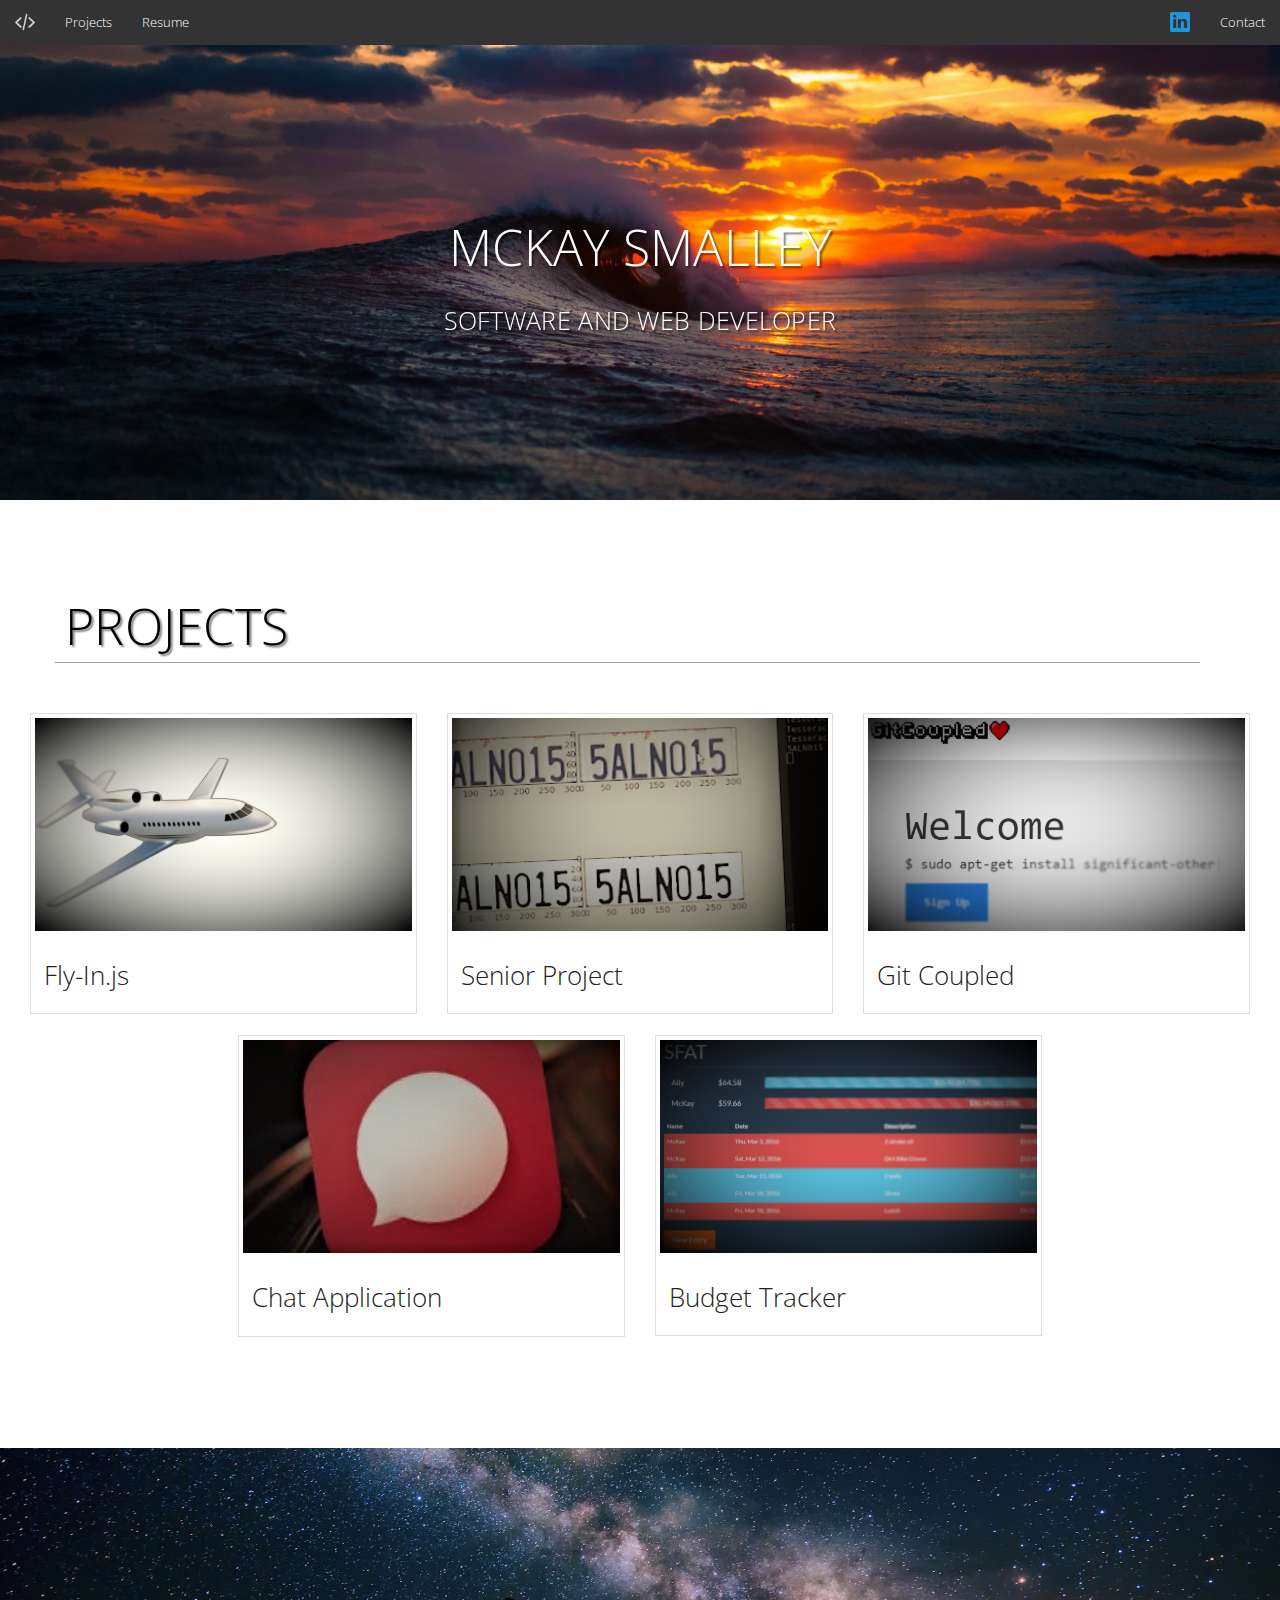
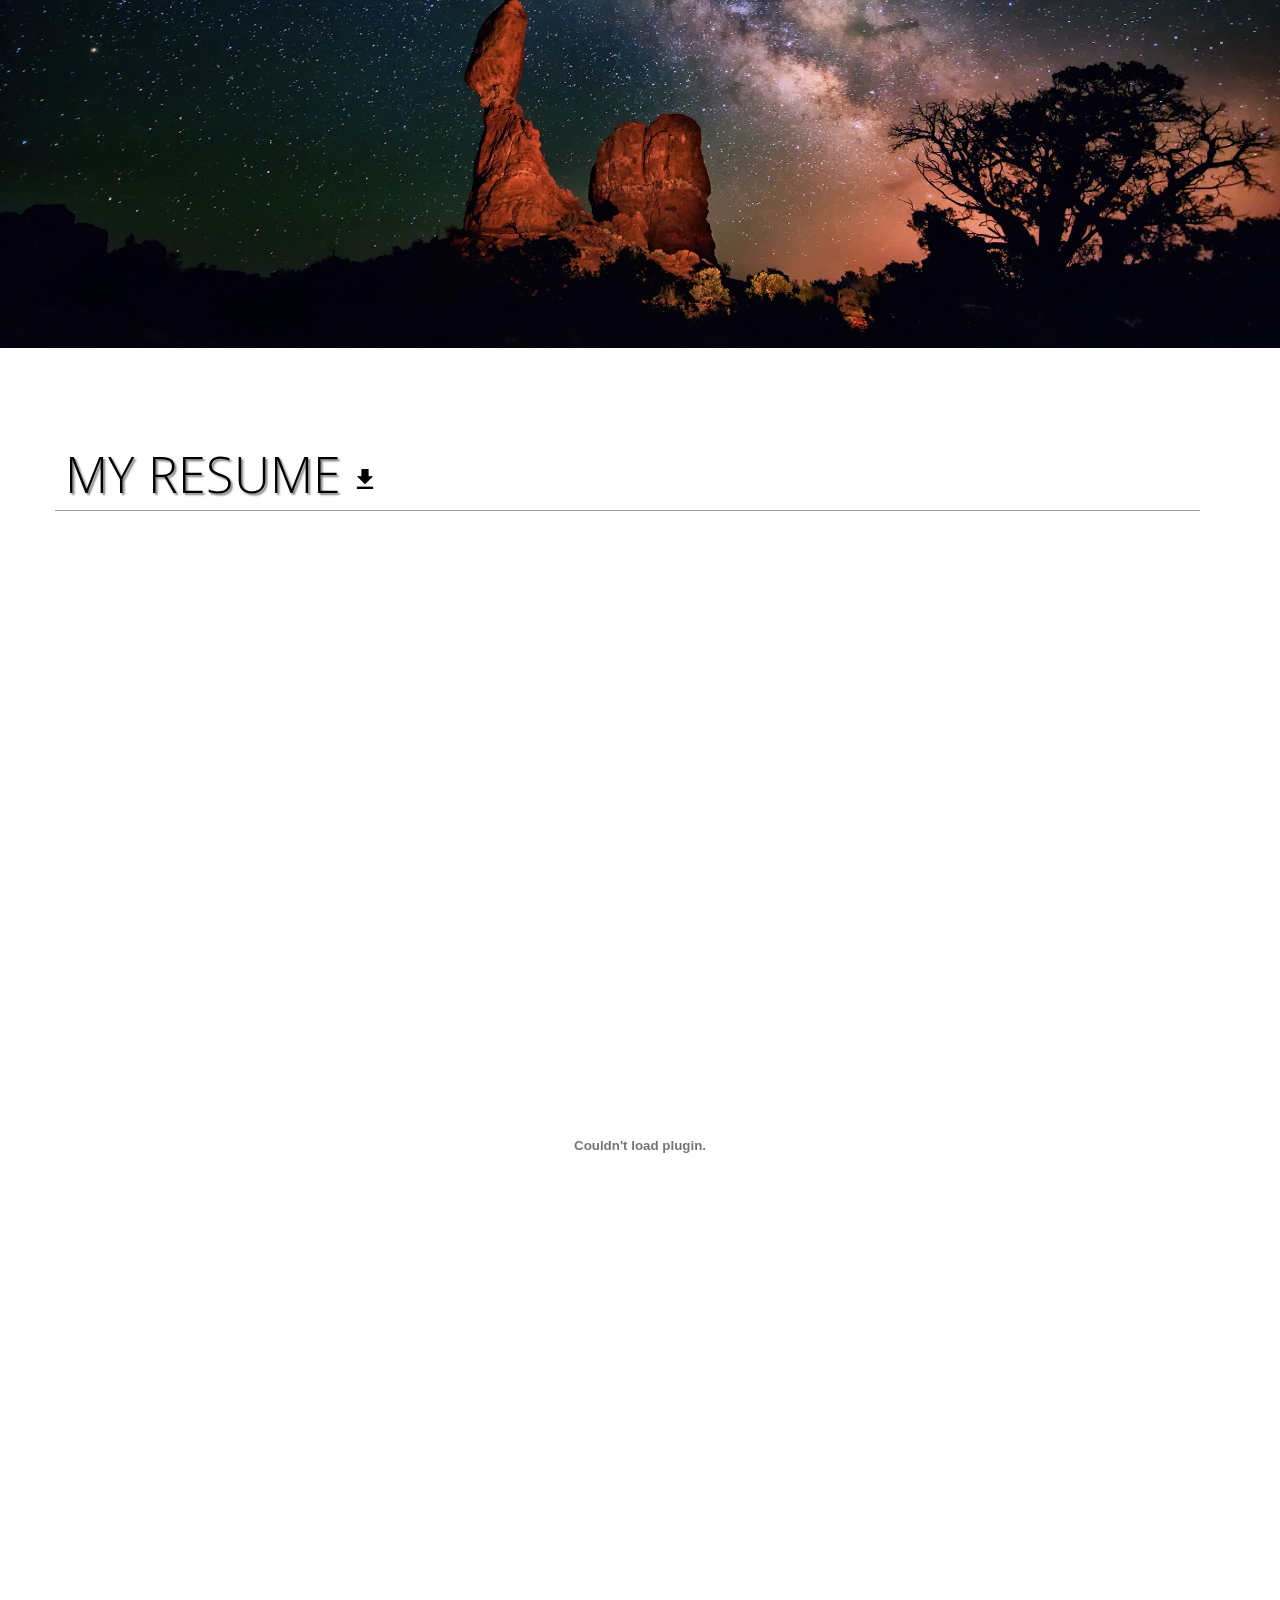
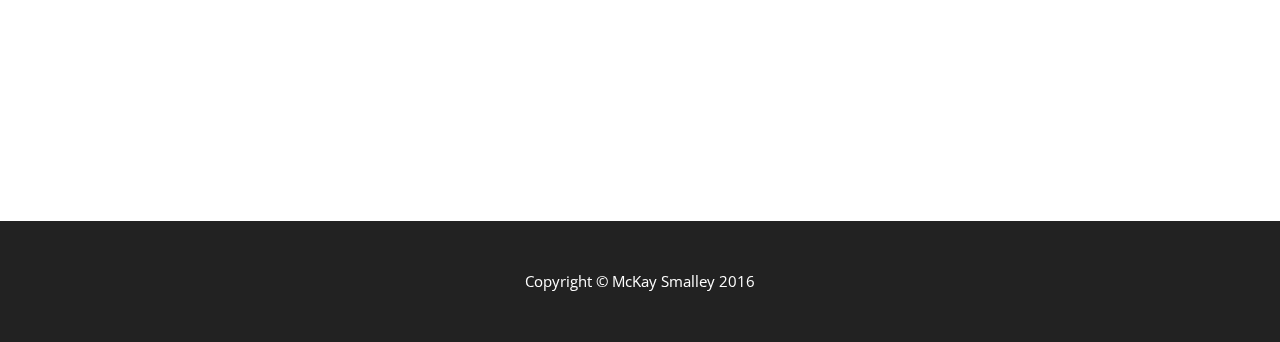
<file: index.html>
<!DOCTYPE html>
<html>

<head>
    <title>McKay Smalley</title>
    <meta name="author" content="McKay Smalley">
    <link rel="shortcut icon" href="images/icon.png">
    <link rel="stylesheet" href="css/yeti.css" type="text/css" />
    <link rel="stylesheet" href="css/general.css" type="text/css" />
    <link rel="stylesheet" href="css/animated.css" type="text/css" />
    <meta name="viewport" content="width=device-width, initial-scale=1">
    <script src="http://ajax.googleapis.com/ajax/libs/jquery/1.11.1/jquery.min.js"></script>
</head>

<body>

  <!-- NAVBAR -->
  <nav class="navbar navbar-default navbar-fixed-top">
      <div class="container-fluid">
          <div class="navbar-header">
              <button type="button" class="navbar-toggle collapsed" data-toggle="collapse" data-target="#navbar">
                  <span class="sr-only">Toggle navigation</span>
                  <span class="icon-bar"></span>
                  <span class="icon-bar"></span>
                  <span class="icon-bar"></span>
              </button>
              <a class="navbar-brand" href="#section1">
                  <img alt="Home" src="http://smckaysmalley.github.io/images/icon-white.png" class="icon" />
              </a>
          </div>

          <!-- Collect the nav links, forms, and other content for toggling -->
          <div class="collapse navbar-collapse">
              <ul class="nav navbar-nav navbar-left">
                  <li><a href="#section2">Projects</a></li>
                  <li><a href="#section4">Resume</a></li>
              </ul>
              <ul class="nav navbar-nav navbar-right">
                  <li>
                      <a class="navbar-brand" href="https://www.linkedin.com/in/smckaysmalley" target="_blank">
                          <img class="icon" src="http://smckaysmalley.github.io/images/linked-in.png">
                      </a>
                  </li>
                  <li><a href="mailto:smckaysmalley@gmail.com">Contact</a></li>
              </ul>
          </div>
      </div>
  </nav>

    <section class="section section-image" id="section1">
        <h1 class="title picture-title animated fadeInDown">McKay Smalley</h1>
        <h2 class="title picture-title animated fadeInDown">Software and Web Developer</h2>
    </section>

    <section class="section section-info" id="section2">
        <h1 class="title section-title">Projects</h1>
        <div class="row">
            <div class="col-xs-4 col-md-4">
                <a href="http://smckaysmalley.github.io/ski_survey" class="thumbnail">
                    <img src="images/fly-in.PNG">
                    <div class="caption">
                        <h3>Fly-In.js</h3>
                    </div>
                </a>
            </div>
            <div class="col-xs-4 col-md-4">
                <a href="http://smckaysmalley.github.io/senior_project" class="thumbnail">
                    <img src="images/senior_project.png">
                    <div class="caption">
                        <h3>Senior Project</h3>
                    </div>
                </a>
            </div>
            <div class="col-xs-4 col-md-4">
                <a href="http://gitcoupled-puremagic.rhcloud.com/" target="_blank" class="thumbnail">
                    <img src="images/git_coupled.PNG">
                    <div class="caption">
                        <h3>Git Coupled</h3>
                    </div>
                </a>
            </div>
        </div>
        <div class="row">
            <div class="col-xs-offset-2 col-md-offset-2 col-xs-4 col-md-4">
                <a href="http://smckaysmalley.github.io/chat_app" class="thumbnail">
                    <img src="images/chat_app.jpg">
                    <div class="caption">
                        <h3>Chat Application</h3>
                    </div>
                </a>
            </div>
            <div class="col-xs-4 col-md-4">
                <a href="https://sfat.herokuapp.com/" target="_blank" class="thumbnail">
                    <img src="images/sfat.PNG">
                    <div class="caption">
                        <h3>Budget Tracker</h3>
                    </div>
                </a>
            </div>
        </div>
    </section>

    <section class="section section-image" id="section3">

    </section>

    <section class="section section-info" id="section4">
      <h1 class="title section-title">
        My Resume
        <a href="http://smckaysmalley.github.io/resume%5BMcKaySmalley%5D.pdf" download>
          <img class="icon" src="http://smckaysmalley.github.io/images/icon-download.png">
        </a>
      </h1>

      <div class='resume-container'>
        <embed src='resume%5BMcKaySmalley%5D.pdf' type='application/pdf' width='100%' height='100%'></embed>
      </div>
    </section>

    <footer>
        Copyright &copy McKay Smalley 2016
    </footer>


    <script type="text/javascript" src="js/bootstrap.min.js"></script>
    <script type="text/javascript" src="js/scroll.js"></script>
</body>

</html>
</file>
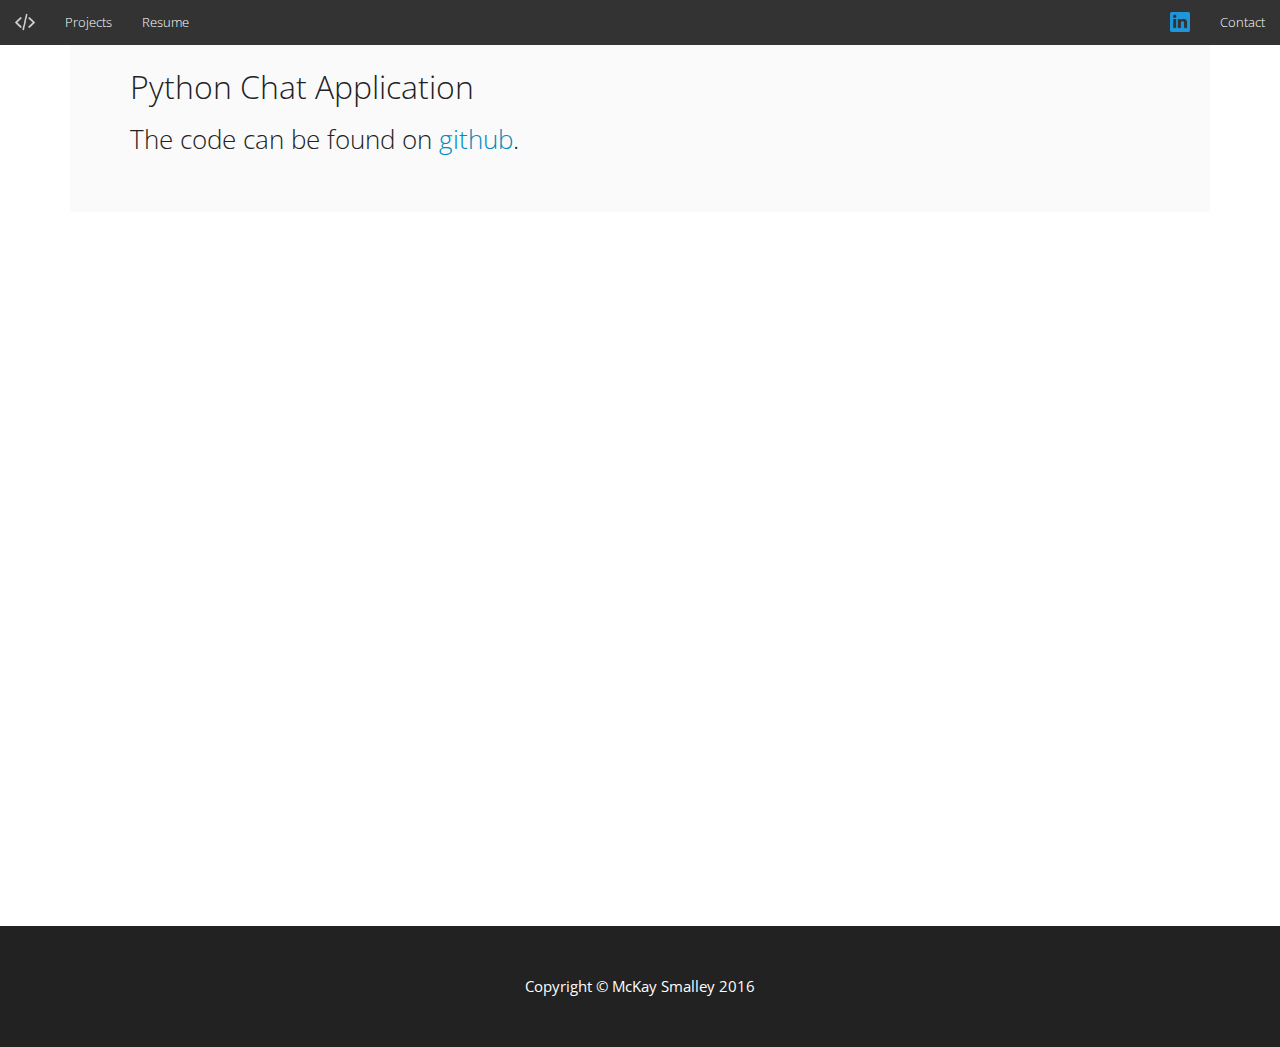
<file: chat_app/index.html>
<!DOCTYPE html>
<html>

<head>
    <title>McKay Smalley</title>
    <meta name="author" content="McKay Smalley">
    <link rel="shortcut icon" href="../images/icon.png">
    <link rel="stylesheet" href="../css/yeti.css" type="text/css" />
    <link rel="stylesheet" href="../css/general.css" type="text/css" />
    <meta name="viewport" content="width=device-width, initial-scale=1">
    <script src="http://ajax.googleapis.com/ajax/libs/jquery/1.11.1/jquery.min.js"></script>
</head>

<body>

  <!-- NAVBAR -->
  <nav class="navbar navbar-default navbar-fixed-top">
      <div class="container-fluid">
          <div class="navbar-header">
              <button type="button" class="navbar-toggle collapsed" data-toggle="collapse" data-target="#navbar">
                  <span class="sr-only">Toggle navigation</span>
                  <span class="icon-bar"></span>
                  <span class="icon-bar"></span>
                  <span class="icon-bar"></span>
              </button>
              <a class="navbar-brand" href="http://smckaysmalley.github.io">
                  <img alt="Home" src="http://smckaysmalley.github.io/images/icon-white.png" class="icon" />
              </a>
          </div>

          <!-- Collect the nav links, forms, and other content for toggling -->
          <div class="collapse navbar-collapse">
              <ul class="nav navbar-nav navbar-left">
                  <li><a href="http://smckaysmalley.github.io/#section2">Projects</a></li>
                  <li><a href="http://smckaysmalley.github.io/#section4">Resume</a></li>
              </ul>
              <ul class="nav navbar-nav navbar-right">
                  <li>
                      <a class="navbar-brand" href="https://www.linkedin.com/in/smckaysmalley" target="_blank">
                          <img class="icon" src="http://smckaysmalley.github.io/images/linked-in.png">
                      </a>
                  </li>
                  <li><a href="mailto:smckaysmalley@gmail.com">Contact</a></li>
              </ul>
          </div>
      </div>
  </nav>

    <main class="container">

        <div class="jumbotron">
            <h2>Python Chat Application</h2>
            <h3>The code can be found on <a href="https://github.com/smckaysmalley/chat_app" target="_blank">github</a>.</h3>
        </div>

        <div class="embed-responsive embed-responsive-16by9">
          <iframe src="https://www.youtube.com/embed/OlBYtL25lqU?rel=0" frameborder="0" allowfullscreen></iframe>
        </div>

        <br />
        <br />

    </main>

    <footer>
        Copyright &copy McKay Smalley 2016
    </footer>


    <script type="text/javascript" src="../js/bootstrap.min.js"></script>

</body>

</html>
</file>
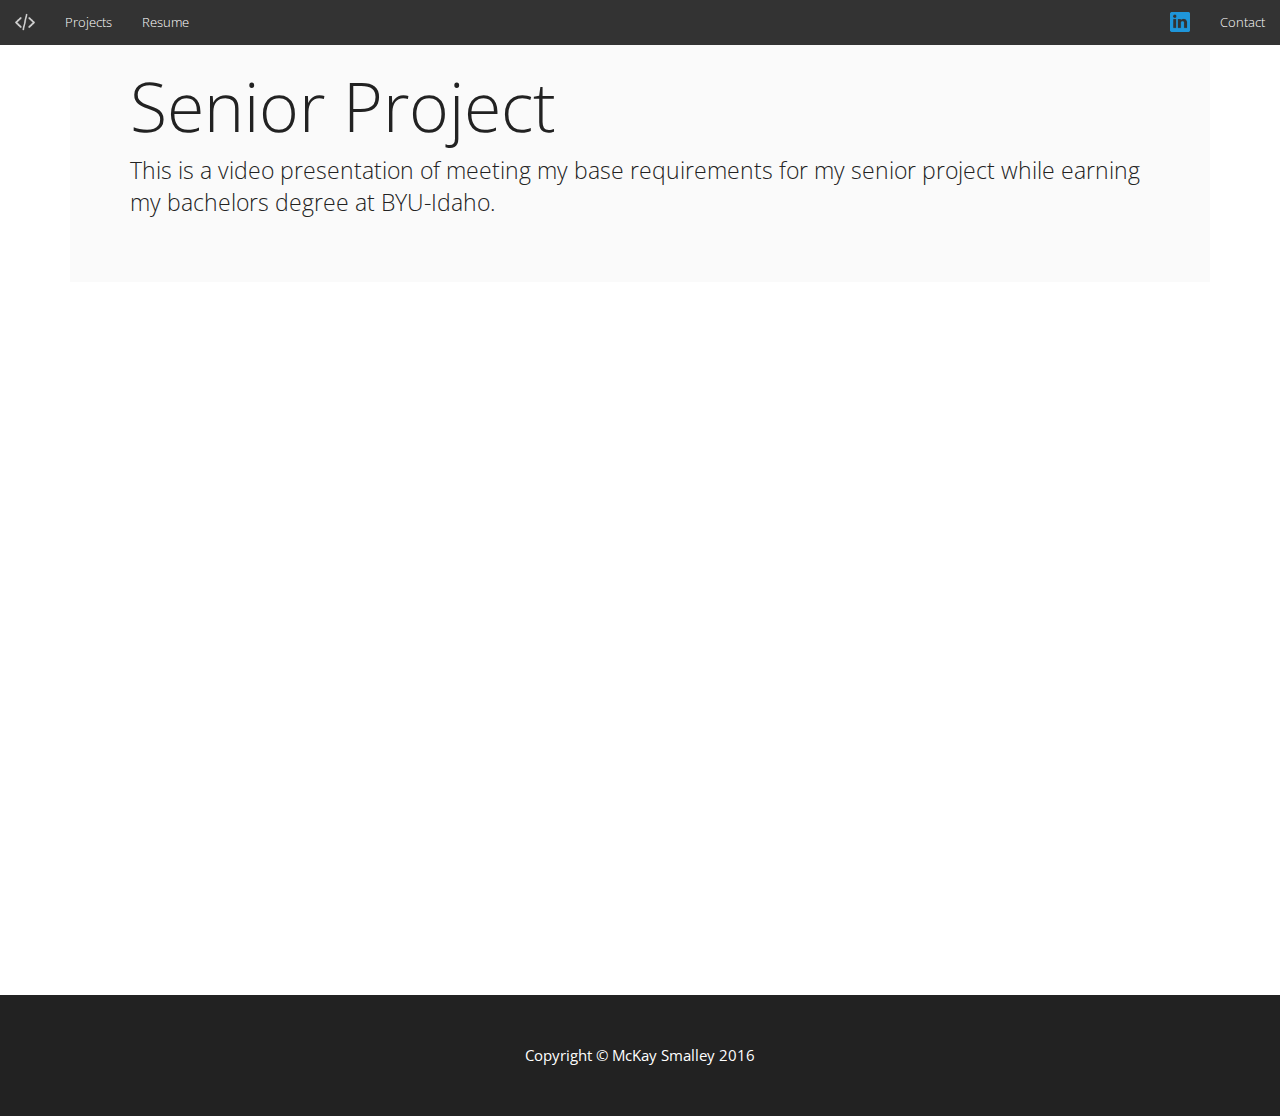
<file: senior_project/index.html>
<!DOCTYPE html>
<html>

<head>
    <title>McKay Smalley</title>
    <meta name="author" content="McKay Smalley">
    <link rel="shortcut icon" href="../images/icon.png">
    <link rel="stylesheet" href="../css/yeti.css" type="text/css" />
    <link rel="stylesheet" href="../css/general.css" type="text/css" />
    <meta name="viewport" content="width=device-width, initial-scale=1">
    <script src="http://ajax.googleapis.com/ajax/libs/jquery/1.11.1/jquery.min.js"></script>
</head>

<body>

  <!-- NAVBAR -->
  <nav class="navbar navbar-default navbar-fixed-top">
      <div class="container-fluid">
          <div class="navbar-header">
              <button type="button" class="navbar-toggle collapsed" data-toggle="collapse" data-target="#navbar">
                  <span class="sr-only">Toggle navigation</span>
                  <span class="icon-bar"></span>
                  <span class="icon-bar"></span>
                  <span class="icon-bar"></span>
              </button>
              <a class="navbar-brand" href="/#section1">
                  <img alt="Home" src="../images/icon-white.png" class="icon" />
              </a>
          </div>

          <!-- Collect the nav links, forms, and other content for toggling -->
          <div class="collapse navbar-collapse">
              <ul class="nav navbar-nav navbar-left">
                  <li><a href="http://smckaysmalley.github.io/#section2">Projects</a></li>
                  <li><a href="http://smckaysmalley.github.io/#section4">Resume</a></li>
              </ul>
              <ul class="nav navbar-nav navbar-right">
                  <li>
                      <a class="navbar-brand" href="https://www.linkedin.com/in/smckaysmalley" target="_blank">
                          <img class="icon" src="../images/linked-in.png">
                      </a>
                  </li>
                  <li><a href="mailto:smckaysmalley@gmail.com">Contact</a></li>
              </ul>
          </div>
      </div>
  </nav>

    <main class="container">

      <div class="jumbotron">
          <h1>Senior Project</h1>
          <p>This is a video presentation of meeting my base requirements for my
            senior project while earning my bachelors degree at BYU-Idaho.</p>
      </div>

      <div class="embed-responsive embed-responsive-16by9">
        <iframe src="https://www.youtube.com/embed/hIH3OG1uA0Y?rel=0" frameborder="0" allowfullscreen></iframe>
      </div>

      <br />
      <br />

    </main>

    <footer>
        Copyright &copy McKay Smalley 2016
    </footer>


    <script type="text/javascript" src="../js/bootstrap.min.js"></script>

</body>

</html>
</file>
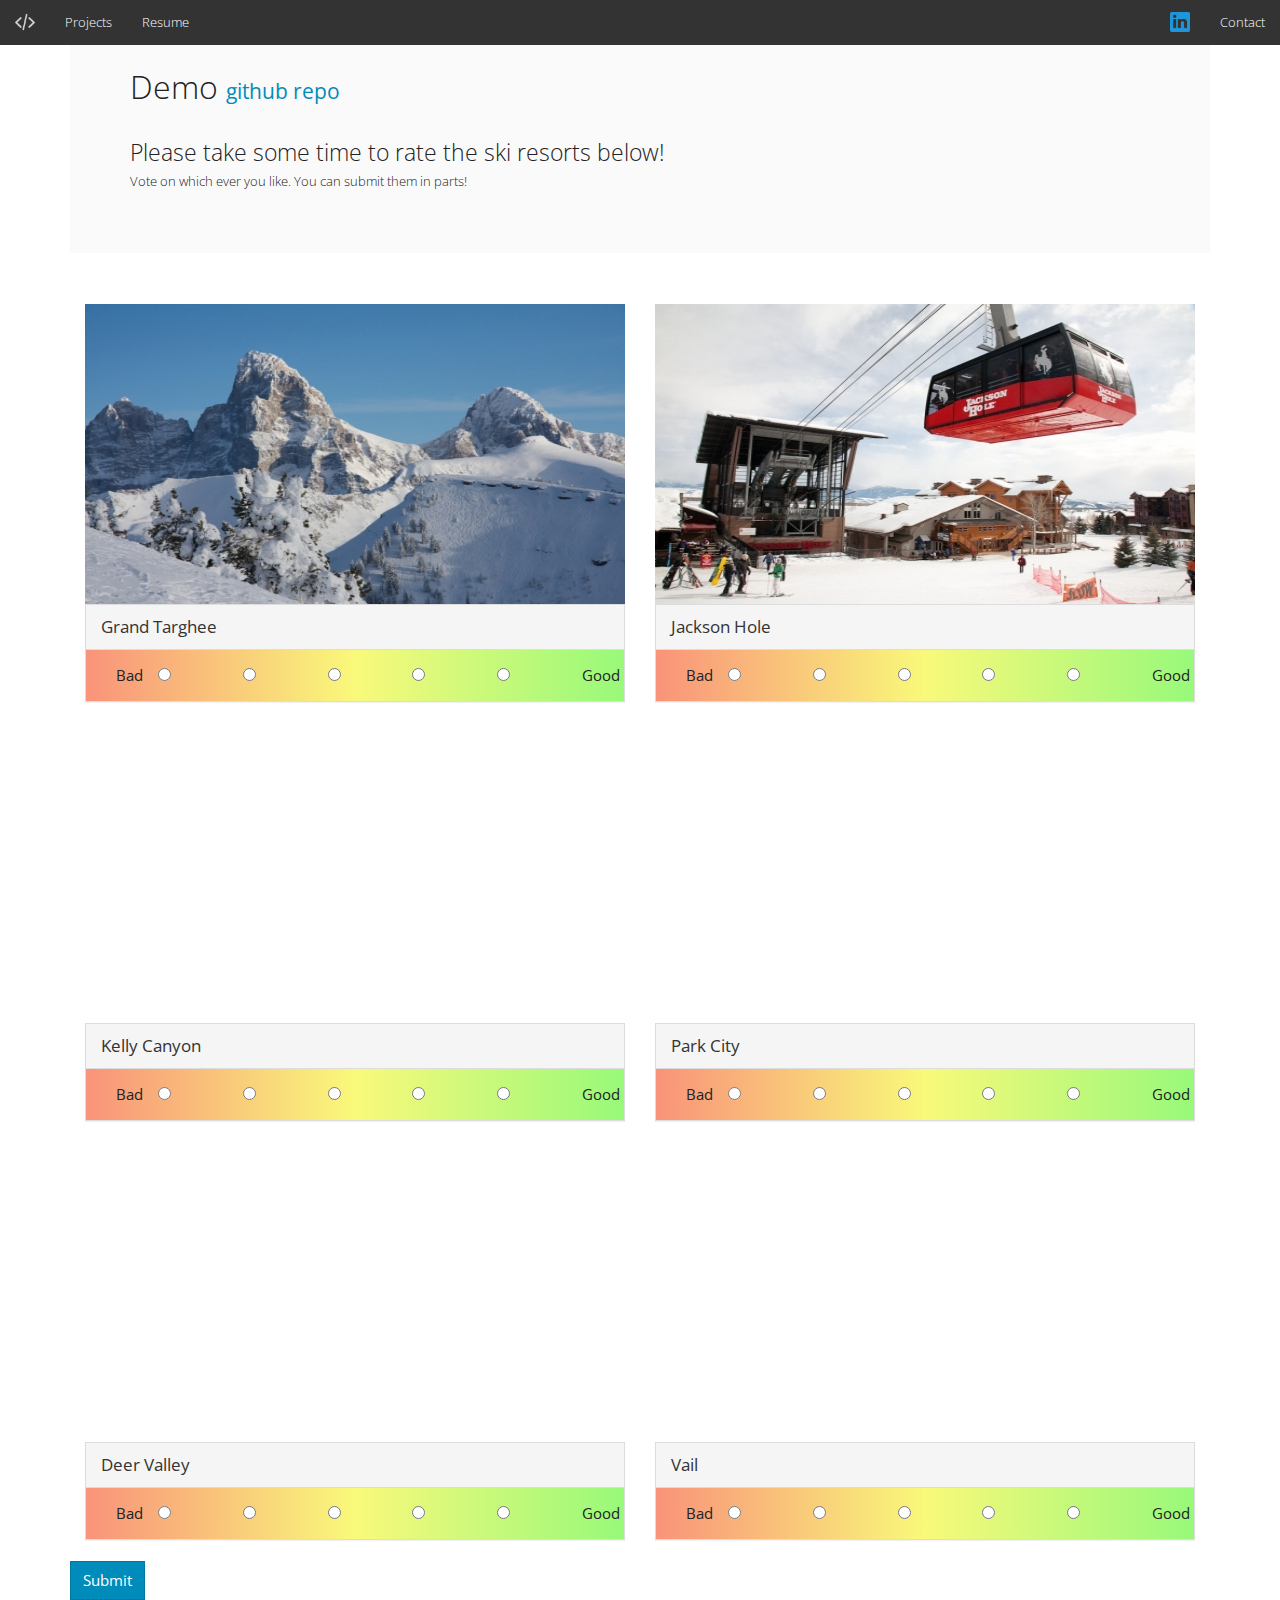
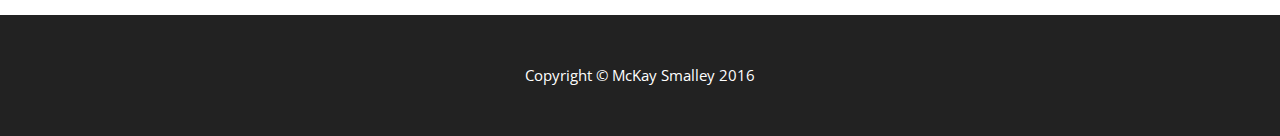
<file: ski_survey/index.html>
<!DOCTYPE html>
<html>

<head>
    <title>McKay Smalley</title>
    <meta name="author" content="McKay Smalley">
    <link rel="shortcut icon" href="../images/icon.png">
    <link rel="stylesheet" href="../css/yeti.css" type="text/css" />
    <link rel="stylesheet" href="../css/general.css" type="text/css" />
    <link href="../css/survey.css" type="text/css" rel="stylesheet">
    <meta name="viewport" content="width=device-width, initial-scale=1">
    <script src="https://ajax.googleapis.com/ajax/libs/jquery/1.11.1/jquery.min.js"></script>
</head>

<body>

  <!-- NAVBAR -->
  <nav class="navbar navbar-default navbar-fixed-top">
      <div class="container-fluid">
          <div class="navbar-header">
              <button type="button" class="navbar-toggle collapsed" data-toggle="collapse" data-target="#navbar">
                  <span class="sr-only">Toggle navigation</span>
                  <span class="icon-bar"></span>
                  <span class="icon-bar"></span>
                  <span class="icon-bar"></span>
              </button>
              <a class="navbar-brand" href="http://smckaysmalley.github.io">
                  <img alt="Home" src="http://smckaysmalley.github.io/images/icon-white.png" class="icon" />
              </a>
          </div>

          <!-- Collect the nav links, forms, and other content for toggling -->
          <div class="collapse navbar-collapse">
              <ul class="nav navbar-nav navbar-left">
                  <li><a href="http://smckaysmalley.github.io/#section2">Projects</a></li>
                  <li><a href="http://smckaysmalley.github.io/#section4">Resume</a></li>
              </ul>
              <ul class="nav navbar-nav navbar-right">
                  <li>
                      <a class="navbar-brand" href="https://www.linkedin.com/in/smckaysmalley" target="_blank">
                          <img class="icon" src="http://smckaysmalley.github.io/images/linked-in.png">
                      </a>
                  </li>
                  <li><a href="mailto:smckaysmalley@gmail.com">Contact</a></li>
              </ul>
          </div>
      </div>
  </nav>

    <main class="container">
        <div id="runway">
            <div class="jumbotron center">
                <h2>Demo <small><a href="https://github.com/smckaysmalley/fly-in.js" target="_blank">github repo</a></small></h2>
                <br/>
                <p>Please take some time to rate the ski resorts below!</p>
                <p class="small">Vote on which ever you like. You can submit them in parts!</p>
            </div>
            <br/>

                <div class="col-lg-6 col-md-6 col-sm-12 col-xs-12">
                    <img class="resort-image fly-in-left" data-speed="0.5" data-transition-timing-function="ease-out" src="../images/ski_survey/grand_targhee.jpg">
                    <div class="panel panel-default">
                        <div class="panel-heading">
                            <div class="panel-title center">
                                Grand Targhee
                            </div>
                        </div>
                        <div class="panel-body survey-gradient">
                            <div class="form-group center">
                                <div class="col-lg-1 col-md-1 col-sm-1 col-xs-1 no-padding">Bad</div>
                                <div class="col-lg-2 col-md-2 col-sm-2 col-xs-2">
                                    <input type="radio" name="0" value="1">
                                </div>
                                <div class="col-lg-2 col-md-2 col-sm-2 col-xs-2">
                                    <input type="radio" name="0" value="2">
                                </div>
                                <div class="col-lg-2 col-md-2 col-sm-2 col-xs-2">
                                    <input type="radio" name="0" value="3">
                                </div>
                                <div class="col-lg-2 col-md-2 col-sm-2 col-xs-2">
                                    <input type="radio" name="0" value="4">
                                </div>
                                <div class="col-lg-2 col-md-2 col-sm-2 col-xs-2">
                                    <input type="radio" name="0" value="5">
                                </div>
                                <div class="col-lg-1 col-md-1 col-sm-1 col-xs-1 no-padding">Good</div>
                            </div>
                        </div>
                    </div>
                </div>

                <div class="col-lg-6 col-md-6 col-sm-12 col-xs-12">
                    <img class="resort-image fly-in-right" data-speed="0.5" data-aniimation-timing-function="ease-out" src="../images/ski_survey/jackson_hole.jpg">
                    <div class="panel panel-default">
                        <div class="panel-heading">
                            <div class="panel-title center">
                                Jackson Hole
                            </div>
                        </div>
                        <div class="panel-body survey-gradient">
                            <div class="form-group center">
                                <div class="col-lg-1 col-md-1 col-sm-1 col-xs-1 no-padding">Bad</div>
                                <div class="col-lg-2 col-md-2 col-sm-2 col-xs-2">
                                    <input type="radio" name="1" value="1">
                                </div>
                                <div class="col-lg-2 col-md-2 col-sm-2 col-xs-2">
                                    <input type="radio" name="1" value="2">
                                </div>
                                <div class="col-lg-2 col-md-2 col-sm-2 col-xs-2">
                                    <input type="radio" name="1" value="3">
                                </div>
                                <div class="col-lg-2 col-md-2 col-sm-2 col-xs-2">
                                    <input type="radio" name="1" value="4">
                                </div>
                                <div class="col-lg-2 col-md-2 col-sm-2 col-xs-2">
                                    <input type="radio" name="1" value="5">
                                </div>
                                <div class="col-lg-1 col-md-1 col-sm-1 col-xs-1 no-padding">Good</div>
                            </div>
                        </div>
                    </div>
                </div>

                <div class="col-lg-6 col-md-6 col-sm-12 col-xs-12">
                    <img class="resort-image fly-in-right" data-speed="0.5" data-aniimation-timing-function="ease-out" src="../images/ski_survey/kelly_canyon.jpg">
                    <div class="panel panel-default">
                        <div class="panel-heading">
                            <div class="panel-title center">
                                Kelly Canyon
                            </div>
                        </div>
                        <div class="panel-body survey-gradient">
                            <div class="form-group center">
                                <div class="col-lg-1 col-md-1 col-sm-1 col-xs-1 no-padding">Bad</div>
                                <div class="col-lg-2 col-md-2 col-sm-2 col-xs-2">
                                    <input type="radio" name="2" value="1">
                                </div>
                                <div class="col-lg-2 col-md-2 col-sm-2 col-xs-2">
                                    <input type="radio" name="2" value="2">
                                </div>
                                <div class="col-lg-2 col-md-2 col-sm-2 col-xs-2">
                                    <input type="radio" name="2" value="3">
                                </div>
                                <div class="col-lg-2 col-md-2 col-sm-2 col-xs-2">
                                    <input type="radio" name="2" value="4">
                                </div>
                                <div class="col-lg-2 col-md-2 col-sm-2 col-xs-2">
                                    <input type="radio" name="2" value="5">
                                </div>
                                <div class="col-lg-1 col-md-1 col-sm-1 col-xs-1 no-padding">Good</div>
                            </div>
                        </div>
                    </div>
                </div>

                <div class="col-lg-6 col-md-6 col-sm-12 col-xs-12">
                    <img class="resort-image fly-in-left" data-speed="0.5" data-aniimation-timing-function="ease-out" src="../images/ski_survey/park_city.jpg">
                    <div class="panel panel-default">
                        <div class="panel-heading">
                            <div class="panel-title center">
                                Park City
                            </div>
                        </div>
                        <div class="panel-body survey-gradient">
                            <div class="form-group center">
                                <div class="col-lg-1 col-md-1 col-sm-1 col-xs-1 no-padding">Bad</div>
                                <div class="col-lg-2 col-md-2 col-sm-2 col-xs-2">
                                    <input type="radio" name="3" value="1">
                                </div>
                                <div class="col-lg-2 col-md-2 col-sm-2 col-xs-2">
                                    <input type="radio" name="3" value="2">
                                </div>
                                <div class="col-lg-2 col-md-2 col-sm-2 col-xs-2">
                                    <input type="radio" name="3" value="3">
                                </div>
                                <div class="col-lg-2 col-md-2 col-sm-2 col-xs-2">
                                    <input type="radio" name="3" value="4">
                                </div>
                                <div class="col-lg-2 col-md-2 col-sm-2 col-xs-2">
                                    <input type="radio" name="3" value="5">
                                </div>
                                <div class="col-lg-1 col-md-1 col-sm-1 col-xs-1 no-padding">Good</div>
                            </div>
                        </div>
                    </div>
                </div>

                <div class="col-lg-6 col-md-6 col-sm-12 col-xs-12">
                    <img class="resort-image fly-in-left" data-speed="0.5" data-aniimation-timing-function="ease-out" src="../images/ski_survey/deer_valley.jpg">
                    <div class="panel panel-default">
                        <div class="panel-heading">
                            <div class="panel-title center">
                                Deer Valley
                            </div>
                        </div>
                        <div class="panel-body survey-gradient">
                            <div class="form-group center">
                                <div class="col-lg-1 col-md-1 col-sm-1 col-xs-1 no-padding">Bad</div>
                                <div class="col-lg-2 col-md-2 col-sm-2 col-xs-2">
                                    <input type="radio" name="4" value="1">
                                </div>
                                <div class="col-lg-2 col-md-2 col-sm-2 col-xs-2">
                                    <input type="radio" name="4" value="2">
                                </div>
                                <div class="col-lg-2 col-md-2 col-sm-2 col-xs-2">
                                    <input type="radio" name="4" value="3">
                                </div>
                                <div class="col-lg-2 col-md-2 col-sm-2 col-xs-2">
                                    <input type="radio" name="4" value="4">
                                </div>
                                <div class="col-lg-2 col-md-2 col-sm-2 col-xs-2">
                                    <input type="radio" name="4" value="5">
                                </div>
                                <div class="col-lg-1 col-md-1 col-sm-1 col-xs-1 no-padding">Good</div>
                            </div>
                        </div>
                    </div>
                </div>


                <div class="col-lg-6 col-md-6 col-sm-12 col-xs-12">
                    <img class="resort-image fly-in-right" data-speed="0.5" data-aniimation-timing-function="ease-out" src="../images/ski_survey/vail.jpg">
                    <div class="panel panel-default">
                        <div class="panel-heading">
                            <div class="panel-title center">
                                Vail
                            </div>
                        </div>
                        <div class="panel-body survey-gradient">
                            <div class="form-group center">
                                <div class="col-lg-1 col-md-1 col-sm-1 col-xs-1 no-padding">Bad</div>
                                <div class="col-lg-2 col-md-2 col-sm-2 col-xs-2">
                                    <input type="radio" name="5" value="1">
                                </div>
                                <div class="col-lg-2 col-md-2 col-sm-2 col-xs-2">
                                    <input type="radio" name="5" value="2">
                                </div>
                                <div class="col-lg-2 col-md-2 col-sm-2 col-xs-2">
                                    <input type="radio" name="5" value="3">
                                </div>
                                <div class="col-lg-2 col-md-2 col-sm-2 col-xs-2">
                                    <input type="radio" name="5" value="4">
                                </div>
                                <div class="col-lg-2 col-md-2 col-sm-2 col-xs-2">
                                    <input type="radio" name="5" value="5">
                                </div>
                                <div class="col-lg-1 col-md-1 col-sm-1 col-xs-1 no-padding">Good</div>
                            </div>
                        </div>
                    </div>
                </div>

                <div class="form-group center">
                    <input type="submit" class="btn btn-primary" value="Submit" onclick="submit();">
                </div>
        </div>
    </main>

    <div id="submit-message">
        <div class="alert alert-dismissible alert-success">
            <button type="button" class="close" data-dismiss="alert">&times;</button>
            <p id="submit-status-message"></p>
        </div>
    </div>


    <footer>
        Copyright &copy McKay Smalley 2016
    </footer>


    <script type="text/javascript" src="../js/bootstrap.min.js"></script>
    <script type="text/javascript" src="../js/fly-in.js"></script>
    <script type="text/javascript" src="../js/scroll.js"></script>
    <script type="text/javascript" src="survey.js"></script>
</body>

</html>
</file>
<file: css/yeti.css>
@import url("https://fonts.googleapis.com/css?family=Open+Sans:300italic,400italic,700italic,400,300,700");
/*!
 * bootswatch v3.3.6
 * Homepage: http://bootswatch.com
 * Copyright 2012-2016 Thomas Park
 * Licensed under MIT
 * Based on Bootstrap
*/
/*!
 * Bootstrap v3.3.6 (http://getbootstrap.com)
 * Copyright 2011-2015 Twitter, Inc.
 * Licensed under MIT (https://github.com/twbs/bootstrap/blob/master/LICENSE)
 */
/*! normalize.css v3.0.3 | MIT License | github.com/necolas/normalize.css */
html {
  font-family: sans-serif;
  -ms-text-size-adjust: 100%;
  -webkit-text-size-adjust: 100%;
}
body {
  margin: 0;
}
article,
aside,
details,
figcaption,
figure,
footer,
header,
hgroup,
main,
menu,
nav,
section,
summary {
  display: block;
}
audio,
canvas,
progress,
video {
  display: inline-block;
  vertical-align: baseline;
}
audio:not([controls]) {
  display: none;
  height: 0;
}
[hidden],
template {
  display: none;
}
a {
  background-color: transparent;
}
a:active,
a:hover {
  outline: 0;
}
abbr[title] {
  border-bottom: 1px dotted;
}
b,
strong {
  font-weight: bold;
}
dfn {
  font-style: italic;
}
h1 {
  font-size: 2em;
  margin: 0.67em 0;
}
mark {
  background: #ff0;
  color: #000;
}
small {
  font-size: 80%;
}
sub,
sup {
  font-size: 75%;
  line-height: 0;
  position: relative;
  vertical-align: baseline;
}
sup {
  top: -0.5em;
}
sub {
  bottom: -0.25em;
}
img {
  border: 0;
}
svg:not(:root) {
  overflow: hidden;
}
figure {
  margin: 1em 40px;
}
hr {
  -webkit-box-sizing: content-box;
     -moz-box-sizing: content-box;
          box-sizing: content-box;
  height: 0;
}
pre {
  overflow: auto;
}
code,
kbd,
pre,
samp {
  font-family: monospace, monospace;
  font-size: 1em;
}
button,
input,
optgroup,
select,
textarea {
  color: inherit;
  font: inherit;
  margin: 0;
}
button {
  overflow: visible;
}
button,
select {
  text-transform: none;
}
button,
html input[type="button"],
input[type="reset"],
input[type="submit"] {
  -webkit-appearance: button;
  cursor: pointer;
}
button[disabled],
html input[disabled] {
  cursor: default;
}
button::-moz-focus-inner,
input::-moz-focus-inner {
  border: 0;
  padding: 0;
}
input {
  line-height: normal;
}
input[type="checkbox"],
input[type="radio"] {
  -webkit-box-sizing: border-box;
     -moz-box-sizing: border-box;
          box-sizing: border-box;
  padding: 0;
}
input[type="number"]::-webkit-inner-spin-button,
input[type="number"]::-webkit-outer-spin-button {
  height: auto;
}
input[type="search"] {
  -webkit-appearance: textfield;
  -webkit-box-sizing: content-box;
     -moz-box-sizing: content-box;
          box-sizing: content-box;
}
input[type="search"]::-webkit-search-cancel-button,
input[type="search"]::-webkit-search-decoration {
  -webkit-appearance: none;
}
fieldset {
  border: 1px solid #c0c0c0;
  margin: 0 2px;
  padding: 0.35em 0.625em 0.75em;
}
legend {
  border: 0;
  padding: 0;
}
textarea {
  overflow: auto;
}
optgroup {
  font-weight: bold;
}
table {
  border-collapse: collapse;
  border-spacing: 0;
}
td,
th {
  padding: 0;
}
/*! Source: https://github.com/h5bp/html5-boilerplate/blob/master/src/css/main.css */
@media print {
  *,
  *:before,
  *:after {
    background: transparent !important;
    color: #000 !important;
    -webkit-box-shadow: none !important;
            box-shadow: none !important;
    text-shadow: none !important;
  }
  a,
  a:visited {
    text-decoration: underline;
  }
  a[href]:after {
    content: " (" attr(href) ")";
  }
  abbr[title]:after {
    content: " (" attr(title) ")";
  }
  a[href^="#"]:after,
  a[href^="javascript:"]:after {
    content: "";
  }
  pre,
  blockquote {
    border: 1px solid #999;
    page-break-inside: avoid;
  }
  thead {
    display: table-header-group;
  }
  tr,
  img {
    page-break-inside: avoid;
  }
  img {
    max-width: 100% !important;
  }
  p,
  h2,
  h3 {
    orphans: 3;
    widows: 3;
  }
  h2,
  h3 {
    page-break-after: avoid;
  }
  .navbar {
    display: none;
  }
  .btn > .caret,
  .dropup > .btn > .caret {
    border-top-color: #000 !important;
  }
  .label {
    border: 1px solid #000;
  }
  .table {
    border-collapse: collapse !important;
  }
  .table td,
  .table th {
    background-color: #fff !important;
  }
  .table-bordered th,
  .table-bordered td {
    border: 1px solid #ddd !important;
  }
}
@font-face {
  font-family: 'Glyphicons Halflings';
  src: url('../fonts/glyphicons-halflings-regular.eot');
  src: url('../fonts/glyphicons-halflings-regular.eot?#iefix') format('embedded-opentype'), url('../fonts/glyphicons-halflings-regular.woff2') format('woff2'), url('../fonts/glyphicons-halflings-regular.woff') format('woff'), url('../fonts/glyphicons-halflings-regular.ttf') format('truetype'), url('../fonts/glyphicons-halflings-regular.svg#glyphicons_halflingsregular') format('svg');
}
.glyphicon {
  position: relative;
  top: 1px;
  display: inline-block;
  font-family: 'Glyphicons Halflings';
  font-style: normal;
  font-weight: normal;
  line-height: 1;
  -webkit-font-smoothing: antialiased;
  -moz-osx-font-smoothing: grayscale;
}
.glyphicon-asterisk:before {
  content: "\002a";
}
.glyphicon-plus:before {
  content: "\002b";
}
.glyphicon-euro:before,
.glyphicon-eur:before {
  content: "\20ac";
}
.glyphicon-minus:before {
  content: "\2212";
}
.glyphicon-cloud:before {
  content: "\2601";
}
.glyphicon-envelope:before {
  content: "\2709";
}
.glyphicon-pencil:before {
  content: "\270f";
}
.glyphicon-glass:before {
  content: "\e001";
}
.glyphicon-music:before {
  content: "\e002";
}
.glyphicon-search:before {
  content: "\e003";
}
.glyphicon-heart:before {
  content: "\e005";
}
.glyphicon-star:before {
  content: "\e006";
}
.glyphicon-star-empty:before {
  content: "\e007";
}
.glyphicon-user:before {
  content: "\e008";
}
.glyphicon-film:before {
  content: "\e009";
}
.glyphicon-th-large:before {
  content: "\e010";
}
.glyphicon-th:before {
  content: "\e011";
}
.glyphicon-th-list:before {
  content: "\e012";
}
.glyphicon-ok:before {
  content: "\e013";
}
.glyphicon-remove:before {
  content: "\e014";
}
.glyphicon-zoom-in:before {
  content: "\e015";
}
.glyphicon-zoom-out:before {
  content: "\e016";
}
.glyphicon-off:before {
  content: "\e017";
}
.glyphicon-signal:before {
  content: "\e018";
}
.glyphicon-cog:before {
  content: "\e019";
}
.glyphicon-trash:before {
  content: "\e020";
}
.glyphicon-home:before {
  content: "\e021";
}
.glyphicon-file:before {
  content: "\e022";
}
.glyphicon-time:before {
  content: "\e023";
}
.glyphicon-road:before {
  content: "\e024";
}
.glyphicon-download-alt:before {
  content: "\e025";
}
.glyphicon-download:before {
  content: "\e026";
}
.glyphicon-upload:before {
  content: "\e027";
}
.glyphicon-inbox:before {
  content: "\e028";
}
.glyphicon-play-circle:before {
  content: "\e029";
}
.glyphicon-repeat:before {
  content: "\e030";
}
.glyphicon-refresh:before {
  content: "\e031";
}
.glyphicon-list-alt:before {
  content: "\e032";
}
.glyphicon-lock:before {
  content: "\e033";
}
.glyphicon-flag:before {
  content: "\e034";
}
.glyphicon-headphones:before {
  content: "\e035";
}
.glyphicon-volume-off:before {
  content: "\e036";
}
.glyphicon-volume-down:before {
  content: "\e037";
}
.glyphicon-volume-up:before {
  content: "\e038";
}
.glyphicon-qrcode:before {
  content: "\e039";
}
.glyphicon-barcode:before {
  content: "\e040";
}
.glyphicon-tag:before {
  content: "\e041";
}
.glyphicon-tags:before {
  content: "\e042";
}
.glyphicon-book:before {
  content: "\e043";
}
.glyphicon-bookmark:before {
  content: "\e044";
}
.glyphicon-print:before {
  content: "\e045";
}
.glyphicon-camera:before {
  content: "\e046";
}
.glyphicon-font:before {
  content: "\e047";
}
.glyphicon-bold:before {
  content: "\e048";
}
.glyphicon-italic:before {
  content: "\e049";
}
.glyphicon-text-height:before {
  content: "\e050";
}
.glyphicon-text-width:before {
  content: "\e051";
}
.glyphicon-align-left:before {
  content: "\e052";
}
.glyphicon-align-center:before {
  content: "\e053";
}
.glyphicon-align-right:before {
  content: "\e054";
}
.glyphicon-align-justify:before {
  content: "\e055";
}
.glyphicon-list:before {
  content: "\e056";
}
.glyphicon-indent-left:before {
  content: "\e057";
}
.glyphicon-indent-right:before {
  content: "\e058";
}
.glyphicon-facetime-video:before {
  content: "\e059";
}
.glyphicon-picture:before {
  content: "\e060";
}
.glyphicon-map-marker:before {
  content: "\e062";
}
.glyphicon-adjust:before {
  content: "\e063";
}
.glyphicon-tint:before {
  content: "\e064";
}
.glyphicon-edit:before {
  content: "\e065";
}
.glyphicon-share:before {
  content: "\e066";
}
.glyphicon-check:before {
  content: "\e067";
}
.glyphicon-move:before {
  content: "\e068";
}
.glyphicon-step-backward:before {
  content: "\e069";
}
.glyphicon-fast-backward:before {
  content: "\e070";
}
.glyphicon-backward:before {
  content: "\e071";
}
.glyphicon-play:before {
  content: "\e072";
}
.glyphicon-pause:before {
  content: "\e073";
}
.glyphicon-stop:before {
  content: "\e074";
}
.glyphicon-forward:before {
  content: "\e075";
}
.glyphicon-fast-forward:before {
  content: "\e076";
}
.glyphicon-step-forward:before {
  content: "\e077";
}
.glyphicon-eject:before {
  content: "\e078";
}
.glyphicon-chevron-left:before {
  content: "\e079";
}
.glyphicon-chevron-right:before {
  content: "\e080";
}
.glyphicon-plus-sign:before {
  content: "\e081";
}
.glyphicon-minus-sign:before {
  content: "\e082";
}
.glyphicon-remove-sign:before {
  content: "\e083";
}
.glyphicon-ok-sign:before {
  content: "\e084";
}
.glyphicon-question-sign:before {
  content: "\e085";
}
.glyphicon-info-sign:before {
  content: "\e086";
}
.glyphicon-screenshot:before {
  content: "\e087";
}
.glyphicon-remove-circle:before {
  content: "\e088";
}
.glyphicon-ok-circle:before {
  content: "\e089";
}
.glyphicon-ban-circle:before {
  content: "\e090";
}
.glyphicon-arrow-left:before {
  content: "\e091";
}
.glyphicon-arrow-right:before {
  content: "\e092";
}
.glyphicon-arrow-up:before {
  content: "\e093";
}
.glyphicon-arrow-down:before {
  content: "\e094";
}
.glyphicon-share-alt:before {
  content: "\e095";
}
.glyphicon-resize-full:before {
  content: "\e096";
}
.glyphicon-resize-small:before {
  content: "\e097";
}
.glyphicon-exclamation-sign:before {
  content: "\e101";
}
.glyphicon-gift:before {
  content: "\e102";
}
.glyphicon-leaf:before {
  content: "\e103";
}
.glyphicon-fire:before {
  content: "\e104";
}
.glyphicon-eye-open:before {
  content: "\e105";
}
.glyphicon-eye-close:before {
  content: "\e106";
}
.glyphicon-warning-sign:before {
  content: "\e107";
}
.glyphicon-plane:before {
  content: "\e108";
}
.glyphicon-calendar:before {
  content: "\e109";
}
.glyphicon-random:before {
  content: "\e110";
}
.glyphicon-comment:before {
  content: "\e111";
}
.glyphicon-magnet:before {
  content: "\e112";
}
.glyphicon-chevron-up:before {
  content: "\e113";
}
.glyphicon-chevron-down:before {
  content: "\e114";
}
.glyphicon-retweet:before {
  content: "\e115";
}
.glyphicon-shopping-cart:before {
  content: "\e116";
}
.glyphicon-folder-close:before {
  content: "\e117";
}
.glyphicon-folder-open:before {
  content: "\e118";
}
.glyphicon-resize-vertical:before {
  content: "\e119";
}
.glyphicon-resize-horizontal:before {
  content: "\e120";
}
.glyphicon-hdd:before {
  content: "\e121";
}
.glyphicon-bullhorn:before {
  content: "\e122";
}
.glyphicon-bell:before {
  content: "\e123";
}
.glyphicon-certificate:before {
  content: "\e124";
}
.glyphicon-thumbs-up:before {
  content: "\e125";
}
.glyphicon-thumbs-down:before {
  content: "\e126";
}
.glyphicon-hand-right:before {
  content: "\e127";
}
.glyphicon-hand-left:before {
  content: "\e128";
}
.glyphicon-hand-up:before {
  content: "\e129";
}
.glyphicon-hand-down:before {
  content: "\e130";
}
.glyphicon-circle-arrow-right:before {
  content: "\e131";
}
.glyphicon-circle-arrow-left:before {
  content: "\e132";
}
.glyphicon-circle-arrow-up:before {
  content: "\e133";
}
.glyphicon-circle-arrow-down:before {
  content: "\e134";
}
.glyphicon-globe:before {
  content: "\e135";
}
.glyphicon-wrench:before {
  content: "\e136";
}
.glyphicon-tasks:before {
  content: "\e137";
}
.glyphicon-filter:before {
  content: "\e138";
}
.glyphicon-briefcase:before {
  content: "\e139";
}
.glyphicon-fullscreen:before {
  content: "\e140";
}
.glyphicon-dashboard:before {
  content: "\e141";
}
.glyphicon-paperclip:before {
  content: "\e142";
}
.glyphicon-heart-empty:before {
  content: "\e143";
}
.glyphicon-link:before {
  content: "\e144";
}
.glyphicon-phone:before {
  content: "\e145";
}
.glyphicon-pushpin:before {
  content: "\e146";
}
.glyphicon-usd:before {
  content: "\e148";
}
.glyphicon-gbp:before {
  content: "\e149";
}
.glyphicon-sort:before {
  content: "\e150";
}
.glyphicon-sort-by-alphabet:before {
  content: "\e151";
}
.glyphicon-sort-by-alphabet-alt:before {
  content: "\e152";
}
.glyphicon-sort-by-order:before {
  content: "\e153";
}
.glyphicon-sort-by-order-alt:before {
  content: "\e154";
}
.glyphicon-sort-by-attributes:before {
  content: "\e155";
}
.glyphicon-sort-by-attributes-alt:before {
  content: "\e156";
}
.glyphicon-unchecked:before {
  content: "\e157";
}
.glyphicon-expand:before {
  content: "\e158";
}
.glyphicon-collapse-down:before {
  content: "\e159";
}
.glyphicon-collapse-up:before {
  content: "\e160";
}
.glyphicon-log-in:before {
  content: "\e161";
}
.glyphicon-flash:before {
  content: "\e162";
}
.glyphicon-log-out:before {
  content: "\e163";
}
.glyphicon-new-window:before {
  content: "\e164";
}
.glyphicon-record:before {
  content: "\e165";
}
.glyphicon-save:before {
  content: "\e166";
}
.glyphicon-open:before {
  content: "\e167";
}
.glyphicon-saved:before {
  content: "\e168";
}
.glyphicon-import:before {
  content: "\e169";
}
.glyphicon-export:before {
  content: "\e170";
}
.glyphicon-send:before {
  content: "\e171";
}
.glyphicon-floppy-disk:before {
  content: "\e172";
}
.glyphicon-floppy-saved:before {
  content: "\e173";
}
.glyphicon-floppy-remove:before {
  content: "\e174";
}
.glyphicon-floppy-save:before {
  content: "\e175";
}
.glyphicon-floppy-open:before {
  content: "\e176";
}
.glyphicon-credit-card:before {
  content: "\e177";
}
.glyphicon-transfer:before {
  content: "\e178";
}
.glyphicon-cutlery:before {
  content: "\e179";
}
.glyphicon-header:before {
  content: "\e180";
}
.glyphicon-compressed:before {
  content: "\e181";
}
.glyphicon-earphone:before {
  content: "\e182";
}
.glyphicon-phone-alt:before {
  content: "\e183";
}
.glyphicon-tower:before {
  content: "\e184";
}
.glyphicon-stats:before {
  content: "\e185";
}
.glyphicon-sd-video:before {
  content: "\e186";
}
.glyphicon-hd-video:before {
  content: "\e187";
}
.glyphicon-subtitles:before {
  content: "\e188";
}
.glyphicon-sound-stereo:before {
  content: "\e189";
}
.glyphicon-sound-dolby:before {
  content: "\e190";
}
.glyphicon-sound-5-1:before {
  content: "\e191";
}
.glyphicon-sound-6-1:before {
  content: "\e192";
}
.glyphicon-sound-7-1:before {
  content: "\e193";
}
.glyphicon-copyright-mark:before {
  content: "\e194";
}
.glyphicon-registration-mark:before {
  content: "\e195";
}
.glyphicon-cloud-download:before {
  content: "\e197";
}
.glyphicon-cloud-upload:before {
  content: "\e198";
}
.glyphicon-tree-conifer:before {
  content: "\e199";
}
.glyphicon-tree-deciduous:before {
  content: "\e200";
}
.glyphicon-cd:before {
  content: "\e201";
}
.glyphicon-save-file:before {
  content: "\e202";
}
.glyphicon-open-file:before {
  content: "\e203";
}
.glyphicon-level-up:before {
  content: "\e204";
}
.glyphicon-copy:before {
  content: "\e205";
}
.glyphicon-paste:before {
  content: "\e206";
}
.glyphicon-alert:before {
  content: "\e209";
}
.glyphicon-equalizer:before {
  content: "\e210";
}
.glyphicon-king:before {
  content: "\e211";
}
.glyphicon-queen:before {
  content: "\e212";
}
.glyphicon-pawn:before {
  content: "\e213";
}
.glyphicon-bishop:before {
  content: "\e214";
}
.glyphicon-knight:before {
  content: "\e215";
}
.glyphicon-baby-formula:before {
  content: "\e216";
}
.glyphicon-tent:before {
  content: "\26fa";
}
.glyphicon-blackboard:before {
  content: "\e218";
}
.glyphicon-bed:before {
  content: "\e219";
}
.glyphicon-apple:before {
  content: "\f8ff";
}
.glyphicon-erase:before {
  content: "\e221";
}
.glyphicon-hourglass:before {
  content: "\231b";
}
.glyphicon-lamp:before {
  content: "\e223";
}
.glyphicon-duplicate:before {
  content: "\e224";
}
.glyphicon-piggy-bank:before {
  content: "\e225";
}
.glyphicon-scissors:before {
  content: "\e226";
}
.glyphicon-bitcoin:before {
  content: "\e227";
}
.glyphicon-btc:before {
  content: "\e227";
}
.glyphicon-xbt:before {
  content: "\e227";
}
.glyphicon-yen:before {
  content: "\00a5";
}
.glyphicon-jpy:before {
  content: "\00a5";
}
.glyphicon-ruble:before {
  content: "\20bd";
}
.glyphicon-rub:before {
  content: "\20bd";
}
.glyphicon-scale:before {
  content: "\e230";
}
.glyphicon-ice-lolly:before {
  content: "\e231";
}
.glyphicon-ice-lolly-tasted:before {
  content: "\e232";
}
.glyphicon-education:before {
  content: "\e233";
}
.glyphicon-option-horizontal:before {
  content: "\e234";
}
.glyphicon-option-vertical:before {
  content: "\e235";
}
.glyphicon-menu-hamburger:before {
  content: "\e236";
}
.glyphicon-modal-window:before {
  content: "\e237";
}
.glyphicon-oil:before {
  content: "\e238";
}
.glyphicon-grain:before {
  content: "\e239";
}
.glyphicon-sunglasses:before {
  content: "\e240";
}
.glyphicon-text-size:before {
  content: "\e241";
}
.glyphicon-text-color:before {
  content: "\e242";
}
.glyphicon-text-background:before {
  content: "\e243";
}
.glyphicon-object-align-top:before {
  content: "\e244";
}
.glyphicon-object-align-bottom:before {
  content: "\e245";
}
.glyphicon-object-align-horizontal:before {
  content: "\e246";
}
.glyphicon-object-align-left:before {
  content: "\e247";
}
.glyphicon-object-align-vertical:before {
  content: "\e248";
}
.glyphicon-object-align-right:before {
  content: "\e249";
}
.glyphicon-triangle-right:before {
  content: "\e250";
}
.glyphicon-triangle-left:before {
  content: "\e251";
}
.glyphicon-triangle-bottom:before {
  content: "\e252";
}
.glyphicon-triangle-top:before {
  content: "\e253";
}
.glyphicon-console:before {
  content: "\e254";
}
.glyphicon-superscript:before {
  content: "\e255";
}
.glyphicon-subscript:before {
  content: "\e256";
}
.glyphicon-menu-left:before {
  content: "\e257";
}
.glyphicon-menu-right:before {
  content: "\e258";
}
.glyphicon-menu-down:before {
  content: "\e259";
}
.glyphicon-menu-up:before {
  content: "\e260";
}
* {
  -webkit-box-sizing: border-box;
  -moz-box-sizing: border-box;
  box-sizing: border-box;
}
*:before,
*:after {
  -webkit-box-sizing: border-box;
  -moz-box-sizing: border-box;
  box-sizing: border-box;
}
html {
  font-size: 10px;
  -webkit-tap-highlight-color: rgba(0, 0, 0, 0);
}
body {
  font-family: "Open Sans", "Helvetica Neue", Helvetica, Arial, sans-serif;
  font-size: 15px;
  line-height: 1.4;
  color: #222222;
  background-color: #ffffff;
}
input,
button,
select,
textarea {
  font-family: inherit;
  font-size: inherit;
  line-height: inherit;
}
a {
  color: #008cba;
  text-decoration: none;
}
a:hover,
a:focus {
  color: #008cba;
  text-decoration: underline;
}
a:focus {
  outline: thin dotted;
  outline: 5px auto -webkit-focus-ring-color;
  outline-offset: -2px;
}
figure {
  margin: 0;
}
img {
  vertical-align: middle;
}
.img-responsive,
.thumbnail > img,
.thumbnail a > img,
.carousel-inner > .item > img,
.carousel-inner > .item > a > img {
  display: block;
  max-width: 100%;
  height: auto;
}
.img-rounded {
  border-radius: 0;
}
.img-thumbnail {
  padding: 4px;
  line-height: 1.4;
  background-color: #ffffff;
  border: 1px solid #dddddd;
  border-radius: 0;
  -webkit-transition: all 0.2s ease-in-out;
  -o-transition: all 0.2s ease-in-out;
  transition: all 0.2s ease-in-out;
  display: inline-block;
  max-width: 100%;
  height: auto;
}
.img-circle {
  border-radius: 50%;
}
hr {
  margin-top: 21px;
  margin-bottom: 21px;
  border: 0;
  border-top: 1px solid #dddddd;
}
.sr-only {
  position: absolute;
  width: 1px;
  height: 1px;
  margin: -1px;
  padding: 0;
  overflow: hidden;
  clip: rect(0, 0, 0, 0);
  border: 0;
}
.sr-only-focusable:active,
.sr-only-focusable:focus {
  position: static;
  width: auto;
  height: auto;
  margin: 0;
  overflow: visible;
  clip: auto;
}
[role="button"] {
  cursor: pointer;
}
h1,
h2,
h3,
h4,
h5,
h6,
.h1,
.h2,
.h3,
.h4,
.h5,
.h6 {
  font-family: "Open Sans", "Helvetica Neue", Helvetica, Arial, sans-serif;
  font-weight: 300;
  line-height: 1.1;
  color: inherit;
}
h1 small,
h2 small,
h3 small,
h4 small,
h5 small,
h6 small,
.h1 small,
.h2 small,
.h3 small,
.h4 small,
.h5 small,
.h6 small,
h1 .small,
h2 .small,
h3 .small,
h4 .small,
h5 .small,
h6 .small,
.h1 .small,
.h2 .small,
.h3 .small,
.h4 .small,
.h5 .small,
.h6 .small {
  font-weight: normal;
  line-height: 1;
  color: #999999;
}
h1,
.h1,
h2,
.h2,
h3,
.h3 {
  margin-top: 21px;
  margin-bottom: 10.5px;
}
h1 small,
.h1 small,
h2 small,
.h2 small,
h3 small,
.h3 small,
h1 .small,
.h1 .small,
h2 .small,
.h2 .small,
h3 .small,
.h3 .small {
  font-size: 65%;
}
h4,
.h4,
h5,
.h5,
h6,
.h6 {
  margin-top: 10.5px;
  margin-bottom: 10.5px;
}
h4 small,
.h4 small,
h5 small,
.h5 small,
h6 small,
.h6 small,
h4 .small,
.h4 .small,
h5 .small,
.h5 .small,
h6 .small,
.h6 .small {
  font-size: 75%;
}
h1,
.h1 {
  font-size: 39px;
}
h2,
.h2 {
  font-size: 32px;
}
h3,
.h3 {
  font-size: 26px;
}
h4,
.h4 {
  font-size: 19px;
}
h5,
.h5 {
  font-size: 15px;
}
h6,
.h6 {
  font-size: 13px;
}
p {
  margin: 0 0 10.5px;
}
.lead {
  margin-bottom: 21px;
  font-size: 17px;
  font-weight: 300;
  line-height: 1.4;
}
@media (min-width: 768px) {
  .lead {
    font-size: 22.5px;
  }
}
small,
.small {
  font-size: 80%;
}
mark,
.mark {
  background-color: #fcf8e3;
  padding: .2em;
}
.text-left {
  text-align: left;
}
.text-right {
  text-align: right;
}
.text-center {
  text-align: center;
}
.text-justify {
  text-align: justify;
}
.text-nowrap {
  white-space: nowrap;
}
.text-lowercase {
  text-transform: lowercase;
}
.text-uppercase {
  text-transform: uppercase;
}
.text-capitalize {
  text-transform: capitalize;
}
.text-muted {
  color: #999999;
}
.text-primary {
  color: #008cba;
}
a.text-primary:hover,
a.text-primary:focus {
  color: #006687;
}
.text-success {
  color: #43ac6a;
}
a.text-success:hover,
a.text-success:focus {
  color: #358753;
}
.text-info {
  color: #5bc0de;
}
a.text-info:hover,
a.text-info:focus {
  color: #31b0d5;
}
.text-warning {
  color: #e99002;
}
a.text-warning:hover,
a.text-warning:focus {
  color: #b67102;
}
.text-danger {
  color: #f04124;
}
a.text-danger:hover,
a.text-danger:focus {
  color: #d32a0e;
}
.bg-primary {
  color: #fff;
  background-color: #008cba;
}
a.bg-primary:hover,
a.bg-primary:focus {
  background-color: #006687;
}
.bg-success {
  background-color: #dff0d8;
}
a.bg-success:hover,
a.bg-success:focus {
  background-color: #c1e2b3;
}
.bg-info {
  background-color: #d9edf7;
}
a.bg-info:hover,
a.bg-info:focus {
  background-color: #afd9ee;
}
.bg-warning {
  background-color: #fcf8e3;
}
a.bg-warning:hover,
a.bg-warning:focus {
  background-color: #f7ecb5;
}
.bg-danger {
  background-color: #f2dede;
}
a.bg-danger:hover,
a.bg-danger:focus {
  background-color: #e4b9b9;
}
.page-header {
  padding-bottom: 9.5px;
  margin: 42px 0 21px;
  border-bottom: 1px solid #dddddd;
}
ul,
ol {
  margin-top: 0;
  margin-bottom: 10.5px;
}
ul ul,
ol ul,
ul ol,
ol ol {
  margin-bottom: 0;
}
.list-unstyled {
  padding-left: 0;
  list-style: none;
}
.list-inline {
  padding-left: 0;
  list-style: none;
  margin-left: -5px;
}
.list-inline > li {
  display: inline-block;
  padding-left: 5px;
  padding-right: 5px;
}
dl {
  margin-top: 0;
  margin-bottom: 21px;
}
dt,
dd {
  line-height: 1.4;
}
dt {
  font-weight: bold;
}
dd {
  margin-left: 0;
}
@media (min-width: 768px) {
  .dl-horizontal dt {
    float: left;
    width: 160px;
    clear: left;
    text-align: right;
    overflow: hidden;
    text-overflow: ellipsis;
    white-space: nowrap;
  }
  .dl-horizontal dd {
    margin-left: 180px;
  }
}
abbr[title],
abbr[data-original-title] {
  cursor: help;
  border-bottom: 1px dotted #999999;
}
.initialism {
  font-size: 90%;
  text-transform: uppercase;
}
blockquote {
  padding: 10.5px 21px;
  margin: 0 0 21px;
  font-size: 18.75px;
  border-left: 5px solid #dddddd;
}
blockquote p:last-child,
blockquote ul:last-child,
blockquote ol:last-child {
  margin-bottom: 0;
}
blockquote footer,
blockquote small,
blockquote .small {
  display: block;
  font-size: 80%;
  line-height: 1.4;
  color: #6f6f6f;
}
blockquote footer:before,
blockquote small:before,
blockquote .small:before {
  content: '\2014 \00A0';
}
.blockquote-reverse,
blockquote.pull-right {
  padding-right: 15px;
  padding-left: 0;
  border-right: 5px solid #dddddd;
  border-left: 0;
  text-align: right;
}
.blockquote-reverse footer:before,
blockquote.pull-right footer:before,
.blockquote-reverse small:before,
blockquote.pull-right small:before,
.blockquote-reverse .small:before,
blockquote.pull-right .small:before {
  content: '';
}
.blockquote-reverse footer:after,
blockquote.pull-right footer:after,
.blockquote-reverse small:after,
blockquote.pull-right small:after,
.blockquote-reverse .small:after,
blockquote.pull-right .small:after {
  content: '\00A0 \2014';
}
address {
  margin-bottom: 21px;
  font-style: normal;
  line-height: 1.4;
}
code,
kbd,
pre,
samp {
  font-family: Menlo, Monaco, Consolas, "Courier New", monospace;
}
code {
  padding: 2px 4px;
  font-size: 90%;
  color: #c7254e;
  background-color: #f9f2f4;
  border-radius: 0;
}
kbd {
  padding: 2px 4px;
  font-size: 90%;
  color: #ffffff;
  background-color: #333333;
  border-radius: 0;
  -webkit-box-shadow: inset 0 -1px 0 rgba(0, 0, 0, 0.25);
          box-shadow: inset 0 -1px 0 rgba(0, 0, 0, 0.25);
}
kbd kbd {
  padding: 0;
  font-size: 100%;
  font-weight: bold;
  -webkit-box-shadow: none;
          box-shadow: none;
}
pre {
  display: block;
  padding: 10px;
  margin: 0 0 10.5px;
  font-size: 14px;
  line-height: 1.4;
  word-break: break-all;
  word-wrap: break-word;
  color: #333333;
  background-color: #f5f5f5;
  border: 1px solid #cccccc;
  border-radius: 0;
}
pre code {
  padding: 0;
  font-size: inherit;
  color: inherit;
  white-space: pre-wrap;
  background-color: transparent;
  border-radius: 0;
}
.pre-scrollable {
  max-height: 340px;
  overflow-y: scroll;
}
.container {
  margin-right: auto;
  margin-left: auto;
  padding-left: 15px;
  padding-right: 15px;
}
@media (min-width: 768px) {
  .container {
    width: 750px;
  }
}
@media (min-width: 992px) {
  .container {
    width: 970px;
  }
}
@media (min-width: 1200px) {
  .container {
    width: 1170px;
  }
}
.container-fluid {
  margin-right: auto;
  margin-left: auto;
  padding-left: 15px;
  padding-right: 15px;
}
.row {
  margin-left: -15px;
  margin-right: -15px;
}
.col-xs-1, .col-sm-1, .col-md-1, .col-lg-1, .col-xs-2, .col-sm-2, .col-md-2, .col-lg-2, .col-xs-3, .col-sm-3, .col-md-3, .col-lg-3, .col-xs-4, .col-sm-4, .col-md-4, .col-lg-4, .col-xs-5, .col-sm-5, .col-md-5, .col-lg-5, .col-xs-6, .col-sm-6, .col-md-6, .col-lg-6, .col-xs-7, .col-sm-7, .col-md-7, .col-lg-7, .col-xs-8, .col-sm-8, .col-md-8, .col-lg-8, .col-xs-9, .col-sm-9, .col-md-9, .col-lg-9, .col-xs-10, .col-sm-10, .col-md-10, .col-lg-10, .col-xs-11, .col-sm-11, .col-md-11, .col-lg-11, .col-xs-12, .col-sm-12, .col-md-12, .col-lg-12 {
  position: relative;
  min-height: 1px;
  padding-left: 15px;
  padding-right: 15px;
}
.col-xs-1, .col-xs-2, .col-xs-3, .col-xs-4, .col-xs-5, .col-xs-6, .col-xs-7, .col-xs-8, .col-xs-9, .col-xs-10, .col-xs-11, .col-xs-12 {
  float: left;
}
.col-xs-12 {
  width: 100%;
}
.col-xs-11 {
  width: 91.66666667%;
}
.col-xs-10 {
  width: 83.33333333%;
}
.col-xs-9 {
  width: 75%;
}
.col-xs-8 {
  width: 66.66666667%;
}
.col-xs-7 {
  width: 58.33333333%;
}
.col-xs-6 {
  width: 50%;
}
.col-xs-5 {
  width: 41.66666667%;
}
.col-xs-4 {
  width: 33.33333333%;
}
.col-xs-3 {
  width: 25%;
}
.col-xs-2 {
  width: 16.66666667%;
}
.col-xs-1 {
  width: 8.33333333%;
}
.col-xs-pull-12 {
  right: 100%;
}
.col-xs-pull-11 {
  right: 91.66666667%;
}
.col-xs-pull-10 {
  right: 83.33333333%;
}
.col-xs-pull-9 {
  right: 75%;
}
.col-xs-pull-8 {
  right: 66.66666667%;
}
.col-xs-pull-7 {
  right: 58.33333333%;
}
.col-xs-pull-6 {
  right: 50%;
}
.col-xs-pull-5 {
  right: 41.66666667%;
}
.col-xs-pull-4 {
  right: 33.33333333%;
}
.col-xs-pull-3 {
  right: 25%;
}
.col-xs-pull-2 {
  right: 16.66666667%;
}
.col-xs-pull-1 {
  right: 8.33333333%;
}
.col-xs-pull-0 {
  right: auto;
}
.col-xs-push-12 {
  left: 100%;
}
.col-xs-push-11 {
  left: 91.66666667%;
}
.col-xs-push-10 {
  left: 83.33333333%;
}
.col-xs-push-9 {
  left: 75%;
}
.col-xs-push-8 {
  left: 66.66666667%;
}
.col-xs-push-7 {
  left: 58.33333333%;
}
.col-xs-push-6 {
  left: 50%;
}
.col-xs-push-5 {
  left: 41.66666667%;
}
.col-xs-push-4 {
  left: 33.33333333%;
}
.col-xs-push-3 {
  left: 25%;
}
.col-xs-push-2 {
  left: 16.66666667%;
}
.col-xs-push-1 {
  left: 8.33333333%;
}
.col-xs-push-0 {
  left: auto;
}
.col-xs-offset-12 {
  margin-left: 100%;
}
.col-xs-offset-11 {
  margin-left: 91.66666667%;
}
.col-xs-offset-10 {
  margin-left: 83.33333333%;
}
.col-xs-offset-9 {
  margin-left: 75%;
}
.col-xs-offset-8 {
  margin-left: 66.66666667%;
}
.col-xs-offset-7 {
  margin-left: 58.33333333%;
}
.col-xs-offset-6 {
  margin-left: 50%;
}
.col-xs-offset-5 {
  margin-left: 41.66666667%;
}
.col-xs-offset-4 {
  margin-left: 33.33333333%;
}
.col-xs-offset-3 {
  margin-left: 25%;
}
.col-xs-offset-2 {
  margin-left: 16.66666667%;
}
.col-xs-offset-1 {
  margin-left: 8.33333333%;
}
.col-xs-offset-0 {
  margin-left: 0%;
}
@media (min-width: 768px) {
  .col-sm-1, .col-sm-2, .col-sm-3, .col-sm-4, .col-sm-5, .col-sm-6, .col-sm-7, .col-sm-8, .col-sm-9, .col-sm-10, .col-sm-11, .col-sm-12 {
    float: left;
  }
  .col-sm-12 {
    width: 100%;
  }
  .col-sm-11 {
    width: 91.66666667%;
  }
  .col-sm-10 {
    width: 83.33333333%;
  }
  .col-sm-9 {
    width: 75%;
  }
  .col-sm-8 {
    width: 66.66666667%;
  }
  .col-sm-7 {
    width: 58.33333333%;
  }
  .col-sm-6 {
    width: 50%;
  }
  .col-sm-5 {
    width: 41.66666667%;
  }
  .col-sm-4 {
    width: 33.33333333%;
  }
  .col-sm-3 {
    width: 25%;
  }
  .col-sm-2 {
    width: 16.66666667%;
  }
  .col-sm-1 {
    width: 8.33333333%;
  }
  .col-sm-pull-12 {
    right: 100%;
  }
  .col-sm-pull-11 {
    right: 91.66666667%;
  }
  .col-sm-pull-10 {
    right: 83.33333333%;
  }
  .col-sm-pull-9 {
    right: 75%;
  }
  .col-sm-pull-8 {
    right: 66.66666667%;
  }
  .col-sm-pull-7 {
    right: 58.33333333%;
  }
  .col-sm-pull-6 {
    right: 50%;
  }
  .col-sm-pull-5 {
    right: 41.66666667%;
  }
  .col-sm-pull-4 {
    right: 33.33333333%;
  }
  .col-sm-pull-3 {
    right: 25%;
  }
  .col-sm-pull-2 {
    right: 16.66666667%;
  }
  .col-sm-pull-1 {
    right: 8.33333333%;
  }
  .col-sm-pull-0 {
    right: auto;
  }
  .col-sm-push-12 {
    left: 100%;
  }
  .col-sm-push-11 {
    left: 91.66666667%;
  }
  .col-sm-push-10 {
    left: 83.33333333%;
  }
  .col-sm-push-9 {
    left: 75%;
  }
  .col-sm-push-8 {
    left: 66.66666667%;
  }
  .col-sm-push-7 {
    left: 58.33333333%;
  }
  .col-sm-push-6 {
    left: 50%;
  }
  .col-sm-push-5 {
    left: 41.66666667%;
  }
  .col-sm-push-4 {
    left: 33.33333333%;
  }
  .col-sm-push-3 {
    left: 25%;
  }
  .col-sm-push-2 {
    left: 16.66666667%;
  }
  .col-sm-push-1 {
    left: 8.33333333%;
  }
  .col-sm-push-0 {
    left: auto;
  }
  .col-sm-offset-12 {
    margin-left: 100%;
  }
  .col-sm-offset-11 {
    margin-left: 91.66666667%;
  }
  .col-sm-offset-10 {
    margin-left: 83.33333333%;
  }
  .col-sm-offset-9 {
    margin-left: 75%;
  }
  .col-sm-offset-8 {
    margin-left: 66.66666667%;
  }
  .col-sm-offset-7 {
    margin-left: 58.33333333%;
  }
  .col-sm-offset-6 {
    margin-left: 50%;
  }
  .col-sm-offset-5 {
    margin-left: 41.66666667%;
  }
  .col-sm-offset-4 {
    margin-left: 33.33333333%;
  }
  .col-sm-offset-3 {
    margin-left: 25%;
  }
  .col-sm-offset-2 {
    margin-left: 16.66666667%;
  }
  .col-sm-offset-1 {
    margin-left: 8.33333333%;
  }
  .col-sm-offset-0 {
    margin-left: 0%;
  }
}
@media (min-width: 992px) {
  .col-md-1, .col-md-2, .col-md-3, .col-md-4, .col-md-5, .col-md-6, .col-md-7, .col-md-8, .col-md-9, .col-md-10, .col-md-11, .col-md-12 {
    float: left;
  }
  .col-md-12 {
    width: 100%;
  }
  .col-md-11 {
    width: 91.66666667%;
  }
  .col-md-10 {
    width: 83.33333333%;
  }
  .col-md-9 {
    width: 75%;
  }
  .col-md-8 {
    width: 66.66666667%;
  }
  .col-md-7 {
    width: 58.33333333%;
  }
  .col-md-6 {
    width: 50%;
  }
  .col-md-5 {
    width: 41.66666667%;
  }
  .col-md-4 {
    width: 33.33333333%;
  }
  .col-md-3 {
    width: 25%;
  }
  .col-md-2 {
    width: 16.66666667%;
  }
  .col-md-1 {
    width: 8.33333333%;
  }
  .col-md-pull-12 {
    right: 100%;
  }
  .col-md-pull-11 {
    right: 91.66666667%;
  }
  .col-md-pull-10 {
    right: 83.33333333%;
  }
  .col-md-pull-9 {
    right: 75%;
  }
  .col-md-pull-8 {
    right: 66.66666667%;
  }
  .col-md-pull-7 {
    right: 58.33333333%;
  }
  .col-md-pull-6 {
    right: 50%;
  }
  .col-md-pull-5 {
    right: 41.66666667%;
  }
  .col-md-pull-4 {
    right: 33.33333333%;
  }
  .col-md-pull-3 {
    right: 25%;
  }
  .col-md-pull-2 {
    right: 16.66666667%;
  }
  .col-md-pull-1 {
    right: 8.33333333%;
  }
  .col-md-pull-0 {
    right: auto;
  }
  .col-md-push-12 {
    left: 100%;
  }
  .col-md-push-11 {
    left: 91.66666667%;
  }
  .col-md-push-10 {
    left: 83.33333333%;
  }
  .col-md-push-9 {
    left: 75%;
  }
  .col-md-push-8 {
    left: 66.66666667%;
  }
  .col-md-push-7 {
    left: 58.33333333%;
  }
  .col-md-push-6 {
    left: 50%;
  }
  .col-md-push-5 {
    left: 41.66666667%;
  }
  .col-md-push-4 {
    left: 33.33333333%;
  }
  .col-md-push-3 {
    left: 25%;
  }
  .col-md-push-2 {
    left: 16.66666667%;
  }
  .col-md-push-1 {
    left: 8.33333333%;
  }
  .col-md-push-0 {
    left: auto;
  }
  .col-md-offset-12 {
    margin-left: 100%;
  }
  .col-md-offset-11 {
    margin-left: 91.66666667%;
  }
  .col-md-offset-10 {
    margin-left: 83.33333333%;
  }
  .col-md-offset-9 {
    margin-left: 75%;
  }
  .col-md-offset-8 {
    margin-left: 66.66666667%;
  }
  .col-md-offset-7 {
    margin-left: 58.33333333%;
  }
  .col-md-offset-6 {
    margin-left: 50%;
  }
  .col-md-offset-5 {
    margin-left: 41.66666667%;
  }
  .col-md-offset-4 {
    margin-left: 33.33333333%;
  }
  .col-md-offset-3 {
    margin-left: 25%;
  }
  .col-md-offset-2 {
    margin-left: 16.66666667%;
  }
  .col-md-offset-1 {
    margin-left: 8.33333333%;
  }
  .col-md-offset-0 {
    margin-left: 0%;
  }
}
@media (min-width: 1200px) {
  .col-lg-1, .col-lg-2, .col-lg-3, .col-lg-4, .col-lg-5, .col-lg-6, .col-lg-7, .col-lg-8, .col-lg-9, .col-lg-10, .col-lg-11, .col-lg-12 {
    float: left;
  }
  .col-lg-12 {
    width: 100%;
  }
  .col-lg-11 {
    width: 91.66666667%;
  }
  .col-lg-10 {
    width: 83.33333333%;
  }
  .col-lg-9 {
    width: 75%;
  }
  .col-lg-8 {
    width: 66.66666667%;
  }
  .col-lg-7 {
    width: 58.33333333%;
  }
  .col-lg-6 {
    width: 50%;
  }
  .col-lg-5 {
    width: 41.66666667%;
  }
  .col-lg-4 {
    width: 33.33333333%;
  }
  .col-lg-3 {
    width: 25%;
  }
  .col-lg-2 {
    width: 16.66666667%;
  }
  .col-lg-1 {
    width: 8.33333333%;
  }
  .col-lg-pull-12 {
    right: 100%;
  }
  .col-lg-pull-11 {
    right: 91.66666667%;
  }
  .col-lg-pull-10 {
    right: 83.33333333%;
  }
  .col-lg-pull-9 {
    right: 75%;
  }
  .col-lg-pull-8 {
    right: 66.66666667%;
  }
  .col-lg-pull-7 {
    right: 58.33333333%;
  }
  .col-lg-pull-6 {
    right: 50%;
  }
  .col-lg-pull-5 {
    right: 41.66666667%;
  }
  .col-lg-pull-4 {
    right: 33.33333333%;
  }
  .col-lg-pull-3 {
    right: 25%;
  }
  .col-lg-pull-2 {
    right: 16.66666667%;
  }
  .col-lg-pull-1 {
    right: 8.33333333%;
  }
  .col-lg-pull-0 {
    right: auto;
  }
  .col-lg-push-12 {
    left: 100%;
  }
  .col-lg-push-11 {
    left: 91.66666667%;
  }
  .col-lg-push-10 {
    left: 83.33333333%;
  }
  .col-lg-push-9 {
    left: 75%;
  }
  .col-lg-push-8 {
    left: 66.66666667%;
  }
  .col-lg-push-7 {
    left: 58.33333333%;
  }
  .col-lg-push-6 {
    left: 50%;
  }
  .col-lg-push-5 {
    left: 41.66666667%;
  }
  .col-lg-push-4 {
    left: 33.33333333%;
  }
  .col-lg-push-3 {
    left: 25%;
  }
  .col-lg-push-2 {
    left: 16.66666667%;
  }
  .col-lg-push-1 {
    left: 8.33333333%;
  }
  .col-lg-push-0 {
    left: auto;
  }
  .col-lg-offset-12 {
    margin-left: 100%;
  }
  .col-lg-offset-11 {
    margin-left: 91.66666667%;
  }
  .col-lg-offset-10 {
    margin-left: 83.33333333%;
  }
  .col-lg-offset-9 {
    margin-left: 75%;
  }
  .col-lg-offset-8 {
    margin-left: 66.66666667%;
  }
  .col-lg-offset-7 {
    margin-left: 58.33333333%;
  }
  .col-lg-offset-6 {
    margin-left: 50%;
  }
  .col-lg-offset-5 {
    margin-left: 41.66666667%;
  }
  .col-lg-offset-4 {
    margin-left: 33.33333333%;
  }
  .col-lg-offset-3 {
    margin-left: 25%;
  }
  .col-lg-offset-2 {
    margin-left: 16.66666667%;
  }
  .col-lg-offset-1 {
    margin-left: 8.33333333%;
  }
  .col-lg-offset-0 {
    margin-left: 0%;
  }
}
table {
  background-color: transparent;
}
caption {
  padding-top: 8px;
  padding-bottom: 8px;
  color: #999999;
  text-align: left;
}
th {
  text-align: left;
}
.table {
  width: 100%;
  max-width: 100%;
  margin-bottom: 21px;
}
.table > thead > tr > th,
.table > tbody > tr > th,
.table > tfoot > tr > th,
.table > thead > tr > td,
.table > tbody > tr > td,
.table > tfoot > tr > td {
  padding: 8px;
  line-height: 1.4;
  vertical-align: top;
  border-top: 1px solid #dddddd;
}
.table > thead > tr > th {
  vertical-align: bottom;
  border-bottom: 2px solid #dddddd;
}
.table > caption + thead > tr:first-child > th,
.table > colgroup + thead > tr:first-child > th,
.table > thead:first-child > tr:first-child > th,
.table > caption + thead > tr:first-child > td,
.table > colgroup + thead > tr:first-child > td,
.table > thead:first-child > tr:first-child > td {
  border-top: 0;
}
.table > tbody + tbody {
  border-top: 2px solid #dddddd;
}
.table .table {
  background-color: #ffffff;
}
.table-condensed > thead > tr > th,
.table-condensed > tbody > tr > th,
.table-condensed > tfoot > tr > th,
.table-condensed > thead > tr > td,
.table-condensed > tbody > tr > td,
.table-condensed > tfoot > tr > td {
  padding: 5px;
}
.table-bordered {
  border: 1px solid #dddddd;
}
.table-bordered > thead > tr > th,
.table-bordered > tbody > tr > th,
.table-bordered > tfoot > tr > th,
.table-bordered > thead > tr > td,
.table-bordered > tbody > tr > td,
.table-bordered > tfoot > tr > td {
  border: 1px solid #dddddd;
}
.table-bordered > thead > tr > th,
.table-bordered > thead > tr > td {
  border-bottom-width: 2px;
}
.table-striped > tbody > tr:nth-of-type(odd) {
  background-color: #f9f9f9;
}
.table-hover > tbody > tr:hover {
  background-color: #f5f5f5;
}
table col[class*="col-"] {
  position: static;
  float: none;
  display: table-column;
}
table td[class*="col-"],
table th[class*="col-"] {
  position: static;
  float: none;
  display: table-cell;
}
.table > thead > tr > td.active,
.table > tbody > tr > td.active,
.table > tfoot > tr > td.active,
.table > thead > tr > th.active,
.table > tbody > tr > th.active,
.table > tfoot > tr > th.active,
.table > thead > tr.active > td,
.table > tbody > tr.active > td,
.table > tfoot > tr.active > td,
.table > thead > tr.active > th,
.table > tbody > tr.active > th,
.table > tfoot > tr.active > th {
  background-color: #f5f5f5;
}
.table-hover > tbody > tr > td.active:hover,
.table-hover > tbody > tr > th.active:hover,
.table-hover > tbody > tr.active:hover > td,
.table-hover > tbody > tr:hover > .active,
.table-hover > tbody > tr.active:hover > th {
  background-color: #e8e8e8;
}
.table > thead > tr > td.success,
.table > tbody > tr > td.success,
.table > tfoot > tr > td.success,
.table > thead > tr > th.success,
.table > tbody > tr > th.success,
.table > tfoot > tr > th.success,
.table > thead > tr.success > td,
.table > tbody > tr.success > td,
.table > tfoot > tr.success > td,
.table > thead > tr.success > th,
.table > tbody > tr.success > th,
.table > tfoot > tr.success > th {
  background-color: #dff0d8;
}
.table-hover > tbody > tr > td.success:hover,
.table-hover > tbody > tr > th.success:hover,
.table-hover > tbody > tr.success:hover > td,
.table-hover > tbody > tr:hover > .success,
.table-hover > tbody > tr.success:hover > th {
  background-color: #d0e9c6;
}
.table > thead > tr > td.info,
.table > tbody > tr > td.info,
.table > tfoot > tr > td.info,
.table > thead > tr > th.info,
.table > tbody > tr > th.info,
.table > tfoot > tr > th.info,
.table > thead > tr.info > td,
.table > tbody > tr.info > td,
.table > tfoot > tr.info > td,
.table > thead > tr.info > th,
.table > tbody > tr.info > th,
.table > tfoot > tr.info > th {
  background-color: #d9edf7;
}
.table-hover > tbody > tr > td.info:hover,
.table-hover > tbody > tr > th.info:hover,
.table-hover > tbody > tr.info:hover > td,
.table-hover > tbody > tr:hover > .info,
.table-hover > tbody > tr.info:hover > th {
  background-color: #c4e3f3;
}
.table > thead > tr > td.warning,
.table > tbody > tr > td.warning,
.table > tfoot > tr > td.warning,
.table > thead > tr > th.warning,
.table > tbody > tr > th.warning,
.table > tfoot > tr > th.warning,
.table > thead > tr.warning > td,
.table > tbody > tr.warning > td,
.table > tfoot > tr.warning > td,
.table > thead > tr.warning > th,
.table > tbody > tr.warning > th,
.table > tfoot > tr.warning > th {
  background-color: #fcf8e3;
}
.table-hover > tbody > tr > td.warning:hover,
.table-hover > tbody > tr > th.warning:hover,
.table-hover > tbody > tr.warning:hover > td,
.table-hover > tbody > tr:hover > .warning,
.table-hover > tbody > tr.warning:hover > th {
  background-color: #faf2cc;
}
.table > thead > tr > td.danger,
.table > tbody > tr > td.danger,
.table > tfoot > tr > td.danger,
.table > thead > tr > th.danger,
.table > tbody > tr > th.danger,
.table > tfoot > tr > th.danger,
.table > thead > tr.danger > td,
.table > tbody > tr.danger > td,
.table > tfoot > tr.danger > td,
.table > thead > tr.danger > th,
.table > tbody > tr.danger > th,
.table > tfoot > tr.danger > th {
  background-color: #f2dede;
}
.table-hover > tbody > tr > td.danger:hover,
.table-hover > tbody > tr > th.danger:hover,
.table-hover > tbody > tr.danger:hover > td,
.table-hover > tbody > tr:hover > .danger,
.table-hover > tbody > tr.danger:hover > th {
  background-color: #ebcccc;
}
.table-responsive {
  overflow-x: auto;
  min-height: 0.01%;
}
@media screen and (max-width: 767px) {
  .table-responsive {
    width: 100%;
    margin-bottom: 15.75px;
    overflow-y: hidden;
    -ms-overflow-style: -ms-autohiding-scrollbar;
    border: 1px solid #dddddd;
  }
  .table-responsive > .table {
    margin-bottom: 0;
  }
  .table-responsive > .table > thead > tr > th,
  .table-responsive > .table > tbody > tr > th,
  .table-responsive > .table > tfoot > tr > th,
  .table-responsive > .table > thead > tr > td,
  .table-responsive > .table > tbody > tr > td,
  .table-responsive > .table > tfoot > tr > td {
    white-space: nowrap;
  }
  .table-responsive > .table-bordered {
    border: 0;
  }
  .table-responsive > .table-bordered > thead > tr > th:first-child,
  .table-responsive > .table-bordered > tbody > tr > th:first-child,
  .table-responsive > .table-bordered > tfoot > tr > th:first-child,
  .table-responsive > .table-bordered > thead > tr > td:first-child,
  .table-responsive > .table-bordered > tbody > tr > td:first-child,
  .table-responsive > .table-bordered > tfoot > tr > td:first-child {
    border-left: 0;
  }
  .table-responsive > .table-bordered > thead > tr > th:last-child,
  .table-responsive > .table-bordered > tbody > tr > th:last-child,
  .table-responsive > .table-bordered > tfoot > tr > th:last-child,
  .table-responsive > .table-bordered > thead > tr > td:last-child,
  .table-responsive > .table-bordered > tbody > tr > td:last-child,
  .table-responsive > .table-bordered > tfoot > tr > td:last-child {
    border-right: 0;
  }
  .table-responsive > .table-bordered > tbody > tr:last-child > th,
  .table-responsive > .table-bordered > tfoot > tr:last-child > th,
  .table-responsive > .table-bordered > tbody > tr:last-child > td,
  .table-responsive > .table-bordered > tfoot > tr:last-child > td {
    border-bottom: 0;
  }
}
fieldset {
  padding: 0;
  margin: 0;
  border: 0;
  min-width: 0;
}
legend {
  display: block;
  width: 100%;
  padding: 0;
  margin-bottom: 21px;
  font-size: 22.5px;
  line-height: inherit;
  color: #333333;
  border: 0;
  border-bottom: 1px solid #e5e5e5;
}
label {
  display: inline-block;
  max-width: 100%;
  margin-bottom: 5px;
  font-weight: bold;
}
input[type="search"] {
  -webkit-box-sizing: border-box;
  -moz-box-sizing: border-box;
  box-sizing: border-box;
}
input[type="radio"],
input[type="checkbox"] {
  margin: 4px 0 0;
  margin-top: 1px \9;
  line-height: normal;
}
input[type="file"] {
  display: block;
}
input[type="range"] {
  display: block;
  width: 100%;
}
select[multiple],
select[size] {
  height: auto;
}
input[type="file"]:focus,
input[type="radio"]:focus,
input[type="checkbox"]:focus {
  outline: thin dotted;
  outline: 5px auto -webkit-focus-ring-color;
  outline-offset: -2px;
}
output {
  display: block;
  padding-top: 9px;
  font-size: 15px;
  line-height: 1.4;
  color: #6f6f6f;
}
.form-control {
  display: block;
  width: 100%;
  height: 39px;
  padding: 8px 12px;
  font-size: 15px;
  line-height: 1.4;
  color: #6f6f6f;
  background-color: #ffffff;
  background-image: none;
  border: 1px solid #cccccc;
  border-radius: 0;
  -webkit-box-shadow: inset 0 1px 1px rgba(0, 0, 0, 0.075);
  box-shadow: inset 0 1px 1px rgba(0, 0, 0, 0.075);
  -webkit-transition: border-color ease-in-out .15s, -webkit-box-shadow ease-in-out .15s;
  -o-transition: border-color ease-in-out .15s, box-shadow ease-in-out .15s;
  transition: border-color ease-in-out .15s, box-shadow ease-in-out .15s;
}
.form-control:focus {
  border-color: #66afe9;
  outline: 0;
  -webkit-box-shadow: inset 0 1px 1px rgba(0,0,0,.075), 0 0 8px rgba(102, 175, 233, 0.6);
  box-shadow: inset 0 1px 1px rgba(0,0,0,.075), 0 0 8px rgba(102, 175, 233, 0.6);
}
.form-control::-moz-placeholder {
  color: #999999;
  opacity: 1;
}
.form-control:-ms-input-placeholder {
  color: #999999;
}
.form-control::-webkit-input-placeholder {
  color: #999999;
}
.form-control::-ms-expand {
  border: 0;
  background-color: transparent;
}
.form-control[disabled],
.form-control[readonly],
fieldset[disabled] .form-control {
  background-color: #eeeeee;
  opacity: 1;
}
.form-control[disabled],
fieldset[disabled] .form-control {
  cursor: not-allowed;
}
textarea.form-control {
  height: auto;
}
input[type="search"] {
  -webkit-appearance: none;
}
@media screen and (-webkit-min-device-pixel-ratio: 0) {
  input[type="date"].form-control,
  input[type="time"].form-control,
  input[type="datetime-local"].form-control,
  input[type="month"].form-control {
    line-height: 39px;
  }
  input[type="date"].input-sm,
  input[type="time"].input-sm,
  input[type="datetime-local"].input-sm,
  input[type="month"].input-sm,
  .input-group-sm input[type="date"],
  .input-group-sm input[type="time"],
  .input-group-sm input[type="datetime-local"],
  .input-group-sm input[type="month"] {
    line-height: 36px;
  }
  input[type="date"].input-lg,
  input[type="time"].input-lg,
  input[type="datetime-local"].input-lg,
  input[type="month"].input-lg,
  .input-group-lg input[type="date"],
  .input-group-lg input[type="time"],
  .input-group-lg input[type="datetime-local"],
  .input-group-lg input[type="month"] {
    line-height: 60px;
  }
}
.form-group {
  margin-bottom: 15px;
}
.radio,
.checkbox {
  position: relative;
  display: block;
  margin-top: 10px;
  margin-bottom: 10px;
}
.radio label,
.checkbox label {
  min-height: 21px;
  padding-left: 20px;
  margin-bottom: 0;
  font-weight: normal;
  cursor: pointer;
}
.radio input[type="radio"],
.radio-inline input[type="radio"],
.checkbox input[type="checkbox"],
.checkbox-inline input[type="checkbox"] {
  position: absolute;
  margin-left: -20px;
  margin-top: 4px \9;
}
.radio + .radio,
.checkbox + .checkbox {
  margin-top: -5px;
}
.radio-inline,
.checkbox-inline {
  position: relative;
  display: inline-block;
  padding-left: 20px;
  margin-bottom: 0;
  vertical-align: middle;
  font-weight: normal;
  cursor: pointer;
}
.radio-inline + .radio-inline,
.checkbox-inline + .checkbox-inline {
  margin-top: 0;
  margin-left: 10px;
}
input[type="radio"][disabled],
input[type="checkbox"][disabled],
input[type="radio"].disabled,
input[type="checkbox"].disabled,
fieldset[disabled] input[type="radio"],
fieldset[disabled] input[type="checkbox"] {
  cursor: not-allowed;
}
.radio-inline.disabled,
.checkbox-inline.disabled,
fieldset[disabled] .radio-inline,
fieldset[disabled] .checkbox-inline {
  cursor: not-allowed;
}
.radio.disabled label,
.checkbox.disabled label,
fieldset[disabled] .radio label,
fieldset[disabled] .checkbox label {
  cursor: not-allowed;
}
.form-control-static {
  padding-top: 9px;
  padding-bottom: 9px;
  margin-bottom: 0;
  min-height: 36px;
}
.form-control-static.input-lg,
.form-control-static.input-sm {
  padding-left: 0;
  padding-right: 0;
}
.input-sm {
  height: 36px;
  padding: 8px 12px;
  font-size: 12px;
  line-height: 1.5;
  border-radius: 0;
}
select.input-sm {
  height: 36px;
  line-height: 36px;
}
textarea.input-sm,
select[multiple].input-sm {
  height: auto;
}
.form-group-sm .form-control {
  height: 36px;
  padding: 8px 12px;
  font-size: 12px;
  line-height: 1.5;
  border-radius: 0;
}
.form-group-sm select.form-control {
  height: 36px;
  line-height: 36px;
}
.form-group-sm textarea.form-control,
.form-group-sm select[multiple].form-control {
  height: auto;
}
.form-group-sm .form-control-static {
  height: 36px;
  min-height: 33px;
  padding: 9px 12px;
  font-size: 12px;
  line-height: 1.5;
}
.input-lg {
  height: 60px;
  padding: 16px 20px;
  font-size: 19px;
  line-height: 1.3333333;
  border-radius: 0;
}
select.input-lg {
  height: 60px;
  line-height: 60px;
}
textarea.input-lg,
select[multiple].input-lg {
  height: auto;
}
.form-group-lg .form-control {
  height: 60px;
  padding: 16px 20px;
  font-size: 19px;
  line-height: 1.3333333;
  border-radius: 0;
}
.form-group-lg select.form-control {
  height: 60px;
  line-height: 60px;
}
.form-group-lg textarea.form-control,
.form-group-lg select[multiple].form-control {
  height: auto;
}
.form-group-lg .form-control-static {
  height: 60px;
  min-height: 40px;
  padding: 17px 20px;
  font-size: 19px;
  line-height: 1.3333333;
}
.has-feedback {
  position: relative;
}
.has-feedback .form-control {
  padding-right: 48.75px;
}
.form-control-feedback {
  position: absolute;
  top: 0;
  right: 0;
  z-index: 2;
  display: block;
  width: 39px;
  height: 39px;
  line-height: 39px;
  text-align: center;
  pointer-events: none;
}
.input-lg + .form-control-feedback,
.input-group-lg + .form-control-feedback,
.form-group-lg .form-control + .form-control-feedback {
  width: 60px;
  height: 60px;
  line-height: 60px;
}
.input-sm + .form-control-feedback,
.input-group-sm + .form-control-feedback,
.form-group-sm .form-control + .form-control-feedback {
  width: 36px;
  height: 36px;
  line-height: 36px;
}
.has-success .help-block,
.has-success .control-label,
.has-success .radio,
.has-success .checkbox,
.has-success .radio-inline,
.has-success .checkbox-inline,
.has-success.radio label,
.has-success.checkbox label,
.has-success.radio-inline label,
.has-success.checkbox-inline label {
  color: #43ac6a;
}
.has-success .form-control {
  border-color: #43ac6a;
  -webkit-box-shadow: inset 0 1px 1px rgba(0, 0, 0, 0.075);
  box-shadow: inset 0 1px 1px rgba(0, 0, 0, 0.075);
}
.has-success .form-control:focus {
  border-color: #358753;
  -webkit-box-shadow: inset 0 1px 1px rgba(0, 0, 0, 0.075), 0 0 6px #85d0a1;
  box-shadow: inset 0 1px 1px rgba(0, 0, 0, 0.075), 0 0 6px #85d0a1;
}
.has-success .input-group-addon {
  color: #43ac6a;
  border-color: #43ac6a;
  background-color: #dff0d8;
}
.has-success .form-control-feedback {
  color: #43ac6a;
}
.has-warning .help-block,
.has-warning .control-label,
.has-warning .radio,
.has-warning .checkbox,
.has-warning .radio-inline,
.has-warning .checkbox-inline,
.has-warning.radio label,
.has-warning.checkbox label,
.has-warning.radio-inline label,
.has-warning.checkbox-inline label {
  color: #e99002;
}
.has-warning .form-control {
  border-color: #e99002;
  -webkit-box-shadow: inset 0 1px 1px rgba(0, 0, 0, 0.075);
  box-shadow: inset 0 1px 1px rgba(0, 0, 0, 0.075);
}
.has-warning .form-control:focus {
  border-color: #b67102;
  -webkit-box-shadow: inset 0 1px 1px rgba(0, 0, 0, 0.075), 0 0 6px #febc53;
  box-shadow: inset 0 1px 1px rgba(0, 0, 0, 0.075), 0 0 6px #febc53;
}
.has-warning .input-group-addon {
  color: #e99002;
  border-color: #e99002;
  background-color: #fcf8e3;
}
.has-warning .form-control-feedback {
  color: #e99002;
}
.has-error .help-block,
.has-error .control-label,
.has-error .radio,
.has-error .checkbox,
.has-error .radio-inline,
.has-error .checkbox-inline,
.has-error.radio label,
.has-error.checkbox label,
.has-error.radio-inline label,
.has-error.checkbox-inline label {
  color: #f04124;
}
.has-error .form-control {
  border-color: #f04124;
  -webkit-box-shadow: inset 0 1px 1px rgba(0, 0, 0, 0.075);
  box-shadow: inset 0 1px 1px rgba(0, 0, 0, 0.075);
}
.has-error .form-control:focus {
  border-color: #d32a0e;
  -webkit-box-shadow: inset 0 1px 1px rgba(0, 0, 0, 0.075), 0 0 6px #f79483;
  box-shadow: inset 0 1px 1px rgba(0, 0, 0, 0.075), 0 0 6px #f79483;
}
.has-error .input-group-addon {
  color: #f04124;
  border-color: #f04124;
  background-color: #f2dede;
}
.has-error .form-control-feedback {
  color: #f04124;
}
.has-feedback label ~ .form-control-feedback {
  top: 26px;
}
.has-feedback label.sr-only ~ .form-control-feedback {
  top: 0;
}
.help-block {
  display: block;
  margin-top: 5px;
  margin-bottom: 10px;
  color: #626262;
}
@media (min-width: 768px) {
  .form-inline .form-group {
    display: inline-block;
    margin-bottom: 0;
    vertical-align: middle;
  }
  .form-inline .form-control {
    display: inline-block;
    width: auto;
    vertical-align: middle;
  }
  .form-inline .form-control-static {
    display: inline-block;
  }
  .form-inline .input-group {
    display: inline-table;
    vertical-align: middle;
  }
  .form-inline .input-group .input-group-addon,
  .form-inline .input-group .input-group-btn,
  .form-inline .input-group .form-control {
    width: auto;
  }
  .form-inline .input-group > .form-control {
    width: 100%;
  }
  .form-inline .control-label {
    margin-bottom: 0;
    vertical-align: middle;
  }
  .form-inline .radio,
  .form-inline .checkbox {
    display: inline-block;
    margin-top: 0;
    margin-bottom: 0;
    vertical-align: middle;
  }
  .form-inline .radio label,
  .form-inline .checkbox label {
    padding-left: 0;
  }
  .form-inline .radio input[type="radio"],
  .form-inline .checkbox input[type="checkbox"] {
    position: relative;
    margin-left: 0;
  }
  .form-inline .has-feedback .form-control-feedback {
    top: 0;
  }
}
.form-horizontal .radio,
.form-horizontal .checkbox,
.form-horizontal .radio-inline,
.form-horizontal .checkbox-inline {
  margin-top: 0;
  margin-bottom: 0;
  padding-top: 9px;
}
.form-horizontal .radio,
.form-horizontal .checkbox {
  min-height: 30px;
}
.form-horizontal .form-group {
  margin-left: -15px;
  margin-right: -15px;
}
@media (min-width: 768px) {
  .form-horizontal .control-label {
    text-align: right;
    margin-bottom: 0;
    padding-top: 9px;
  }
}
.form-horizontal .has-feedback .form-control-feedback {
  right: 15px;
}
@media (min-width: 768px) {
  .form-horizontal .form-group-lg .control-label {
    padding-top: 17px;
    font-size: 19px;
  }
}
@media (min-width: 768px) {
  .form-horizontal .form-group-sm .control-label {
    padding-top: 9px;
    font-size: 12px;
  }
}
.btn {
  display: inline-block;
  margin-bottom: 0;
  font-weight: normal;
  text-align: center;
  vertical-align: middle;
  -ms-touch-action: manipulation;
      touch-action: manipulation;
  cursor: pointer;
  background-image: none;
  border: 1px solid transparent;
  white-space: nowrap;
  padding: 8px 12px;
  font-size: 15px;
  line-height: 1.4;
  border-radius: 0;
  -webkit-user-select: none;
  -moz-user-select: none;
  -ms-user-select: none;
  user-select: none;
}
.btn:focus,
.btn:active:focus,
.btn.active:focus,
.btn.focus,
.btn:active.focus,
.btn.active.focus {
  outline: thin dotted;
  outline: 5px auto -webkit-focus-ring-color;
  outline-offset: -2px;
}
.btn:hover,
.btn:focus,
.btn.focus {
  color: #333333;
  text-decoration: none;
}
.btn:active,
.btn.active {
  outline: 0;
  background-image: none;
  -webkit-box-shadow: inset 0 3px 5px rgba(0, 0, 0, 0.125);
  box-shadow: inset 0 3px 5px rgba(0, 0, 0, 0.125);
}
.btn.disabled,
.btn[disabled],
fieldset[disabled] .btn {
  cursor: not-allowed;
  opacity: 0.65;
  filter: alpha(opacity=65);
  -webkit-box-shadow: none;
  box-shadow: none;
}
a.btn.disabled,
fieldset[disabled] a.btn {
  pointer-events: none;
}
.btn-default {
  color: #333333;
  background-color: #e7e7e7;
  border-color: #cccccc;
}
.btn-default:focus,
.btn-default.focus {
  color: #333333;
  background-color: #cecece;
  border-color: #8c8c8c;
}
.btn-default:hover {
  color: #333333;
  background-color: #cecece;
  border-color: #adadad;
}
.btn-default:active,
.btn-default.active,
.open > .dropdown-toggle.btn-default {
  color: #333333;
  background-color: #cecece;
  border-color: #adadad;
}
.btn-default:active:hover,
.btn-default.active:hover,
.open > .dropdown-toggle.btn-default:hover,
.btn-default:active:focus,
.btn-default.active:focus,
.open > .dropdown-toggle.btn-default:focus,
.btn-default:active.focus,
.btn-default.active.focus,
.open > .dropdown-toggle.btn-default.focus {
  color: #333333;
  background-color: #bcbcbc;
  border-color: #8c8c8c;
}
.btn-default:active,
.btn-default.active,
.open > .dropdown-toggle.btn-default {
  background-image: none;
}
.btn-default.disabled:hover,
.btn-default[disabled]:hover,
fieldset[disabled] .btn-default:hover,
.btn-default.disabled:focus,
.btn-default[disabled]:focus,
fieldset[disabled] .btn-default:focus,
.btn-default.disabled.focus,
.btn-default[disabled].focus,
fieldset[disabled] .btn-default.focus {
  background-color: #e7e7e7;
  border-color: #cccccc;
}
.btn-default .badge {
  color: #e7e7e7;
  background-color: #333333;
}
.btn-primary {
  color: #ffffff;
  background-color: #008cba;
  border-color: #0079a1;
}
.btn-primary:focus,
.btn-primary.focus {
  color: #ffffff;
  background-color: #006687;
  border-color: #001921;
}
.btn-primary:hover {
  color: #ffffff;
  background-color: #006687;
  border-color: #004b63;
}
.btn-primary:active,
.btn-primary.active,
.open > .dropdown-toggle.btn-primary {
  color: #ffffff;
  background-color: #006687;
  border-color: #004b63;
}
.btn-primary:active:hover,
.btn-primary.active:hover,
.open > .dropdown-toggle.btn-primary:hover,
.btn-primary:active:focus,
.btn-primary.active:focus,
.open > .dropdown-toggle.btn-primary:focus,
.btn-primary:active.focus,
.btn-primary.active.focus,
.open > .dropdown-toggle.btn-primary.focus {
  color: #ffffff;
  background-color: #004b63;
  border-color: #001921;
}
.btn-primary:active,
.btn-primary.active,
.open > .dropdown-toggle.btn-primary {
  background-image: none;
}
.btn-primary.disabled:hover,
.btn-primary[disabled]:hover,
fieldset[disabled] .btn-primary:hover,
.btn-primary.disabled:focus,
.btn-primary[disabled]:focus,
fieldset[disabled] .btn-primary:focus,
.btn-primary.disabled.focus,
.btn-primary[disabled].focus,
fieldset[disabled] .btn-primary.focus {
  background-color: #008cba;
  border-color: #0079a1;
}
.btn-primary .badge {
  color: #008cba;
  background-color: #ffffff;
}
.btn-success {
  color: #ffffff;
  background-color: #43ac6a;
  border-color: #3c9a5f;
}
.btn-success:focus,
.btn-success.focus {
  color: #ffffff;
  background-color: #358753;
  border-color: #183e26;
}
.btn-success:hover {
  color: #ffffff;
  background-color: #358753;
  border-color: #2b6e44;
}
.btn-success:active,
.btn-success.active,
.open > .dropdown-toggle.btn-success {
  color: #ffffff;
  background-color: #358753;
  border-color: #2b6e44;
}
.btn-success:active:hover,
.btn-success.active:hover,
.open > .dropdown-toggle.btn-success:hover,
.btn-success:active:focus,
.btn-success.active:focus,
.open > .dropdown-toggle.btn-success:focus,
.btn-success:active.focus,
.btn-success.active.focus,
.open > .dropdown-toggle.btn-success.focus {
  color: #ffffff;
  background-color: #2b6e44;
  border-color: #183e26;
}
.btn-success:active,
.btn-success.active,
.open > .dropdown-toggle.btn-success {
  background-image: none;
}
.btn-success.disabled:hover,
.btn-success[disabled]:hover,
fieldset[disabled] .btn-success:hover,
.btn-success.disabled:focus,
.btn-success[disabled]:focus,
fieldset[disabled] .btn-success:focus,
.btn-success.disabled.focus,
.btn-success[disabled].focus,
fieldset[disabled] .btn-success.focus {
  background-color: #43ac6a;
  border-color: #3c9a5f;
}
.btn-success .badge {
  color: #43ac6a;
  background-color: #ffffff;
}
.btn-info {
  color: #ffffff;
  background-color: #5bc0de;
  border-color: #46b8da;
}
.btn-info:focus,
.btn-info.focus {
  color: #ffffff;
  background-color: #31b0d5;
  border-color: #1b6d85;
}
.btn-info:hover {
  color: #ffffff;
  background-color: #31b0d5;
  border-color: #269abc;
}
.btn-info:active,
.btn-info.active,
.open > .dropdown-toggle.btn-info {
  color: #ffffff;
  background-color: #31b0d5;
  border-color: #269abc;
}
.btn-info:active:hover,
.btn-info.active:hover,
.open > .dropdown-toggle.btn-info:hover,
.btn-info:active:focus,
.btn-info.active:focus,
.open > .dropdown-toggle.btn-info:focus,
.btn-info:active.focus,
.btn-info.active.focus,
.open > .dropdown-toggle.btn-info.focus {
  color: #ffffff;
  background-color: #269abc;
  border-color: #1b6d85;
}
.btn-info:active,
.btn-info.active,
.open > .dropdown-toggle.btn-info {
  background-image: none;
}
.btn-info.disabled:hover,
.btn-info[disabled]:hover,
fieldset[disabled] .btn-info:hover,
.btn-info.disabled:focus,
.btn-info[disabled]:focus,
fieldset[disabled] .btn-info:focus,
.btn-info.disabled.focus,
.btn-info[disabled].focus,
fieldset[disabled] .btn-info.focus {
  background-color: #5bc0de;
  border-color: #46b8da;
}
.btn-info .badge {
  color: #5bc0de;
  background-color: #ffffff;
}
.btn-warning {
  color: #ffffff;
  background-color: #e99002;
  border-color: #d08002;
}
.btn-warning:focus,
.btn-warning.focus {
  color: #ffffff;
  background-color: #b67102;
  border-color: #513201;
}
.btn-warning:hover {
  color: #ffffff;
  background-color: #b67102;
  border-color: #935b01;
}
.btn-warning:active,
.btn-warning.active,
.open > .dropdown-toggle.btn-warning {
  color: #ffffff;
  background-color: #b67102;
  border-color: #935b01;
}
.btn-warning:active:hover,
.btn-warning.active:hover,
.open > .dropdown-toggle.btn-warning:hover,
.btn-warning:active:focus,
.btn-warning.active:focus,
.open > .dropdown-toggle.btn-warning:focus,
.btn-warning:active.focus,
.btn-warning.active.focus,
.open > .dropdown-toggle.btn-warning.focus {
  color: #ffffff;
  background-color: #935b01;
  border-color: #513201;
}
.btn-warning:active,
.btn-warning.active,
.open > .dropdown-toggle.btn-warning {
  background-image: none;
}
.btn-warning.disabled:hover,
.btn-warning[disabled]:hover,
fieldset[disabled] .btn-warning:hover,
.btn-warning.disabled:focus,
.btn-warning[disabled]:focus,
fieldset[disabled] .btn-warning:focus,
.btn-warning.disabled.focus,
.btn-warning[disabled].focus,
fieldset[disabled] .btn-warning.focus {
  background-color: #e99002;
  border-color: #d08002;
}
.btn-warning .badge {
  color: #e99002;
  background-color: #ffffff;
}
.btn-danger {
  color: #ffffff;
  background-color: #f04124;
  border-color: #ea2f10;
}
.btn-danger:focus,
.btn-danger.focus {
  color: #ffffff;
  background-color: #d32a0e;
  border-color: #731708;
}
.btn-danger:hover {
  color: #ffffff;
  background-color: #d32a0e;
  border-color: #b1240c;
}
.btn-danger:active,
.btn-danger.active,
.open > .dropdown-toggle.btn-danger {
  color: #ffffff;
  background-color: #d32a0e;
  border-color: #b1240c;
}
.btn-danger:active:hover,
.btn-danger.active:hover,
.open > .dropdown-toggle.btn-danger:hover,
.btn-danger:active:focus,
.btn-danger.active:focus,
.open > .dropdown-toggle.btn-danger:focus,
.btn-danger:active.focus,
.btn-danger.active.focus,
.open > .dropdown-toggle.btn-danger.focus {
  color: #ffffff;
  background-color: #b1240c;
  border-color: #731708;
}
.btn-danger:active,
.btn-danger.active,
.open > .dropdown-toggle.btn-danger {
  background-image: none;
}
.btn-danger.disabled:hover,
.btn-danger[disabled]:hover,
fieldset[disabled] .btn-danger:hover,
.btn-danger.disabled:focus,
.btn-danger[disabled]:focus,
fieldset[disabled] .btn-danger:focus,
.btn-danger.disabled.focus,
.btn-danger[disabled].focus,
fieldset[disabled] .btn-danger.focus {
  background-color: #f04124;
  border-color: #ea2f10;
}
.btn-danger .badge {
  color: #f04124;
  background-color: #ffffff;
}
.btn-link {
  color: #008cba;
  font-weight: normal;
  border-radius: 0;
}
.btn-link,
.btn-link:active,
.btn-link.active,
.btn-link[disabled],
fieldset[disabled] .btn-link {
  background-color: transparent;
  -webkit-box-shadow: none;
  box-shadow: none;
}
.btn-link,
.btn-link:hover,
.btn-link:focus,
.btn-link:active {
  border-color: transparent;
}
.btn-link:hover,
.btn-link:focus {
  color: #008cba;
  text-decoration: underline;
  background-color: transparent;
}
.btn-link[disabled]:hover,
fieldset[disabled] .btn-link:hover,
.btn-link[disabled]:focus,
fieldset[disabled] .btn-link:focus {
  color: #999999;
  text-decoration: none;
}
.btn-lg,
.btn-group-lg > .btn {
  padding: 16px 20px;
  font-size: 19px;
  line-height: 1.3333333;
  border-radius: 0;
}
.btn-sm,
.btn-group-sm > .btn {
  padding: 8px 12px;
  font-size: 12px;
  line-height: 1.5;
  border-radius: 0;
}
.btn-xs,
.btn-group-xs > .btn {
  padding: 4px 6px;
  font-size: 12px;
  line-height: 1.5;
  border-radius: 0;
}
.btn-block {
  display: block;
  width: 100%;
}
.btn-block + .btn-block {
  margin-top: 5px;
}
input[type="submit"].btn-block,
input[type="reset"].btn-block,
input[type="button"].btn-block {
  width: 100%;
}
.fade {
  opacity: 0;
  -webkit-transition: opacity 0.15s linear;
  -o-transition: opacity 0.15s linear;
  transition: opacity 0.15s linear;
}
.fade.in {
  opacity: 1;
}
.collapse {
  display: none;
}
.collapse.in {
  display: block;
}
tr.collapse.in {
  display: table-row;
}
tbody.collapse.in {
  display: table-row-group;
}
.collapsing {
  position: relative;
  height: 0;
  overflow: hidden;
  -webkit-transition-property: height, visibility;
  -o-transition-property: height, visibility;
     transition-property: height, visibility;
  -webkit-transition-duration: 0.35s;
  -o-transition-duration: 0.35s;
     transition-duration: 0.35s;
  -webkit-transition-timing-function: ease;
  -o-transition-timing-function: ease;
     transition-timing-function: ease;
}
.caret {
  display: inline-block;
  width: 0;
  height: 0;
  margin-left: 2px;
  vertical-align: middle;
  border-top: 4px dashed;
  border-top: 4px solid \9;
  border-right: 4px solid transparent;
  border-left: 4px solid transparent;
}
.dropup,
.dropdown {
  position: relative;
}
.dropdown-toggle:focus {
  outline: 0;
}
.dropdown-menu {
  position: absolute;
  top: 100%;
  left: 0;
  z-index: 1000;
  display: none;
  float: left;
  min-width: 160px;
  padding: 5px 0;
  margin: 2px 0 0;
  list-style: none;
  font-size: 15px;
  text-align: left;
  background-color: #ffffff;
  border: 1px solid #cccccc;
  border: 1px solid rgba(0, 0, 0, 0.15);
  border-radius: 0;
  -webkit-box-shadow: 0 6px 12px rgba(0, 0, 0, 0.175);
  box-shadow: 0 6px 12px rgba(0, 0, 0, 0.175);
  -webkit-background-clip: padding-box;
          background-clip: padding-box;
}
.dropdown-menu.pull-right {
  right: 0;
  left: auto;
}
.dropdown-menu .divider {
  height: 1px;
  margin: 9.5px 0;
  overflow: hidden;
  background-color: rgba(0, 0, 0, 0.2);
}
.dropdown-menu > li > a {
  display: block;
  padding: 3px 20px;
  clear: both;
  font-weight: normal;
  line-height: 1.4;
  color: #555555;
  white-space: nowrap;
}
.dropdown-menu > li > a:hover,
.dropdown-menu > li > a:focus {
  text-decoration: none;
  color: #262626;
  background-color: #eeeeee;
}
.dropdown-menu > .active > a,
.dropdown-menu > .active > a:hover,
.dropdown-menu > .active > a:focus {
  color: #ffffff;
  text-decoration: none;
  outline: 0;
  background-color: #008cba;
}
.dropdown-menu > .disabled > a,
.dropdown-menu > .disabled > a:hover,
.dropdown-menu > .disabled > a:focus {
  color: #999999;
}
.dropdown-menu > .disabled > a:hover,
.dropdown-menu > .disabled > a:focus {
  text-decoration: none;
  background-color: transparent;
  background-image: none;
  filter: progid:DXImageTransform.Microsoft.gradient(enabled = false);
  cursor: not-allowed;
}
.open > .dropdown-menu {
  display: block;
}
.open > a {
  outline: 0;
}
.dropdown-menu-right {
  left: auto;
  right: 0;
}
.dropdown-menu-left {
  left: 0;
  right: auto;
}
.dropdown-header {
  display: block;
  padding: 3px 20px;
  font-size: 12px;
  line-height: 1.4;
  color: #999999;
  white-space: nowrap;
}
.dropdown-backdrop {
  position: fixed;
  left: 0;
  right: 0;
  bottom: 0;
  top: 0;
  z-index: 990;
}
.pull-right > .dropdown-menu {
  right: 0;
  left: auto;
}
.dropup .caret,
.navbar-fixed-bottom .dropdown .caret {
  border-top: 0;
  border-bottom: 4px dashed;
  border-bottom: 4px solid \9;
  content: "";
}
.dropup .dropdown-menu,
.navbar-fixed-bottom .dropdown .dropdown-menu {
  top: auto;
  bottom: 100%;
  margin-bottom: 2px;
}
@media (min-width: 768px) {
  .navbar-right .dropdown-menu {
    left: auto;
    right: 0;
  }
  .navbar-right .dropdown-menu-left {
    left: 0;
    right: auto;
  }
}
.btn-group,
.btn-group-vertical {
  position: relative;
  display: inline-block;
  vertical-align: middle;
}
.btn-group > .btn,
.btn-group-vertical > .btn {
  position: relative;
  float: left;
}
.btn-group > .btn:hover,
.btn-group-vertical > .btn:hover,
.btn-group > .btn:focus,
.btn-group-vertical > .btn:focus,
.btn-group > .btn:active,
.btn-group-vertical > .btn:active,
.btn-group > .btn.active,
.btn-group-vertical > .btn.active {
  z-index: 2;
}
.btn-group .btn + .btn,
.btn-group .btn + .btn-group,
.btn-group .btn-group + .btn,
.btn-group .btn-group + .btn-group {
  margin-left: -1px;
}
.btn-toolbar {
  margin-left: -5px;
}
.btn-toolbar .btn,
.btn-toolbar .btn-group,
.btn-toolbar .input-group {
  float: left;
}
.btn-toolbar > .btn,
.btn-toolbar > .btn-group,
.btn-toolbar > .input-group {
  margin-left: 5px;
}
.btn-group > .btn:not(:first-child):not(:last-child):not(.dropdown-toggle) {
  border-radius: 0;
}
.btn-group > .btn:first-child {
  margin-left: 0;
}
.btn-group > .btn:first-child:not(:last-child):not(.dropdown-toggle) {
  border-bottom-right-radius: 0;
  border-top-right-radius: 0;
}
.btn-group > .btn:last-child:not(:first-child),
.btn-group > .dropdown-toggle:not(:first-child) {
  border-bottom-left-radius: 0;
  border-top-left-radius: 0;
}
.btn-group > .btn-group {
  float: left;
}
.btn-group > .btn-group:not(:first-child):not(:last-child) > .btn {
  border-radius: 0;
}
.btn-group > .btn-group:first-child:not(:last-child) > .btn:last-child,
.btn-group > .btn-group:first-child:not(:last-child) > .dropdown-toggle {
  border-bottom-right-radius: 0;
  border-top-right-radius: 0;
}
.btn-group > .btn-group:last-child:not(:first-child) > .btn:first-child {
  border-bottom-left-radius: 0;
  border-top-left-radius: 0;
}
.btn-group .dropdown-toggle:active,
.btn-group.open .dropdown-toggle {
  outline: 0;
}
.btn-group > .btn + .dropdown-toggle {
  padding-left: 8px;
  padding-right: 8px;
}
.btn-group > .btn-lg + .dropdown-toggle {
  padding-left: 12px;
  padding-right: 12px;
}
.btn-group.open .dropdown-toggle {
  -webkit-box-shadow: inset 0 3px 5px rgba(0, 0, 0, 0.125);
  box-shadow: inset 0 3px 5px rgba(0, 0, 0, 0.125);
}
.btn-group.open .dropdown-toggle.btn-link {
  -webkit-box-shadow: none;
  box-shadow: none;
}
.btn .caret {
  margin-left: 0;
}
.btn-lg .caret {
  border-width: 5px 5px 0;
  border-bottom-width: 0;
}
.dropup .btn-lg .caret {
  border-width: 0 5px 5px;
}
.btn-group-vertical > .btn,
.btn-group-vertical > .btn-group,
.btn-group-vertical > .btn-group > .btn {
  display: block;
  float: none;
  width: 100%;
  max-width: 100%;
}
.btn-group-vertical > .btn-group > .btn {
  float: none;
}
.btn-group-vertical > .btn + .btn,
.btn-group-vertical > .btn + .btn-group,
.btn-group-vertical > .btn-group + .btn,
.btn-group-vertical > .btn-group + .btn-group {
  margin-top: -1px;
  margin-left: 0;
}
.btn-group-vertical > .btn:not(:first-child):not(:last-child) {
  border-radius: 0;
}
.btn-group-vertical > .btn:first-child:not(:last-child) {
  border-top-right-radius: 0;
  border-top-left-radius: 0;
  border-bottom-right-radius: 0;
  border-bottom-left-radius: 0;
}
.btn-group-vertical > .btn:last-child:not(:first-child) {
  border-top-right-radius: 0;
  border-top-left-radius: 0;
  border-bottom-right-radius: 0;
  border-bottom-left-radius: 0;
}
.btn-group-vertical > .btn-group:not(:first-child):not(:last-child) > .btn {
  border-radius: 0;
}
.btn-group-vertical > .btn-group:first-child:not(:last-child) > .btn:last-child,
.btn-group-vertical > .btn-group:first-child:not(:last-child) > .dropdown-toggle {
  border-bottom-right-radius: 0;
  border-bottom-left-radius: 0;
}
.btn-group-vertical > .btn-group:last-child:not(:first-child) > .btn:first-child {
  border-top-right-radius: 0;
  border-top-left-radius: 0;
}
.btn-group-justified {
  display: table;
  width: 100%;
  table-layout: fixed;
  border-collapse: separate;
}
.btn-group-justified > .btn,
.btn-group-justified > .btn-group {
  float: none;
  display: table-cell;
  width: 1%;
}
.btn-group-justified > .btn-group .btn {
  width: 100%;
}
.btn-group-justified > .btn-group .dropdown-menu {
  left: auto;
}
[data-toggle="buttons"] > .btn input[type="radio"],
[data-toggle="buttons"] > .btn-group > .btn input[type="radio"],
[data-toggle="buttons"] > .btn input[type="checkbox"],
[data-toggle="buttons"] > .btn-group > .btn input[type="checkbox"] {
  position: absolute;
  clip: rect(0, 0, 0, 0);
  pointer-events: none;
}
.input-group {
  position: relative;
  display: table;
  border-collapse: separate;
}
.input-group[class*="col-"] {
  float: none;
  padding-left: 0;
  padding-right: 0;
}
.input-group .form-control {
  position: relative;
  z-index: 2;
  float: left;
  width: 100%;
  margin-bottom: 0;
}
.input-group .form-control:focus {
  z-index: 3;
}
.input-group-lg > .form-control,
.input-group-lg > .input-group-addon,
.input-group-lg > .input-group-btn > .btn {
  height: 60px;
  padding: 16px 20px;
  font-size: 19px;
  line-height: 1.3333333;
  border-radius: 0;
}
select.input-group-lg > .form-control,
select.input-group-lg > .input-group-addon,
select.input-group-lg > .input-group-btn > .btn {
  height: 60px;
  line-height: 60px;
}
textarea.input-group-lg > .form-control,
textarea.input-group-lg > .input-group-addon,
textarea.input-group-lg > .input-group-btn > .btn,
select[multiple].input-group-lg > .form-control,
select[multiple].input-group-lg > .input-group-addon,
select[multiple].input-group-lg > .input-group-btn > .btn {
  height: auto;
}
.input-group-sm > .form-control,
.input-group-sm > .input-group-addon,
.input-group-sm > .input-group-btn > .btn {
  height: 36px;
  padding: 8px 12px;
  font-size: 12px;
  line-height: 1.5;
  border-radius: 0;
}
select.input-group-sm > .form-control,
select.input-group-sm > .input-group-addon,
select.input-group-sm > .input-group-btn > .btn {
  height: 36px;
  line-height: 36px;
}
textarea.input-group-sm > .form-control,
textarea.input-group-sm > .input-group-addon,
textarea.input-group-sm > .input-group-btn > .btn,
select[multiple].input-group-sm > .form-control,
select[multiple].input-group-sm > .input-group-addon,
select[multiple].input-group-sm > .input-group-btn > .btn {
  height: auto;
}
.input-group-addon,
.input-group-btn,
.input-group .form-control {
  display: table-cell;
}
.input-group-addon:not(:first-child):not(:last-child),
.input-group-btn:not(:first-child):not(:last-child),
.input-group .form-control:not(:first-child):not(:last-child) {
  border-radius: 0;
}
.input-group-addon,
.input-group-btn {
  width: 1%;
  white-space: nowrap;
  vertical-align: middle;
}
.input-group-addon {
  padding: 8px 12px;
  font-size: 15px;
  font-weight: normal;
  line-height: 1;
  color: #6f6f6f;
  text-align: center;
  background-color: #eeeeee;
  border: 1px solid #cccccc;
  border-radius: 0;
}
.input-group-addon.input-sm {
  padding: 8px 12px;
  font-size: 12px;
  border-radius: 0;
}
.input-group-addon.input-lg {
  padding: 16px 20px;
  font-size: 19px;
  border-radius: 0;
}
.input-group-addon input[type="radio"],
.input-group-addon input[type="checkbox"] {
  margin-top: 0;
}
.input-group .form-control:first-child,
.input-group-addon:first-child,
.input-group-btn:first-child > .btn,
.input-group-btn:first-child > .btn-group > .btn,
.input-group-btn:first-child > .dropdown-toggle,
.input-group-btn:last-child > .btn:not(:last-child):not(.dropdown-toggle),
.input-group-btn:last-child > .btn-group:not(:last-child) > .btn {
  border-bottom-right-radius: 0;
  border-top-right-radius: 0;
}
.input-group-addon:first-child {
  border-right: 0;
}
.input-group .form-control:last-child,
.input-group-addon:last-child,
.input-group-btn:last-child > .btn,
.input-group-btn:last-child > .btn-group > .btn,
.input-group-btn:last-child > .dropdown-toggle,
.input-group-btn:first-child > .btn:not(:first-child),
.input-group-btn:first-child > .btn-group:not(:first-child) > .btn {
  border-bottom-left-radius: 0;
  border-top-left-radius: 0;
}
.input-group-addon:last-child {
  border-left: 0;
}
.input-group-btn {
  position: relative;
  font-size: 0;
  white-space: nowrap;
}
.input-group-btn > .btn {
  position: relative;
}
.input-group-btn > .btn + .btn {
  margin-left: -1px;
}
.input-group-btn > .btn:hover,
.input-group-btn > .btn:focus,
.input-group-btn > .btn:active {
  z-index: 2;
}
.input-group-btn:first-child > .btn,
.input-group-btn:first-child > .btn-group {
  margin-right: -1px;
}
.input-group-btn:last-child > .btn,
.input-group-btn:last-child > .btn-group {
  z-index: 2;
  margin-left: -1px;
}
.nav {
  margin-bottom: 0;
  padding-left: 0;
  list-style: none;
}
.nav > li {
  position: relative;
  display: block;
}
.nav > li > a {
  position: relative;
  display: block;
  padding: 10px 15px;
}
.nav > li > a:hover,
.nav > li > a:focus {
  text-decoration: none;
  background-color: #eeeeee;
}
.nav > li.disabled > a {
  color: #999999;
}
.nav > li.disabled > a:hover,
.nav > li.disabled > a:focus {
  color: #999999;
  text-decoration: none;
  background-color: transparent;
  cursor: not-allowed;
}
.nav .open > a,
.nav .open > a:hover,
.nav .open > a:focus {
  background-color: #eeeeee;
  border-color: #008cba;
}
.nav .nav-divider {
  height: 1px;
  margin: 9.5px 0;
  overflow: hidden;
  background-color: #e5e5e5;
}
.nav > li > a > img {
  max-width: none;
}
.nav-tabs {
  border-bottom: 1px solid #dddddd;
}
.nav-tabs > li {
  float: left;
  margin-bottom: -1px;
}
.nav-tabs > li > a {
  margin-right: 2px;
  line-height: 1.4;
  border: 1px solid transparent;
  border-radius: 0 0 0 0;
}
.nav-tabs > li > a:hover {
  border-color: #eeeeee #eeeeee #dddddd;
}
.nav-tabs > li.active > a,
.nav-tabs > li.active > a:hover,
.nav-tabs > li.active > a:focus {
  color: #6f6f6f;
  background-color: #ffffff;
  border: 1px solid #dddddd;
  border-bottom-color: transparent;
  cursor: default;
}
.nav-tabs.nav-justified {
  width: 100%;
  border-bottom: 0;
}
.nav-tabs.nav-justified > li {
  float: none;
}
.nav-tabs.nav-justified > li > a {
  text-align: center;
  margin-bottom: 5px;
}
.nav-tabs.nav-justified > .dropdown .dropdown-menu {
  top: auto;
  left: auto;
}
@media (min-width: 768px) {
  .nav-tabs.nav-justified > li {
    display: table-cell;
    width: 1%;
  }
  .nav-tabs.nav-justified > li > a {
    margin-bottom: 0;
  }
}
.nav-tabs.nav-justified > li > a {
  margin-right: 0;
  border-radius: 0;
}
.nav-tabs.nav-justified > .active > a,
.nav-tabs.nav-justified > .active > a:hover,
.nav-tabs.nav-justified > .active > a:focus {
  border: 1px solid #dddddd;
}
@media (min-width: 768px) {
  .nav-tabs.nav-justified > li > a {
    border-bottom: 1px solid #dddddd;
    border-radius: 0 0 0 0;
  }
  .nav-tabs.nav-justified > .active > a,
  .nav-tabs.nav-justified > .active > a:hover,
  .nav-tabs.nav-justified > .active > a:focus {
    border-bottom-color: #ffffff;
  }
}
.nav-pills > li {
  float: left;
}
.nav-pills > li > a {
  border-radius: 0;
}
.nav-pills > li + li {
  margin-left: 2px;
}
.nav-pills > li.active > a,
.nav-pills > li.active > a:hover,
.nav-pills > li.active > a:focus {
  color: #ffffff;
  background-color: #008cba;
}
.nav-stacked > li {
  float: none;
}
.nav-stacked > li + li {
  margin-top: 2px;
  margin-left: 0;
}
.nav-justified {
  width: 100%;
}
.nav-justified > li {
  float: none;
}
.nav-justified > li > a {
  text-align: center;
  margin-bottom: 5px;
}
.nav-justified > .dropdown .dropdown-menu {
  top: auto;
  left: auto;
}
@media (min-width: 768px) {
  .nav-justified > li {
    display: table-cell;
    width: 1%;
  }
  .nav-justified > li > a {
    margin-bottom: 0;
  }
}
.nav-tabs-justified {
  border-bottom: 0;
}
.nav-tabs-justified > li > a {
  margin-right: 0;
  border-radius: 0;
}
.nav-tabs-justified > .active > a,
.nav-tabs-justified > .active > a:hover,
.nav-tabs-justified > .active > a:focus {
  border: 1px solid #dddddd;
}
@media (min-width: 768px) {
  .nav-tabs-justified > li > a {
    border-bottom: 1px solid #dddddd;
    border-radius: 0 0 0 0;
  }
  .nav-tabs-justified > .active > a,
  .nav-tabs-justified > .active > a:hover,
  .nav-tabs-justified > .active > a:focus {
    border-bottom-color: #ffffff;
  }
}
.tab-content > .tab-pane {
  display: none;
}
.tab-content > .active {
  display: block;
}
.nav-tabs .dropdown-menu {
  margin-top: -1px;
  border-top-right-radius: 0;
  border-top-left-radius: 0;
}
.navbar {
  position: relative;
  min-height: 45px;
  margin-bottom: 21px;
  border: 1px solid transparent;
}
@media (min-width: 768px) {
  .navbar {
    border-radius: 0;
  }
}
@media (min-width: 768px) {
  .navbar-header {
    float: left;
  }
}
.navbar-collapse {
  overflow-x: visible;
  padding-right: 15px;
  padding-left: 15px;
  border-top: 1px solid transparent;
  -webkit-box-shadow: inset 0 1px 0 rgba(255, 255, 255, 0.1);
          box-shadow: inset 0 1px 0 rgba(255, 255, 255, 0.1);
  -webkit-overflow-scrolling: touch;
}
.navbar-collapse.in {
  overflow-y: auto;
}
@media (min-width: 768px) {
  .navbar-collapse {
    width: auto;
    border-top: 0;
    -webkit-box-shadow: none;
            box-shadow: none;
  }
  .navbar-collapse.collapse {
    display: block !important;
    height: auto !important;
    padding-bottom: 0;
    overflow: visible !important;
  }
  .navbar-collapse.in {
    overflow-y: visible;
  }
  .navbar-fixed-top .navbar-collapse,
  .navbar-static-top .navbar-collapse,
  .navbar-fixed-bottom .navbar-collapse {
    padding-left: 0;
    padding-right: 0;
  }
}
.navbar-fixed-top .navbar-collapse,
.navbar-fixed-bottom .navbar-collapse {
  max-height: 340px;
}
@media (max-device-width: 480px) and (orientation: landscape) {
  .navbar-fixed-top .navbar-collapse,
  .navbar-fixed-bottom .navbar-collapse {
    max-height: 200px;
  }
}
.container > .navbar-header,
.container-fluid > .navbar-header,
.container > .navbar-collapse,
.container-fluid > .navbar-collapse {
  margin-right: -15px;
  margin-left: -15px;
}
@media (min-width: 768px) {
  .container > .navbar-header,
  .container-fluid > .navbar-header,
  .container > .navbar-collapse,
  .container-fluid > .navbar-collapse {
    margin-right: 0;
    margin-left: 0;
  }
}
.navbar-static-top {
  z-index: 1000;
  border-width: 0 0 1px;
}
@media (min-width: 768px) {
  .navbar-static-top {
    border-radius: 0;
  }
}
.navbar-fixed-top,
.navbar-fixed-bottom {
  position: fixed;
  right: 0;
  left: 0;
  z-index: 1030;
}
@media (min-width: 768px) {
  .navbar-fixed-top,
  .navbar-fixed-bottom {
    border-radius: 0;
  }
}
.navbar-fixed-top {
  top: 0;
  border-width: 0 0 1px;
}
.navbar-fixed-bottom {
  bottom: 0;
  margin-bottom: 0;
  border-width: 1px 0 0;
}
.navbar-brand {
  float: left;
  padding: 12px 15px;
  font-size: 19px;
  line-height: 21px;
  height: 45px;
}
.navbar-brand:hover,
.navbar-brand:focus {
  text-decoration: none;
}
.navbar-brand > img {
  display: block;
}
@media (min-width: 768px) {
  .navbar > .container .navbar-brand,
  .navbar > .container-fluid .navbar-brand {
    margin-left: -15px;
  }
}
.navbar-toggle {
  position: relative;
  float: right;
  margin-right: 15px;
  padding: 9px 10px;
  margin-top: 5.5px;
  margin-bottom: 5.5px;
  background-color: transparent;
  background-image: none;
  border: 1px solid transparent;
  border-radius: 0;
}
.navbar-toggle:focus {
  outline: 0;
}
.navbar-toggle .icon-bar {
  display: block;
  width: 22px;
  height: 2px;
  border-radius: 1px;
}
.navbar-toggle .icon-bar + .icon-bar {
  margin-top: 4px;
}
@media (min-width: 768px) {
  .navbar-toggle {
    display: none;
  }
}
.navbar-nav {
  margin: 6px -15px;
}
.navbar-nav > li > a {
  padding-top: 10px;
  padding-bottom: 10px;
  line-height: 21px;
}
@media (max-width: 767px) {
  .navbar-nav .open .dropdown-menu {
    position: static;
    float: none;
    width: auto;
    margin-top: 0;
    background-color: transparent;
    border: 0;
    -webkit-box-shadow: none;
            box-shadow: none;
  }
  .navbar-nav .open .dropdown-menu > li > a,
  .navbar-nav .open .dropdown-menu .dropdown-header {
    padding: 5px 15px 5px 25px;
  }
  .navbar-nav .open .dropdown-menu > li > a {
    line-height: 21px;
  }
  .navbar-nav .open .dropdown-menu > li > a:hover,
  .navbar-nav .open .dropdown-menu > li > a:focus {
    background-image: none;
  }
}
@media (min-width: 768px) {
  .navbar-nav {
    float: left;
    margin: 0;
  }
  .navbar-nav > li {
    float: left;
  }
  .navbar-nav > li > a {
    padding-top: 12px;
    padding-bottom: 12px;
  }
}
.navbar-form {
  margin-left: -15px;
  margin-right: -15px;
  padding: 10px 15px;
  border-top: 1px solid transparent;
  border-bottom: 1px solid transparent;
  -webkit-box-shadow: inset 0 1px 0 rgba(255, 255, 255, 0.1), 0 1px 0 rgba(255, 255, 255, 0.1);
  box-shadow: inset 0 1px 0 rgba(255, 255, 255, 0.1), 0 1px 0 rgba(255, 255, 255, 0.1);
  margin-top: 3px;
  margin-bottom: 3px;
}
@media (min-width: 768px) {
  .navbar-form .form-group {
    display: inline-block;
    margin-bottom: 0;
    vertical-align: middle;
  }
  .navbar-form .form-control {
    display: inline-block;
    width: auto;
    vertical-align: middle;
  }
  .navbar-form .form-control-static {
    display: inline-block;
  }
  .navbar-form .input-group {
    display: inline-table;
    vertical-align: middle;
  }
  .navbar-form .input-group .input-group-addon,
  .navbar-form .input-group .input-group-btn,
  .navbar-form .input-group .form-control {
    width: auto;
  }
  .navbar-form .input-group > .form-control {
    width: 100%;
  }
  .navbar-form .control-label {
    margin-bottom: 0;
    vertical-align: middle;
  }
  .navbar-form .radio,
  .navbar-form .checkbox {
    display: inline-block;
    margin-top: 0;
    margin-bottom: 0;
    vertical-align: middle;
  }
  .navbar-form .radio label,
  .navbar-form .checkbox label {
    padding-left: 0;
  }
  .navbar-form .radio input[type="radio"],
  .navbar-form .checkbox input[type="checkbox"] {
    position: relative;
    margin-left: 0;
  }
  .navbar-form .has-feedback .form-control-feedback {
    top: 0;
  }
}
@media (max-width: 767px) {
  .navbar-form .form-group {
    margin-bottom: 5px;
  }
  .navbar-form .form-group:last-child {
    margin-bottom: 0;
  }
}
@media (min-width: 768px) {
  .navbar-form {
    width: auto;
    border: 0;
    margin-left: 0;
    margin-right: 0;
    padding-top: 0;
    padding-bottom: 0;
    -webkit-box-shadow: none;
    box-shadow: none;
  }
}
.navbar-nav > li > .dropdown-menu {
  margin-top: 0;
  border-top-right-radius: 0;
  border-top-left-radius: 0;
}
.navbar-fixed-bottom .navbar-nav > li > .dropdown-menu {
  margin-bottom: 0;
  border-top-right-radius: 0;
  border-top-left-radius: 0;
  border-bottom-right-radius: 0;
  border-bottom-left-radius: 0;
}
.navbar-btn {
  margin-top: 3px;
  margin-bottom: 3px;
}
.navbar-btn.btn-sm {
  margin-top: 4.5px;
  margin-bottom: 4.5px;
}
.navbar-btn.btn-xs {
  margin-top: 11.5px;
  margin-bottom: 11.5px;
}
.navbar-text {
  margin-top: 12px;
  margin-bottom: 12px;
}
@media (min-width: 768px) {
  .navbar-text {
    float: left;
    margin-left: 15px;
    margin-right: 15px;
  }
}
@media (min-width: 768px) {
  .navbar-left {
    float: left !important;
  }
  .navbar-right {
    float: right !important;
    margin-right: -15px;
  }
  .navbar-right ~ .navbar-right {
    margin-right: 0;
  }
}
.navbar-default {
  background-color: #333333;
  border-color: #222222;
}
.navbar-default .navbar-brand {
  color: #ffffff;
}
.navbar-default .navbar-brand:hover,
.navbar-default .navbar-brand:focus {
  color: #ffffff;
  background-color: transparent;
}
.navbar-default .navbar-text {
  color: #ffffff;
}
.navbar-default .navbar-nav > li > a {
  color: #ffffff;
}
.navbar-default .navbar-nav > li > a:hover,
.navbar-default .navbar-nav > li > a:focus {
  color: #ffffff;
  background-color: #272727;
}
.navbar-default .navbar-nav > .active > a,
.navbar-default .navbar-nav > .active > a:hover,
.navbar-default .navbar-nav > .active > a:focus {
  color: #ffffff;
  background-color: #272727;
}
.navbar-default .navbar-nav > .disabled > a,
.navbar-default .navbar-nav > .disabled > a:hover,
.navbar-default .navbar-nav > .disabled > a:focus {
  color: #cccccc;
  background-color: transparent;
}
.navbar-default .navbar-toggle {
  border-color: transparent;
}
.navbar-default .navbar-toggle:hover,
.navbar-default .navbar-toggle:focus {
  background-color: transparent;
}
.navbar-default .navbar-toggle .icon-bar {
  background-color: #ffffff;
}
.navbar-default .navbar-collapse,
.navbar-default .navbar-form {
  border-color: #222222;
}
.navbar-default .navbar-nav > .open > a,
.navbar-default .navbar-nav > .open > a:hover,
.navbar-default .navbar-nav > .open > a:focus {
  background-color: #272727;
  color: #ffffff;
}
@media (max-width: 767px) {
  .navbar-default .navbar-nav .open .dropdown-menu > li > a {
    color: #ffffff;
  }
  .navbar-default .navbar-nav .open .dropdown-menu > li > a:hover,
  .navbar-default .navbar-nav .open .dropdown-menu > li > a:focus {
    color: #ffffff;
    background-color: #272727;
  }
  .navbar-default .navbar-nav .open .dropdown-menu > .active > a,
  .navbar-default .navbar-nav .open .dropdown-menu > .active > a:hover,
  .navbar-default .navbar-nav .open .dropdown-menu > .active > a:focus {
    color: #ffffff;
    background-color: #272727;
  }
  .navbar-default .navbar-nav .open .dropdown-menu > .disabled > a,
  .navbar-default .navbar-nav .open .dropdown-menu > .disabled > a:hover,
  .navbar-default .navbar-nav .open .dropdown-menu > .disabled > a:focus {
    color: #cccccc;
    background-color: transparent;
  }
}
.navbar-default .navbar-link {
  color: #ffffff;
}
.navbar-default .navbar-link:hover {
  color: #ffffff;
}
.navbar-default .btn-link {
  color: #ffffff;
}
.navbar-default .btn-link:hover,
.navbar-default .btn-link:focus {
  color: #ffffff;
}
.navbar-default .btn-link[disabled]:hover,
fieldset[disabled] .navbar-default .btn-link:hover,
.navbar-default .btn-link[disabled]:focus,
fieldset[disabled] .navbar-default .btn-link:focus {
  color: #cccccc;
}
.navbar-inverse {
  background-color: #008cba;
  border-color: #006687;
}
.navbar-inverse .navbar-brand {
  color: #ffffff;
}
.navbar-inverse .navbar-brand:hover,
.navbar-inverse .navbar-brand:focus {
  color: #ffffff;
  background-color: transparent;
}
.navbar-inverse .navbar-text {
  color: #ffffff;
}
.navbar-inverse .navbar-nav > li > a {
  color: #ffffff;
}
.navbar-inverse .navbar-nav > li > a:hover,
.navbar-inverse .navbar-nav > li > a:focus {
  color: #ffffff;
  background-color: #006687;
}
.navbar-inverse .navbar-nav > .active > a,
.navbar-inverse .navbar-nav > .active > a:hover,
.navbar-inverse .navbar-nav > .active > a:focus {
  color: #ffffff;
  background-color: #006687;
}
.navbar-inverse .navbar-nav > .disabled > a,
.navbar-inverse .navbar-nav > .disabled > a:hover,
.navbar-inverse .navbar-nav > .disabled > a:focus {
  color: #444444;
  background-color: transparent;
}
.navbar-inverse .navbar-toggle {
  border-color: transparent;
}
.navbar-inverse .navbar-toggle:hover,
.navbar-inverse .navbar-toggle:focus {
  background-color: transparent;
}
.navbar-inverse .navbar-toggle .icon-bar {
  background-color: #ffffff;
}
.navbar-inverse .navbar-collapse,
.navbar-inverse .navbar-form {
  border-color: #007196;
}
.navbar-inverse .navbar-nav > .open > a,
.navbar-inverse .navbar-nav > .open > a:hover,
.navbar-inverse .navbar-nav > .open > a:focus {
  background-color: #006687;
  color: #ffffff;
}
@media (max-width: 767px) {
  .navbar-inverse .navbar-nav .open .dropdown-menu > .dropdown-header {
    border-color: #006687;
  }
  .navbar-inverse .navbar-nav .open .dropdown-menu .divider {
    background-color: #006687;
  }
  .navbar-inverse .navbar-nav .open .dropdown-menu > li > a {
    color: #ffffff;
  }
  .navbar-inverse .navbar-nav .open .dropdown-menu > li > a:hover,
  .navbar-inverse .navbar-nav .open .dropdown-menu > li > a:focus {
    color: #ffffff;
    background-color: #006687;
  }
  .navbar-inverse .navbar-nav .open .dropdown-menu > .active > a,
  .navbar-inverse .navbar-nav .open .dropdown-menu > .active > a:hover,
  .navbar-inverse .navbar-nav .open .dropdown-menu > .active > a:focus {
    color: #ffffff;
    background-color: #006687;
  }
  .navbar-inverse .navbar-nav .open .dropdown-menu > .disabled > a,
  .navbar-inverse .navbar-nav .open .dropdown-menu > .disabled > a:hover,
  .navbar-inverse .navbar-nav .open .dropdown-menu > .disabled > a:focus {
    color: #444444;
    background-color: transparent;
  }
}
.navbar-inverse .navbar-link {
  color: #ffffff;
}
.navbar-inverse .navbar-link:hover {
  color: #ffffff;
}
.navbar-inverse .btn-link {
  color: #ffffff;
}
.navbar-inverse .btn-link:hover,
.navbar-inverse .btn-link:focus {
  color: #ffffff;
}
.navbar-inverse .btn-link[disabled]:hover,
fieldset[disabled] .navbar-inverse .btn-link:hover,
.navbar-inverse .btn-link[disabled]:focus,
fieldset[disabled] .navbar-inverse .btn-link:focus {
  color: #444444;
}
.breadcrumb {
  padding: 8px 15px;
  margin-bottom: 21px;
  list-style: none;
  background-color: #f5f5f5;
  border-radius: 0;
}
.breadcrumb > li {
  display: inline-block;
}
.breadcrumb > li + li:before {
  content: "/\00a0";
  padding: 0 5px;
  color: #999999;
}
.breadcrumb > .active {
  color: #333333;
}
.pagination {
  display: inline-block;
  padding-left: 0;
  margin: 21px 0;
  border-radius: 0;
}
.pagination > li {
  display: inline;
}
.pagination > li > a,
.pagination > li > span {
  position: relative;
  float: left;
  padding: 8px 12px;
  line-height: 1.4;
  text-decoration: none;
  color: #008cba;
  background-color: transparent;
  border: 1px solid transparent;
  margin-left: -1px;
}
.pagination > li:first-child > a,
.pagination > li:first-child > span {
  margin-left: 0;
  border-bottom-left-radius: 0;
  border-top-left-radius: 0;
}
.pagination > li:last-child > a,
.pagination > li:last-child > span {
  border-bottom-right-radius: 0;
  border-top-right-radius: 0;
}
.pagination > li > a:hover,
.pagination > li > span:hover,
.pagination > li > a:focus,
.pagination > li > span:focus {
  z-index: 2;
  color: #008cba;
  background-color: #eeeeee;
  border-color: transparent;
}
.pagination > .active > a,
.pagination > .active > span,
.pagination > .active > a:hover,
.pagination > .active > span:hover,
.pagination > .active > a:focus,
.pagination > .active > span:focus {
  z-index: 3;
  color: #ffffff;
  background-color: #008cba;
  border-color: transparent;
  cursor: default;
}
.pagination > .disabled > span,
.pagination > .disabled > span:hover,
.pagination > .disabled > span:focus,
.pagination > .disabled > a,
.pagination > .disabled > a:hover,
.pagination > .disabled > a:focus {
  color: #999999;
  background-color: #ffffff;
  border-color: transparent;
  cursor: not-allowed;
}
.pagination-lg > li > a,
.pagination-lg > li > span {
  padding: 16px 20px;
  font-size: 19px;
  line-height: 1.3333333;
}
.pagination-lg > li:first-child > a,
.pagination-lg > li:first-child > span {
  border-bottom-left-radius: 0;
  border-top-left-radius: 0;
}
.pagination-lg > li:last-child > a,
.pagination-lg > li:last-child > span {
  border-bottom-right-radius: 0;
  border-top-right-radius: 0;
}
.pagination-sm > li > a,
.pagination-sm > li > span {
  padding: 8px 12px;
  font-size: 12px;
  line-height: 1.5;
}
.pagination-sm > li:first-child > a,
.pagination-sm > li:first-child > span {
  border-bottom-left-radius: 0;
  border-top-left-radius: 0;
}
.pagination-sm > li:last-child > a,
.pagination-sm > li:last-child > span {
  border-bottom-right-radius: 0;
  border-top-right-radius: 0;
}
.pager {
  padding-left: 0;
  margin: 21px 0;
  list-style: none;
  text-align: center;
}
.pager li {
  display: inline;
}
.pager li > a,
.pager li > span {
  display: inline-block;
  padding: 5px 14px;
  background-color: transparent;
  border: 1px solid transparent;
  border-radius: 3px;
}
.pager li > a:hover,
.pager li > a:focus {
  text-decoration: none;
  background-color: #eeeeee;
}
.pager .next > a,
.pager .next > span {
  float: right;
}
.pager .previous > a,
.pager .previous > span {
  float: left;
}
.pager .disabled > a,
.pager .disabled > a:hover,
.pager .disabled > a:focus,
.pager .disabled > span {
  color: #999999;
  background-color: transparent;
  cursor: not-allowed;
}
.label {
  display: inline;
  padding: .2em .6em .3em;
  font-size: 75%;
  font-weight: bold;
  line-height: 1;
  color: #ffffff;
  text-align: center;
  white-space: nowrap;
  vertical-align: baseline;
  border-radius: .25em;
}
a.label:hover,
a.label:focus {
  color: #ffffff;
  text-decoration: none;
  cursor: pointer;
}
.label:empty {
  display: none;
}
.btn .label {
  position: relative;
  top: -1px;
}
.label-default {
  background-color: #999999;
}
.label-default[href]:hover,
.label-default[href]:focus {
  background-color: #808080;
}
.label-primary {
  background-color: #008cba;
}
.label-primary[href]:hover,
.label-primary[href]:focus {
  background-color: #006687;
}
.label-success {
  background-color: #43ac6a;
}
.label-success[href]:hover,
.label-success[href]:focus {
  background-color: #358753;
}
.label-info {
  background-color: #5bc0de;
}
.label-info[href]:hover,
.label-info[href]:focus {
  background-color: #31b0d5;
}
.label-warning {
  background-color: #e99002;
}
.label-warning[href]:hover,
.label-warning[href]:focus {
  background-color: #b67102;
}
.label-danger {
  background-color: #f04124;
}
.label-danger[href]:hover,
.label-danger[href]:focus {
  background-color: #d32a0e;
}
.badge {
  display: inline-block;
  min-width: 10px;
  padding: 3px 7px;
  font-size: 12px;
  font-weight: bold;
  color: #ffffff;
  line-height: 1;
  vertical-align: middle;
  white-space: nowrap;
  text-align: center;
  background-color: #008cba;
  border-radius: 10px;
}
.badge:empty {
  display: none;
}
.btn .badge {
  position: relative;
  top: -1px;
}
.btn-xs .badge,
.btn-group-xs > .btn .badge {
  top: 0;
  padding: 1px 5px;
}
a.badge:hover,
a.badge:focus {
  color: #ffffff;
  text-decoration: none;
  cursor: pointer;
}
.list-group-item.active > .badge,
.nav-pills > .active > a > .badge {
  color: #008cba;
  background-color: #ffffff;
}
.list-group-item > .badge {
  float: right;
}
.list-group-item > .badge + .badge {
  margin-right: 5px;
}
.nav-pills > li > a > .badge {
  margin-left: 3px;
}
.jumbotron {
  padding-top: 30px;
  padding-bottom: 30px;
  margin-bottom: 30px;
  color: inherit;
  background-color: #fafafa;
}
.jumbotron h1,
.jumbotron .h1 {
  color: inherit;
}
.jumbotron p {
  margin-bottom: 15px;
  font-size: 23px;
  font-weight: 200;
}
.jumbotron > hr {
  border-top-color: #e1e1e1;
}
.container .jumbotron,
.container-fluid .jumbotron {
  border-radius: 0;
  padding-left: 15px;
  padding-right: 15px;
}
.jumbotron .container {
  max-width: 100%;
}
@media screen and (min-width: 768px) {
  .jumbotron {
    padding-top: 48px;
    padding-bottom: 48px;
  }
  .container .jumbotron,
  .container-fluid .jumbotron {
    padding-left: 60px;
    padding-right: 60px;
  }
  .jumbotron h1,
  .jumbotron .h1 {
    font-size: 68px;
  }
}
.thumbnail {
  display: block;
  padding: 4px;
  margin-bottom: 21px;
  line-height: 1.4;
  background-color: #ffffff;
  border: 1px solid #dddddd;
  border-radius: 0;
  -webkit-transition: border 0.2s ease-in-out;
  -o-transition: border 0.2s ease-in-out;
  transition: border 0.2s ease-in-out;
}
.thumbnail > img,
.thumbnail a > img {
  margin-left: auto;
  margin-right: auto;
}
a.thumbnail:hover,
a.thumbnail:focus,
a.thumbnail.active {
  border-color: #008cba;
}
.thumbnail .caption {
  padding: 9px;
  color: #222222;
}
.alert {
  padding: 15px;
  margin-bottom: 21px;
  border: 1px solid transparent;
  border-radius: 0;
}
.alert h4 {
  margin-top: 0;
  color: inherit;
}
.alert .alert-link {
  font-weight: bold;
}
.alert > p,
.alert > ul {
  margin-bottom: 0;
}
.alert > p + p {
  margin-top: 5px;
}
.alert-dismissable,
.alert-dismissible {
  padding-right: 35px;
}
.alert-dismissable .close,
.alert-dismissible .close {
  position: relative;
  top: -2px;
  right: -21px;
  color: inherit;
}
.alert-success {
  background-color: #43ac6a;
  border-color: #3c9a5f;
  color: #ffffff;
}
.alert-success hr {
  border-top-color: #358753;
}
.alert-success .alert-link {
  color: #e6e6e6;
}
.alert-info {
  background-color: #5bc0de;
  border-color: #3db5d8;
  color: #ffffff;
}
.alert-info hr {
  border-top-color: #2aabd2;
}
.alert-info .alert-link {
  color: #e6e6e6;
}
.alert-warning {
  background-color: #e99002;
  border-color: #d08002;
  color: #ffffff;
}
.alert-warning hr {
  border-top-color: #b67102;
}
.alert-warning .alert-link {
  color: #e6e6e6;
}
.alert-danger {
  background-color: #f04124;
  border-color: #ea2f10;
  color: #ffffff;
}
.alert-danger hr {
  border-top-color: #d32a0e;
}
.alert-danger .alert-link {
  color: #e6e6e6;
}
@-webkit-keyframes progress-bar-stripes {
  from {
    background-position: 40px 0;
  }
  to {
    background-position: 0 0;
  }
}
@-o-keyframes progress-bar-stripes {
  from {
    background-position: 40px 0;
  }
  to {
    background-position: 0 0;
  }
}
@keyframes progress-bar-stripes {
  from {
    background-position: 40px 0;
  }
  to {
    background-position: 0 0;
  }
}
.progress {
  overflow: hidden;
  height: 21px;
  margin-bottom: 21px;
  background-color: #f5f5f5;
  border-radius: 0;
  -webkit-box-shadow: inset 0 1px 2px rgba(0, 0, 0, 0.1);
  box-shadow: inset 0 1px 2px rgba(0, 0, 0, 0.1);
}
.progress-bar {
  float: left;
  width: 0%;
  height: 100%;
  font-size: 12px;
  line-height: 21px;
  color: #ffffff;
  text-align: center;
  background-color: #008cba;
  -webkit-box-shadow: inset 0 -1px 0 rgba(0, 0, 0, 0.15);
  box-shadow: inset 0 -1px 0 rgba(0, 0, 0, 0.15);
  -webkit-transition: width 0.6s ease;
  -o-transition: width 0.6s ease;
  transition: width 0.6s ease;
}
.progress-striped .progress-bar,
.progress-bar-striped {
  background-image: -webkit-linear-gradient(45deg, rgba(255, 255, 255, 0.15) 25%, transparent 25%, transparent 50%, rgba(255, 255, 255, 0.15) 50%, rgba(255, 255, 255, 0.15) 75%, transparent 75%, transparent);
  background-image: -o-linear-gradient(45deg, rgba(255, 255, 255, 0.15) 25%, transparent 25%, transparent 50%, rgba(255, 255, 255, 0.15) 50%, rgba(255, 255, 255, 0.15) 75%, transparent 75%, transparent);
  background-image: linear-gradient(45deg, rgba(255, 255, 255, 0.15) 25%, transparent 25%, transparent 50%, rgba(255, 255, 255, 0.15) 50%, rgba(255, 255, 255, 0.15) 75%, transparent 75%, transparent);
  -webkit-background-size: 40px 40px;
          background-size: 40px 40px;
}
.progress.active .progress-bar,
.progress-bar.active {
  -webkit-animation: progress-bar-stripes 2s linear infinite;
  -o-animation: progress-bar-stripes 2s linear infinite;
  animation: progress-bar-stripes 2s linear infinite;
}
.progress-bar-success {
  background-color: #43ac6a;
}
.progress-striped .progress-bar-success {
  background-image: -webkit-linear-gradient(45deg, rgba(255, 255, 255, 0.15) 25%, transparent 25%, transparent 50%, rgba(255, 255, 255, 0.15) 50%, rgba(255, 255, 255, 0.15) 75%, transparent 75%, transparent);
  background-image: -o-linear-gradient(45deg, rgba(255, 255, 255, 0.15) 25%, transparent 25%, transparent 50%, rgba(255, 255, 255, 0.15) 50%, rgba(255, 255, 255, 0.15) 75%, transparent 75%, transparent);
  background-image: linear-gradient(45deg, rgba(255, 255, 255, 0.15) 25%, transparent 25%, transparent 50%, rgba(255, 255, 255, 0.15) 50%, rgba(255, 255, 255, 0.15) 75%, transparent 75%, transparent);
}
.progress-bar-info {
  background-color: #5bc0de;
}
.progress-striped .progress-bar-info {
  background-image: -webkit-linear-gradient(45deg, rgba(255, 255, 255, 0.15) 25%, transparent 25%, transparent 50%, rgba(255, 255, 255, 0.15) 50%, rgba(255, 255, 255, 0.15) 75%, transparent 75%, transparent);
  background-image: -o-linear-gradient(45deg, rgba(255, 255, 255, 0.15) 25%, transparent 25%, transparent 50%, rgba(255, 255, 255, 0.15) 50%, rgba(255, 255, 255, 0.15) 75%, transparent 75%, transparent);
  background-image: linear-gradient(45deg, rgba(255, 255, 255, 0.15) 25%, transparent 25%, transparent 50%, rgba(255, 255, 255, 0.15) 50%, rgba(255, 255, 255, 0.15) 75%, transparent 75%, transparent);
}
.progress-bar-warning {
  background-color: #e99002;
}
.progress-striped .progress-bar-warning {
  background-image: -webkit-linear-gradient(45deg, rgba(255, 255, 255, 0.15) 25%, transparent 25%, transparent 50%, rgba(255, 255, 255, 0.15) 50%, rgba(255, 255, 255, 0.15) 75%, transparent 75%, transparent);
  background-image: -o-linear-gradient(45deg, rgba(255, 255, 255, 0.15) 25%, transparent 25%, transparent 50%, rgba(255, 255, 255, 0.15) 50%, rgba(255, 255, 255, 0.15) 75%, transparent 75%, transparent);
  background-image: linear-gradient(45deg, rgba(255, 255, 255, 0.15) 25%, transparent 25%, transparent 50%, rgba(255, 255, 255, 0.15) 50%, rgba(255, 255, 255, 0.15) 75%, transparent 75%, transparent);
}
.progress-bar-danger {
  background-color: #f04124;
}
.progress-striped .progress-bar-danger {
  background-image: -webkit-linear-gradient(45deg, rgba(255, 255, 255, 0.15) 25%, transparent 25%, transparent 50%, rgba(255, 255, 255, 0.15) 50%, rgba(255, 255, 255, 0.15) 75%, transparent 75%, transparent);
  background-image: -o-linear-gradient(45deg, rgba(255, 255, 255, 0.15) 25%, transparent 25%, transparent 50%, rgba(255, 255, 255, 0.15) 50%, rgba(255, 255, 255, 0.15) 75%, transparent 75%, transparent);
  background-image: linear-gradient(45deg, rgba(255, 255, 255, 0.15) 25%, transparent 25%, transparent 50%, rgba(255, 255, 255, 0.15) 50%, rgba(255, 255, 255, 0.15) 75%, transparent 75%, transparent);
}
.media {
  margin-top: 15px;
}
.media:first-child {
  margin-top: 0;
}
.media,
.media-body {
  zoom: 1;
  overflow: hidden;
}
.media-body {
  width: 10000px;
}
.media-object {
  display: block;
}
.media-object.img-thumbnail {
  max-width: none;
}
.media-right,
.media > .pull-right {
  padding-left: 10px;
}
.media-left,
.media > .pull-left {
  padding-right: 10px;
}
.media-left,
.media-right,
.media-body {
  display: table-cell;
  vertical-align: top;
}
.media-middle {
  vertical-align: middle;
}
.media-bottom {
  vertical-align: bottom;
}
.media-heading {
  margin-top: 0;
  margin-bottom: 5px;
}
.media-list {
  padding-left: 0;
  list-style: none;
}
.list-group {
  margin-bottom: 20px;
  padding-left: 0;
}
.list-group-item {
  position: relative;
  display: block;
  padding: 10px 15px;
  margin-bottom: -1px;
  background-color: #ffffff;
  border: 1px solid #dddddd;
}
.list-group-item:first-child {
  border-top-right-radius: 0;
  border-top-left-radius: 0;
}
.list-group-item:last-child {
  margin-bottom: 0;
  border-bottom-right-radius: 0;
  border-bottom-left-radius: 0;
}
a.list-group-item,
button.list-group-item {
  color: #555555;
}
a.list-group-item .list-group-item-heading,
button.list-group-item .list-group-item-heading {
  color: #333333;
}
a.list-group-item:hover,
button.list-group-item:hover,
a.list-group-item:focus,
button.list-group-item:focus {
  text-decoration: none;
  color: #555555;
  background-color: #f5f5f5;
}
button.list-group-item {
  width: 100%;
  text-align: left;
}
.list-group-item.disabled,
.list-group-item.disabled:hover,
.list-group-item.disabled:focus {
  background-color: #eeeeee;
  color: #999999;
  cursor: not-allowed;
}
.list-group-item.disabled .list-group-item-heading,
.list-group-item.disabled:hover .list-group-item-heading,
.list-group-item.disabled:focus .list-group-item-heading {
  color: inherit;
}
.list-group-item.disabled .list-group-item-text,
.list-group-item.disabled:hover .list-group-item-text,
.list-group-item.disabled:focus .list-group-item-text {
  color: #999999;
}
.list-group-item.active,
.list-group-item.active:hover,
.list-group-item.active:focus {
  z-index: 2;
  color: #ffffff;
  background-color: #008cba;
  border-color: #008cba;
}
.list-group-item.active .list-group-item-heading,
.list-group-item.active:hover .list-group-item-heading,
.list-group-item.active:focus .list-group-item-heading,
.list-group-item.active .list-group-item-heading > small,
.list-group-item.active:hover .list-group-item-heading > small,
.list-group-item.active:focus .list-group-item-heading > small,
.list-group-item.active .list-group-item-heading > .small,
.list-group-item.active:hover .list-group-item-heading > .small,
.list-group-item.active:focus .list-group-item-heading > .small {
  color: inherit;
}
.list-group-item.active .list-group-item-text,
.list-group-item.active:hover .list-group-item-text,
.list-group-item.active:focus .list-group-item-text {
  color: #87e1ff;
}
.list-group-item-success {
  color: #43ac6a;
  background-color: #dff0d8;
}
a.list-group-item-success,
button.list-group-item-success {
  color: #43ac6a;
}
a.list-group-item-success .list-group-item-heading,
button.list-group-item-success .list-group-item-heading {
  color: inherit;
}
a.list-group-item-success:hover,
button.list-group-item-success:hover,
a.list-group-item-success:focus,
button.list-group-item-success:focus {
  color: #43ac6a;
  background-color: #d0e9c6;
}
a.list-group-item-success.active,
button.list-group-item-success.active,
a.list-group-item-success.active:hover,
button.list-group-item-success.active:hover,
a.list-group-item-success.active:focus,
button.list-group-item-success.active:focus {
  color: #fff;
  background-color: #43ac6a;
  border-color: #43ac6a;
}
.list-group-item-info {
  color: #5bc0de;
  background-color: #d9edf7;
}
a.list-group-item-info,
button.list-group-item-info {
  color: #5bc0de;
}
a.list-group-item-info .list-group-item-heading,
button.list-group-item-info .list-group-item-heading {
  color: inherit;
}
a.list-group-item-info:hover,
button.list-group-item-info:hover,
a.list-group-item-info:focus,
button.list-group-item-info:focus {
  color: #5bc0de;
  background-color: #c4e3f3;
}
a.list-group-item-info.active,
button.list-group-item-info.active,
a.list-group-item-info.active:hover,
button.list-group-item-info.active:hover,
a.list-group-item-info.active:focus,
button.list-group-item-info.active:focus {
  color: #fff;
  background-color: #5bc0de;
  border-color: #5bc0de;
}
.list-group-item-warning {
  color: #e99002;
  background-color: #fcf8e3;
}
a.list-group-item-warning,
button.list-group-item-warning {
  color: #e99002;
}
a.list-group-item-warning .list-group-item-heading,
button.list-group-item-warning .list-group-item-heading {
  color: inherit;
}
a.list-group-item-warning:hover,
button.list-group-item-warning:hover,
a.list-group-item-warning:focus,
button.list-group-item-warning:focus {
  color: #e99002;
  background-color: #faf2cc;
}
a.list-group-item-warning.active,
button.list-group-item-warning.active,
a.list-group-item-warning.active:hover,
button.list-group-item-warning.active:hover,
a.list-group-item-warning.active:focus,
button.list-group-item-warning.active:focus {
  color: #fff;
  background-color: #e99002;
  border-color: #e99002;
}
.list-group-item-danger {
  color: #f04124;
  background-color: #f2dede;
}
a.list-group-item-danger,
button.list-group-item-danger {
  color: #f04124;
}
a.list-group-item-danger .list-group-item-heading,
button.list-group-item-danger .list-group-item-heading {
  color: inherit;
}
a.list-group-item-danger:hover,
button.list-group-item-danger:hover,
a.list-group-item-danger:focus,
button.list-group-item-danger:focus {
  color: #f04124;
  background-color: #ebcccc;
}
a.list-group-item-danger.active,
button.list-group-item-danger.active,
a.list-group-item-danger.active:hover,
button.list-group-item-danger.active:hover,
a.list-group-item-danger.active:focus,
button.list-group-item-danger.active:focus {
  color: #fff;
  background-color: #f04124;
  border-color: #f04124;
}
.list-group-item-heading {
  margin-top: 0;
  margin-bottom: 5px;
}
.list-group-item-text {
  margin-bottom: 0;
  line-height: 1.3;
}
.panel {
  margin-bottom: 21px;
  background-color: #ffffff;
  border: 1px solid transparent;
  border-radius: 0;
  -webkit-box-shadow: 0 1px 1px rgba(0, 0, 0, 0.05);
  box-shadow: 0 1px 1px rgba(0, 0, 0, 0.05);
}
.panel-body {
  padding: 15px;
}
.panel-heading {
  padding: 10px 15px;
  border-bottom: 1px solid transparent;
  border-top-right-radius: -1;
  border-top-left-radius: -1;
}
.panel-heading > .dropdown .dropdown-toggle {
  color: inherit;
}
.panel-title {
  margin-top: 0;
  margin-bottom: 0;
  font-size: 17px;
  color: inherit;
}
.panel-title > a,
.panel-title > small,
.panel-title > .small,
.panel-title > small > a,
.panel-title > .small > a {
  color: inherit;
}
.panel-footer {
  padding: 10px 15px;
  background-color: #f5f5f5;
  border-top: 1px solid #dddddd;
  border-bottom-right-radius: -1;
  border-bottom-left-radius: -1;
}
.panel > .list-group,
.panel > .panel-collapse > .list-group {
  margin-bottom: 0;
}
.panel > .list-group .list-group-item,
.panel > .panel-collapse > .list-group .list-group-item {
  border-width: 1px 0;
  border-radius: 0;
}
.panel > .list-group:first-child .list-group-item:first-child,
.panel > .panel-collapse > .list-group:first-child .list-group-item:first-child {
  border-top: 0;
  border-top-right-radius: -1;
  border-top-left-radius: -1;
}
.panel > .list-group:last-child .list-group-item:last-child,
.panel > .panel-collapse > .list-group:last-child .list-group-item:last-child {
  border-bottom: 0;
  border-bottom-right-radius: -1;
  border-bottom-left-radius: -1;
}
.panel > .panel-heading + .panel-collapse > .list-group .list-group-item:first-child {
  border-top-right-radius: 0;
  border-top-left-radius: 0;
}
.panel-heading + .list-group .list-group-item:first-child {
  border-top-width: 0;
}
.list-group + .panel-footer {
  border-top-width: 0;
}
.panel > .table,
.panel > .table-responsive > .table,
.panel > .panel-collapse > .table {
  margin-bottom: 0;
}
.panel > .table caption,
.panel > .table-responsive > .table caption,
.panel > .panel-collapse > .table caption {
  padding-left: 15px;
  padding-right: 15px;
}
.panel > .table:first-child,
.panel > .table-responsive:first-child > .table:first-child {
  border-top-right-radius: -1;
  border-top-left-radius: -1;
}
.panel > .table:first-child > thead:first-child > tr:first-child,
.panel > .table-responsive:first-child > .table:first-child > thead:first-child > tr:first-child,
.panel > .table:first-child > tbody:first-child > tr:first-child,
.panel > .table-responsive:first-child > .table:first-child > tbody:first-child > tr:first-child {
  border-top-left-radius: -1;
  border-top-right-radius: -1;
}
.panel > .table:first-child > thead:first-child > tr:first-child td:first-child,
.panel > .table-responsive:first-child > .table:first-child > thead:first-child > tr:first-child td:first-child,
.panel > .table:first-child > tbody:first-child > tr:first-child td:first-child,
.panel > .table-responsive:first-child > .table:first-child > tbody:first-child > tr:first-child td:first-child,
.panel > .table:first-child > thead:first-child > tr:first-child th:first-child,
.panel > .table-responsive:first-child > .table:first-child > thead:first-child > tr:first-child th:first-child,
.panel > .table:first-child > tbody:first-child > tr:first-child th:first-child,
.panel > .table-responsive:first-child > .table:first-child > tbody:first-child > tr:first-child th:first-child {
  border-top-left-radius: -1;
}
.panel > .table:first-child > thead:first-child > tr:first-child td:last-child,
.panel > .table-responsive:first-child > .table:first-child > thead:first-child > tr:first-child td:last-child,
.panel > .table:first-child > tbody:first-child > tr:first-child td:last-child,
.panel > .table-responsive:first-child > .table:first-child > tbody:first-child > tr:first-child td:last-child,
.panel > .table:first-child > thead:first-child > tr:first-child th:last-child,
.panel > .table-responsive:first-child > .table:first-child > thead:first-child > tr:first-child th:last-child,
.panel > .table:first-child > tbody:first-child > tr:first-child th:last-child,
.panel > .table-responsive:first-child > .table:first-child > tbody:first-child > tr:first-child th:last-child {
  border-top-right-radius: -1;
}
.panel > .table:last-child,
.panel > .table-responsive:last-child > .table:last-child {
  border-bottom-right-radius: -1;
  border-bottom-left-radius: -1;
}
.panel > .table:last-child > tbody:last-child > tr:last-child,
.panel > .table-responsive:last-child > .table:last-child > tbody:last-child > tr:last-child,
.panel > .table:last-child > tfoot:last-child > tr:last-child,
.panel > .table-responsive:last-child > .table:last-child > tfoot:last-child > tr:last-child {
  border-bottom-left-radius: -1;
  border-bottom-right-radius: -1;
}
.panel > .table:last-child > tbody:last-child > tr:last-child td:first-child,
.panel > .table-responsive:last-child > .table:last-child > tbody:last-child > tr:last-child td:first-child,
.panel > .table:last-child > tfoot:last-child > tr:last-child td:first-child,
.panel > .table-responsive:last-child > .table:last-child > tfoot:last-child > tr:last-child td:first-child,
.panel > .table:last-child > tbody:last-child > tr:last-child th:first-child,
.panel > .table-responsive:last-child > .table:last-child > tbody:last-child > tr:last-child th:first-child,
.panel > .table:last-child > tfoot:last-child > tr:last-child th:first-child,
.panel > .table-responsive:last-child > .table:last-child > tfoot:last-child > tr:last-child th:first-child {
  border-bottom-left-radius: -1;
}
.panel > .table:last-child > tbody:last-child > tr:last-child td:last-child,
.panel > .table-responsive:last-child > .table:last-child > tbody:last-child > tr:last-child td:last-child,
.panel > .table:last-child > tfoot:last-child > tr:last-child td:last-child,
.panel > .table-responsive:last-child > .table:last-child > tfoot:last-child > tr:last-child td:last-child,
.panel > .table:last-child > tbody:last-child > tr:last-child th:last-child,
.panel > .table-responsive:last-child > .table:last-child > tbody:last-child > tr:last-child th:last-child,
.panel > .table:last-child > tfoot:last-child > tr:last-child th:last-child,
.panel > .table-responsive:last-child > .table:last-child > tfoot:last-child > tr:last-child th:last-child {
  border-bottom-right-radius: -1;
}
.panel > .panel-body + .table,
.panel > .panel-body + .table-responsive,
.panel > .table + .panel-body,
.panel > .table-responsive + .panel-body {
  border-top: 1px solid #dddddd;
}
.panel > .table > tbody:first-child > tr:first-child th,
.panel > .table > tbody:first-child > tr:first-child td {
  border-top: 0;
}
.panel > .table-bordered,
.panel > .table-responsive > .table-bordered {
  border: 0;
}
.panel > .table-bordered > thead > tr > th:first-child,
.panel > .table-responsive > .table-bordered > thead > tr > th:first-child,
.panel > .table-bordered > tbody > tr > th:first-child,
.panel > .table-responsive > .table-bordered > tbody > tr > th:first-child,
.panel > .table-bordered > tfoot > tr > th:first-child,
.panel > .table-responsive > .table-bordered > tfoot > tr > th:first-child,
.panel > .table-bordered > thead > tr > td:first-child,
.panel > .table-responsive > .table-bordered > thead > tr > td:first-child,
.panel > .table-bordered > tbody > tr > td:first-child,
.panel > .table-responsive > .table-bordered > tbody > tr > td:first-child,
.panel > .table-bordered > tfoot > tr > td:first-child,
.panel > .table-responsive > .table-bordered > tfoot > tr > td:first-child {
  border-left: 0;
}
.panel > .table-bordered > thead > tr > th:last-child,
.panel > .table-responsive > .table-bordered > thead > tr > th:last-child,
.panel > .table-bordered > tbody > tr > th:last-child,
.panel > .table-responsive > .table-bordered > tbody > tr > th:last-child,
.panel > .table-bordered > tfoot > tr > th:last-child,
.panel > .table-responsive > .table-bordered > tfoot > tr > th:last-child,
.panel > .table-bordered > thead > tr > td:last-child,
.panel > .table-responsive > .table-bordered > thead > tr > td:last-child,
.panel > .table-bordered > tbody > tr > td:last-child,
.panel > .table-responsive > .table-bordered > tbody > tr > td:last-child,
.panel > .table-bordered > tfoot > tr > td:last-child,
.panel > .table-responsive > .table-bordered > tfoot > tr > td:last-child {
  border-right: 0;
}
.panel > .table-bordered > thead > tr:first-child > td,
.panel > .table-responsive > .table-bordered > thead > tr:first-child > td,
.panel > .table-bordered > tbody > tr:first-child > td,
.panel > .table-responsive > .table-bordered > tbody > tr:first-child > td,
.panel > .table-bordered > thead > tr:first-child > th,
.panel > .table-responsive > .table-bordered > thead > tr:first-child > th,
.panel > .table-bordered > tbody > tr:first-child > th,
.panel > .table-responsive > .table-bordered > tbody > tr:first-child > th {
  border-bottom: 0;
}
.panel > .table-bordered > tbody > tr:last-child > td,
.panel > .table-responsive > .table-bordered > tbody > tr:last-child > td,
.panel > .table-bordered > tfoot > tr:last-child > td,
.panel > .table-responsive > .table-bordered > tfoot > tr:last-child > td,
.panel > .table-bordered > tbody > tr:last-child > th,
.panel > .table-responsive > .table-bordered > tbody > tr:last-child > th,
.panel > .table-bordered > tfoot > tr:last-child > th,
.panel > .table-responsive > .table-bordered > tfoot > tr:last-child > th {
  border-bottom: 0;
}
.panel > .table-responsive {
  border: 0;
  margin-bottom: 0;
}
.panel-group {
  margin-bottom: 21px;
}
.panel-group .panel {
  margin-bottom: 0;
  border-radius: 0;
}
.panel-group .panel + .panel {
  margin-top: 5px;
}
.panel-group .panel-heading {
  border-bottom: 0;
}
.panel-group .panel-heading + .panel-collapse > .panel-body,
.panel-group .panel-heading + .panel-collapse > .list-group {
  border-top: 1px solid #dddddd;
}
.panel-group .panel-footer {
  border-top: 0;
}
.panel-group .panel-footer + .panel-collapse .panel-body {
  border-bottom: 1px solid #dddddd;
}
.panel-default {
  border-color: #dddddd;
}
.panel-default > .panel-heading {
  color: #333333;
  background-color: #f5f5f5;
  border-color: #dddddd;
}
.panel-default > .panel-heading + .panel-collapse > .panel-body {
  border-top-color: #dddddd;
}
.panel-default > .panel-heading .badge {
  color: #f5f5f5;
  background-color: #333333;
}
.panel-default > .panel-footer + .panel-collapse > .panel-body {
  border-bottom-color: #dddddd;
}
.panel-primary {
  border-color: #008cba;
}
.panel-primary > .panel-heading {
  color: #ffffff;
  background-color: #008cba;
  border-color: #008cba;
}
.panel-primary > .panel-heading + .panel-collapse > .panel-body {
  border-top-color: #008cba;
}
.panel-primary > .panel-heading .badge {
  color: #008cba;
  background-color: #ffffff;
}
.panel-primary > .panel-footer + .panel-collapse > .panel-body {
  border-bottom-color: #008cba;
}
.panel-success {
  border-color: #3c9a5f;
}
.panel-success > .panel-heading {
  color: #ffffff;
  background-color: #43ac6a;
  border-color: #3c9a5f;
}
.panel-success > .panel-heading + .panel-collapse > .panel-body {
  border-top-color: #3c9a5f;
}
.panel-success > .panel-heading .badge {
  color: #43ac6a;
  background-color: #ffffff;
}
.panel-success > .panel-footer + .panel-collapse > .panel-body {
  border-bottom-color: #3c9a5f;
}
.panel-info {
  border-color: #3db5d8;
}
.panel-info > .panel-heading {
  color: #ffffff;
  background-color: #5bc0de;
  border-color: #3db5d8;
}
.panel-info > .panel-heading + .panel-collapse > .panel-body {
  border-top-color: #3db5d8;
}
.panel-info > .panel-heading .badge {
  color: #5bc0de;
  background-color: #ffffff;
}
.panel-info > .panel-footer + .panel-collapse > .panel-body {
  border-bottom-color: #3db5d8;
}
.panel-warning {
  border-color: #d08002;
}
.panel-warning > .panel-heading {
  color: #ffffff;
  background-color: #e99002;
  border-color: #d08002;
}
.panel-warning > .panel-heading + .panel-collapse > .panel-body {
  border-top-color: #d08002;
}
.panel-warning > .panel-heading .badge {
  color: #e99002;
  background-color: #ffffff;
}
.panel-warning > .panel-footer + .panel-collapse > .panel-body {
  border-bottom-color: #d08002;
}
.panel-danger {
  border-color: #ea2f10;
}
.panel-danger > .panel-heading {
  color: #ffffff;
  background-color: #f04124;
  border-color: #ea2f10;
}
.panel-danger > .panel-heading + .panel-collapse > .panel-body {
  border-top-color: #ea2f10;
}
.panel-danger > .panel-heading .badge {
  color: #f04124;
  background-color: #ffffff;
}
.panel-danger > .panel-footer + .panel-collapse > .panel-body {
  border-bottom-color: #ea2f10;
}
.embed-responsive {
  position: relative;
  display: block;
  height: 0;
  padding: 0;
  overflow: hidden;
}
.embed-responsive .embed-responsive-item,
.embed-responsive iframe,
.embed-responsive embed,
.embed-responsive object,
.embed-responsive video {
  position: absolute;
  top: 0;
  left: 0;
  bottom: 0;
  height: 100%;
  width: 100%;
  border: 0;
}
.embed-responsive-16by9 {
  padding-bottom: 56.25%;
}
.embed-responsive-4by3 {
  padding-bottom: 75%;
}
.well {
  min-height: 20px;
  padding: 19px;
  margin-bottom: 20px;
  background-color: #fafafa;
  border: 1px solid #e8e8e8;
  border-radius: 0;
  -webkit-box-shadow: inset 0 1px 1px rgba(0, 0, 0, 0.05);
  box-shadow: inset 0 1px 1px rgba(0, 0, 0, 0.05);
}
.well blockquote {
  border-color: #ddd;
  border-color: rgba(0, 0, 0, 0.15);
}
.well-lg {
  padding: 24px;
  border-radius: 0;
}
.well-sm {
  padding: 9px;
  border-radius: 0;
}
.close {
  float: right;
  font-size: 22.5px;
  font-weight: bold;
  line-height: 1;
  color: #ffffff;
  text-shadow: 0 1px 0 #ffffff;
  opacity: 0.2;
  filter: alpha(opacity=20);
}
.close:hover,
.close:focus {
  color: #ffffff;
  text-decoration: none;
  cursor: pointer;
  opacity: 0.5;
  filter: alpha(opacity=50);
}
button.close {
  padding: 0;
  cursor: pointer;
  background: transparent;
  border: 0;
  -webkit-appearance: none;
}
.modal-open {
  overflow: hidden;
}
.modal {
  display: none;
  overflow: hidden;
  position: fixed;
  top: 0;
  right: 0;
  bottom: 0;
  left: 0;
  z-index: 1050;
  -webkit-overflow-scrolling: touch;
  outline: 0;
}
.modal.fade .modal-dialog {
  -webkit-transform: translate(0, -25%);
  -ms-transform: translate(0, -25%);
  -o-transform: translate(0, -25%);
  transform: translate(0, -25%);
  -webkit-transition: -webkit-transform 0.3s ease-out;
  -o-transition: -o-transform 0.3s ease-out;
  transition: transform 0.3s ease-out;
}
.modal.in .modal-dialog {
  -webkit-transform: translate(0, 0);
  -ms-transform: translate(0, 0);
  -o-transform: translate(0, 0);
  transform: translate(0, 0);
}
.modal-open .modal {
  overflow-x: hidden;
  overflow-y: auto;
}
.modal-dialog {
  position: relative;
  width: auto;
  margin: 10px;
}
.modal-content {
  position: relative;
  background-color: #ffffff;
  border: 1px solid #999999;
  border: 1px solid rgba(0, 0, 0, 0.2);
  border-radius: 0;
  -webkit-box-shadow: 0 3px 9px rgba(0, 0, 0, 0.5);
  box-shadow: 0 3px 9px rgba(0, 0, 0, 0.5);
  -webkit-background-clip: padding-box;
          background-clip: padding-box;
  outline: 0;
}
.modal-backdrop {
  position: fixed;
  top: 0;
  right: 0;
  bottom: 0;
  left: 0;
  z-index: 1040;
  background-color: #000000;
}
.modal-backdrop.fade {
  opacity: 0;
  filter: alpha(opacity=0);
}
.modal-backdrop.in {
  opacity: 0.5;
  filter: alpha(opacity=50);
}
.modal-header {
  padding: 15px;
  border-bottom: 1px solid #e5e5e5;
}
.modal-header .close {
  margin-top: -2px;
}
.modal-title {
  margin: 0;
  line-height: 1.4;
}
.modal-body {
  position: relative;
  padding: 20px;
}
.modal-footer {
  padding: 20px;
  text-align: right;
  border-top: 1px solid #e5e5e5;
}
.modal-footer .btn + .btn {
  margin-left: 5px;
  margin-bottom: 0;
}
.modal-footer .btn-group .btn + .btn {
  margin-left: -1px;
}
.modal-footer .btn-block + .btn-block {
  margin-left: 0;
}
.modal-scrollbar-measure {
  position: absolute;
  top: -9999px;
  width: 50px;
  height: 50px;
  overflow: scroll;
}
@media (min-width: 768px) {
  .modal-dialog {
    width: 600px;
    margin: 30px auto;
  }
  .modal-content {
    -webkit-box-shadow: 0 5px 15px rgba(0, 0, 0, 0.5);
    box-shadow: 0 5px 15px rgba(0, 0, 0, 0.5);
  }
  .modal-sm {
    width: 300px;
  }
}
@media (min-width: 992px) {
  .modal-lg {
    width: 900px;
  }
}
.tooltip {
  position: absolute;
  z-index: 1070;
  display: block;
  font-family: "Open Sans", "Helvetica Neue", Helvetica, Arial, sans-serif;
  font-style: normal;
  font-weight: normal;
  letter-spacing: normal;
  line-break: auto;
  line-height: 1.4;
  text-align: left;
  text-align: start;
  text-decoration: none;
  text-shadow: none;
  text-transform: none;
  white-space: normal;
  word-break: normal;
  word-spacing: normal;
  word-wrap: normal;
  font-size: 12px;
  opacity: 0;
  filter: alpha(opacity=0);
}
.tooltip.in {
  opacity: 0.9;
  filter: alpha(opacity=90);
}
.tooltip.top {
  margin-top: -3px;
  padding: 5px 0;
}
.tooltip.right {
  margin-left: 3px;
  padding: 0 5px;
}
.tooltip.bottom {
  margin-top: 3px;
  padding: 5px 0;
}
.tooltip.left {
  margin-left: -3px;
  padding: 0 5px;
}
.tooltip-inner {
  max-width: 200px;
  padding: 3px 8px;
  color: #ffffff;
  text-align: center;
  background-color: #333333;
  border-radius: 0;
}
.tooltip-arrow {
  position: absolute;
  width: 0;
  height: 0;
  border-color: transparent;
  border-style: solid;
}
.tooltip.top .tooltip-arrow {
  bottom: 0;
  left: 50%;
  margin-left: -5px;
  border-width: 5px 5px 0;
  border-top-color: #333333;
}
.tooltip.top-left .tooltip-arrow {
  bottom: 0;
  right: 5px;
  margin-bottom: -5px;
  border-width: 5px 5px 0;
  border-top-color: #333333;
}
.tooltip.top-right .tooltip-arrow {
  bottom: 0;
  left: 5px;
  margin-bottom: -5px;
  border-width: 5px 5px 0;
  border-top-color: #333333;
}
.tooltip.right .tooltip-arrow {
  top: 50%;
  left: 0;
  margin-top: -5px;
  border-width: 5px 5px 5px 0;
  border-right-color: #333333;
}
.tooltip.left .tooltip-arrow {
  top: 50%;
  right: 0;
  margin-top: -5px;
  border-width: 5px 0 5px 5px;
  border-left-color: #333333;
}
.tooltip.bottom .tooltip-arrow {
  top: 0;
  left: 50%;
  margin-left: -5px;
  border-width: 0 5px 5px;
  border-bottom-color: #333333;
}
.tooltip.bottom-left .tooltip-arrow {
  top: 0;
  right: 5px;
  margin-top: -5px;
  border-width: 0 5px 5px;
  border-bottom-color: #333333;
}
.tooltip.bottom-right .tooltip-arrow {
  top: 0;
  left: 5px;
  margin-top: -5px;
  border-width: 0 5px 5px;
  border-bottom-color: #333333;
}
.popover {
  position: absolute;
  top: 0;
  left: 0;
  z-index: 1060;
  display: none;
  max-width: 276px;
  padding: 1px;
  font-family: "Open Sans", "Helvetica Neue", Helvetica, Arial, sans-serif;
  font-style: normal;
  font-weight: normal;
  letter-spacing: normal;
  line-break: auto;
  line-height: 1.4;
  text-align: left;
  text-align: start;
  text-decoration: none;
  text-shadow: none;
  text-transform: none;
  white-space: normal;
  word-break: normal;
  word-spacing: normal;
  word-wrap: normal;
  font-size: 15px;
  background-color: #333333;
  -webkit-background-clip: padding-box;
          background-clip: padding-box;
  border: 1px solid #333333;
  border: 1px solid transparent;
  border-radius: 0;
  -webkit-box-shadow: 0 5px 10px rgba(0, 0, 0, 0.2);
  box-shadow: 0 5px 10px rgba(0, 0, 0, 0.2);
}
.popover.top {
  margin-top: -10px;
}
.popover.right {
  margin-left: 10px;
}
.popover.bottom {
  margin-top: 10px;
}
.popover.left {
  margin-left: -10px;
}
.popover-title {
  margin: 0;
  padding: 8px 14px;
  font-size: 15px;
  background-color: #333333;
  border-bottom: 1px solid #262626;
  border-radius: -1 -1 0 0;
}
.popover-content {
  padding: 9px 14px;
}
.popover > .arrow,
.popover > .arrow:after {
  position: absolute;
  display: block;
  width: 0;
  height: 0;
  border-color: transparent;
  border-style: solid;
}
.popover > .arrow {
  border-width: 11px;
}
.popover > .arrow:after {
  border-width: 10px;
  content: "";
}
.popover.top > .arrow {
  left: 50%;
  margin-left: -11px;
  border-bottom-width: 0;
  border-top-color: #000000;
  border-top-color: rgba(0, 0, 0, 0.05);
  bottom: -11px;
}
.popover.top > .arrow:after {
  content: " ";
  bottom: 1px;
  margin-left: -10px;
  border-bottom-width: 0;
  border-top-color: #333333;
}
.popover.right > .arrow {
  top: 50%;
  left: -11px;
  margin-top: -11px;
  border-left-width: 0;
  border-right-color: #000000;
  border-right-color: rgba(0, 0, 0, 0.05);
}
.popover.right > .arrow:after {
  content: " ";
  left: 1px;
  bottom: -10px;
  border-left-width: 0;
  border-right-color: #333333;
}
.popover.bottom > .arrow {
  left: 50%;
  margin-left: -11px;
  border-top-width: 0;
  border-bottom-color: #000000;
  border-bottom-color: rgba(0, 0, 0, 0.05);
  top: -11px;
}
.popover.bottom > .arrow:after {
  content: " ";
  top: 1px;
  margin-left: -10px;
  border-top-width: 0;
  border-bottom-color: #333333;
}
.popover.left > .arrow {
  top: 50%;
  right: -11px;
  margin-top: -11px;
  border-right-width: 0;
  border-left-color: #000000;
  border-left-color: rgba(0, 0, 0, 0.05);
}
.popover.left > .arrow:after {
  content: " ";
  right: 1px;
  border-right-width: 0;
  border-left-color: #333333;
  bottom: -10px;
}
.carousel {
  position: relative;
}
.carousel-inner {
  position: relative;
  overflow: hidden;
  width: 100%;
}
.carousel-inner > .item {
  display: none;
  position: relative;
  -webkit-transition: 0.6s ease-in-out left;
  -o-transition: 0.6s ease-in-out left;
  transition: 0.6s ease-in-out left;
}
.carousel-inner > .item > img,
.carousel-inner > .item > a > img {
  line-height: 1;
}
@media all and (transform-3d), (-webkit-transform-3d) {
  .carousel-inner > .item {
    -webkit-transition: -webkit-transform 0.6s ease-in-out;
    -o-transition: -o-transform 0.6s ease-in-out;
    transition: transform 0.6s ease-in-out;
    -webkit-backface-visibility: hidden;
    backface-visibility: hidden;
    -webkit-perspective: 1000px;
    perspective: 1000px;
  }
  .carousel-inner > .item.next,
  .carousel-inner > .item.active.right {
    -webkit-transform: translate3d(100%, 0, 0);
    transform: translate3d(100%, 0, 0);
    left: 0;
  }
  .carousel-inner > .item.prev,
  .carousel-inner > .item.active.left {
    -webkit-transform: translate3d(-100%, 0, 0);
    transform: translate3d(-100%, 0, 0);
    left: 0;
  }
  .carousel-inner > .item.next.left,
  .carousel-inner > .item.prev.right,
  .carousel-inner > .item.active {
    -webkit-transform: translate3d(0, 0, 0);
    transform: translate3d(0, 0, 0);
    left: 0;
  }
}
.carousel-inner > .active,
.carousel-inner > .next,
.carousel-inner > .prev {
  display: block;
}
.carousel-inner > .active {
  left: 0;
}
.carousel-inner > .next,
.carousel-inner > .prev {
  position: absolute;
  top: 0;
  width: 100%;
}
.carousel-inner > .next {
  left: 100%;
}
.carousel-inner > .prev {
  left: -100%;
}
.carousel-inner > .next.left,
.carousel-inner > .prev.right {
  left: 0;
}
.carousel-inner > .active.left {
  left: -100%;
}
.carousel-inner > .active.right {
  left: 100%;
}
.carousel-control {
  position: absolute;
  top: 0;
  left: 0;
  bottom: 0;
  width: 15%;
  opacity: 0.5;
  filter: alpha(opacity=50);
  font-size: 20px;
  color: #ffffff;
  text-align: center;
  text-shadow: 0 1px 2px rgba(0, 0, 0, 0.6);
  background-color: rgba(0, 0, 0, 0);
}
.carousel-control.left {
  background-image: -webkit-linear-gradient(left, rgba(0, 0, 0, 0.5) 0%, rgba(0, 0, 0, 0.0001) 100%);
  background-image: -o-linear-gradient(left, rgba(0, 0, 0, 0.5) 0%, rgba(0, 0, 0, 0.0001) 100%);
  background-image: -webkit-gradient(linear, left top, right top, from(rgba(0, 0, 0, 0.5)), to(rgba(0, 0, 0, 0.0001)));
  background-image: linear-gradient(to right, rgba(0, 0, 0, 0.5) 0%, rgba(0, 0, 0, 0.0001) 100%);
  background-repeat: repeat-x;
  filter: progid:DXImageTransform.Microsoft.gradient(startColorstr='#80000000', endColorstr='#00000000', GradientType=1);
}
.carousel-control.right {
  left: auto;
  right: 0;
  background-image: -webkit-linear-gradient(left, rgba(0, 0, 0, 0.0001) 0%, rgba(0, 0, 0, 0.5) 100%);
  background-image: -o-linear-gradient(left, rgba(0, 0, 0, 0.0001) 0%, rgba(0, 0, 0, 0.5) 100%);
  background-image: -webkit-gradient(linear, left top, right top, from(rgba(0, 0, 0, 0.0001)), to(rgba(0, 0, 0, 0.5)));
  background-image: linear-gradient(to right, rgba(0, 0, 0, 0.0001) 0%, rgba(0, 0, 0, 0.5) 100%);
  background-repeat: repeat-x;
  filter: progid:DXImageTransform.Microsoft.gradient(startColorstr='#00000000', endColorstr='#80000000', GradientType=1);
}
.carousel-control:hover,
.carousel-control:focus {
  outline: 0;
  color: #ffffff;
  text-decoration: none;
  opacity: 0.9;
  filter: alpha(opacity=90);
}
.carousel-control .icon-prev,
.carousel-control .icon-next,
.carousel-control .glyphicon-chevron-left,
.carousel-control .glyphicon-chevron-right {
  position: absolute;
  top: 50%;
  margin-top: -10px;
  z-index: 5;
  display: inline-block;
}
.carousel-control .icon-prev,
.carousel-control .glyphicon-chevron-left {
  left: 50%;
  margin-left: -10px;
}
.carousel-control .icon-next,
.carousel-control .glyphicon-chevron-right {
  right: 50%;
  margin-right: -10px;
}
.carousel-control .icon-prev,
.carousel-control .icon-next {
  width: 20px;
  height: 20px;
  line-height: 1;
  font-family: serif;
}
.carousel-control .icon-prev:before {
  content: '\2039';
}
.carousel-control .icon-next:before {
  content: '\203a';
}
.carousel-indicators {
  position: absolute;
  bottom: 10px;
  left: 50%;
  z-index: 15;
  width: 60%;
  margin-left: -30%;
  padding-left: 0;
  list-style: none;
  text-align: center;
}
.carousel-indicators li {
  display: inline-block;
  width: 10px;
  height: 10px;
  margin: 1px;
  text-indent: -999px;
  border: 1px solid #ffffff;
  border-radius: 10px;
  cursor: pointer;
  background-color: #000 \9;
  background-color: rgba(0, 0, 0, 0);
}
.carousel-indicators .active {
  margin: 0;
  width: 12px;
  height: 12px;
  background-color: #ffffff;
}
.carousel-caption {
  position: absolute;
  left: 15%;
  right: 15%;
  bottom: 20px;
  z-index: 10;
  padding-top: 20px;
  padding-bottom: 20px;
  color: #ffffff;
  text-align: center;
  text-shadow: 0 1px 2px rgba(0, 0, 0, 0.6);
}
.carousel-caption .btn {
  text-shadow: none;
}
@media screen and (min-width: 768px) {
  .carousel-control .glyphicon-chevron-left,
  .carousel-control .glyphicon-chevron-right,
  .carousel-control .icon-prev,
  .carousel-control .icon-next {
    width: 30px;
    height: 30px;
    margin-top: -10px;
    font-size: 30px;
  }
  .carousel-control .glyphicon-chevron-left,
  .carousel-control .icon-prev {
    margin-left: -10px;
  }
  .carousel-control .glyphicon-chevron-right,
  .carousel-control .icon-next {
    margin-right: -10px;
  }
  .carousel-caption {
    left: 20%;
    right: 20%;
    padding-bottom: 30px;
  }
  .carousel-indicators {
    bottom: 20px;
  }
}
.clearfix:before,
.clearfix:after,
.dl-horizontal dd:before,
.dl-horizontal dd:after,
.container:before,
.container:after,
.container-fluid:before,
.container-fluid:after,
.row:before,
.row:after,
.form-horizontal .form-group:before,
.form-horizontal .form-group:after,
.btn-toolbar:before,
.btn-toolbar:after,
.btn-group-vertical > .btn-group:before,
.btn-group-vertical > .btn-group:after,
.nav:before,
.nav:after,
.navbar:before,
.navbar:after,
.navbar-header:before,
.navbar-header:after,
.navbar-collapse:before,
.navbar-collapse:after,
.pager:before,
.pager:after,
.panel-body:before,
.panel-body:after,
.modal-header:before,
.modal-header:after,
.modal-footer:before,
.modal-footer:after {
  content: " ";
  display: table;
}
.clearfix:after,
.dl-horizontal dd:after,
.container:after,
.container-fluid:after,
.row:after,
.form-horizontal .form-group:after,
.btn-toolbar:after,
.btn-group-vertical > .btn-group:after,
.nav:after,
.navbar:after,
.navbar-header:after,
.navbar-collapse:after,
.pager:after,
.panel-body:after,
.modal-header:after,
.modal-footer:after {
  clear: both;
}
.center-block {
  display: block;
  margin-left: auto;
  margin-right: auto;
}
.pull-right {
  float: right !important;
}
.pull-left {
  float: left !important;
}
.hide {
  display: none !important;
}
.show {
  display: block !important;
}
.invisible {
  visibility: hidden;
}
.text-hide {
  font: 0/0 a;
  color: transparent;
  text-shadow: none;
  background-color: transparent;
  border: 0;
}
.hidden {
  display: none !important;
}
.affix {
  position: fixed;
}
@-ms-viewport {
  width: device-width;
}
.visible-xs,
.visible-sm,
.visible-md,
.visible-lg {
  display: none !important;
}
.visible-xs-block,
.visible-xs-inline,
.visible-xs-inline-block,
.visible-sm-block,
.visible-sm-inline,
.visible-sm-inline-block,
.visible-md-block,
.visible-md-inline,
.visible-md-inline-block,
.visible-lg-block,
.visible-lg-inline,
.visible-lg-inline-block {
  display: none !important;
}
@media (max-width: 767px) {
  .visible-xs {
    display: block !important;
  }
  table.visible-xs {
    display: table !important;
  }
  tr.visible-xs {
    display: table-row !important;
  }
  th.visible-xs,
  td.visible-xs {
    display: table-cell !important;
  }
}
@media (max-width: 767px) {
  .visible-xs-block {
    display: block !important;
  }
}
@media (max-width: 767px) {
  .visible-xs-inline {
    display: inline !important;
  }
}
@media (max-width: 767px) {
  .visible-xs-inline-block {
    display: inline-block !important;
  }
}
@media (min-width: 768px) and (max-width: 991px) {
  .visible-sm {
    display: block !important;
  }
  table.visible-sm {
    display: table !important;
  }
  tr.visible-sm {
    display: table-row !important;
  }
  th.visible-sm,
  td.visible-sm {
    display: table-cell !important;
  }
}
@media (min-width: 768px) and (max-width: 991px) {
  .visible-sm-block {
    display: block !important;
  }
}
@media (min-width: 768px) and (max-width: 991px) {
  .visible-sm-inline {
    display: inline !important;
  }
}
@media (min-width: 768px) and (max-width: 991px) {
  .visible-sm-inline-block {
    display: inline-block !important;
  }
}
@media (min-width: 992px) and (max-width: 1199px) {
  .visible-md {
    display: block !important;
  }
  table.visible-md {
    display: table !important;
  }
  tr.visible-md {
    display: table-row !important;
  }
  th.visible-md,
  td.visible-md {
    display: table-cell !important;
  }
}
@media (min-width: 992px) and (max-width: 1199px) {
  .visible-md-block {
    display: block !important;
  }
}
@media (min-width: 992px) and (max-width: 1199px) {
  .visible-md-inline {
    display: inline !important;
  }
}
@media (min-width: 992px) and (max-width: 1199px) {
  .visible-md-inline-block {
    display: inline-block !important;
  }
}
@media (min-width: 1200px) {
  .visible-lg {
    display: block !important;
  }
  table.visible-lg {
    display: table !important;
  }
  tr.visible-lg {
    display: table-row !important;
  }
  th.visible-lg,
  td.visible-lg {
    display: table-cell !important;
  }
}
@media (min-width: 1200px) {
  .visible-lg-block {
    display: block !important;
  }
}
@media (min-width: 1200px) {
  .visible-lg-inline {
    display: inline !important;
  }
}
@media (min-width: 1200px) {
  .visible-lg-inline-block {
    display: inline-block !important;
  }
}
@media (max-width: 767px) {
  .hidden-xs {
    display: none !important;
  }
}
@media (min-width: 768px) and (max-width: 991px) {
  .hidden-sm {
    display: none !important;
  }
}
@media (min-width: 992px) and (max-width: 1199px) {
  .hidden-md {
    display: none !important;
  }
}
@media (min-width: 1200px) {
  .hidden-lg {
    display: none !important;
  }
}
.visible-print {
  display: none !important;
}
@media print {
  .visible-print {
    display: block !important;
  }
  table.visible-print {
    display: table !important;
  }
  tr.visible-print {
    display: table-row !important;
  }
  th.visible-print,
  td.visible-print {
    display: table-cell !important;
  }
}
.visible-print-block {
  display: none !important;
}
@media print {
  .visible-print-block {
    display: block !important;
  }
}
.visible-print-inline {
  display: none !important;
}
@media print {
  .visible-print-inline {
    display: inline !important;
  }
}
.visible-print-inline-block {
  display: none !important;
}
@media print {
  .visible-print-inline-block {
    display: inline-block !important;
  }
}
@media print {
  .hidden-print {
    display: none !important;
  }
}
.navbar {
  border: none;
  font-size: 13px;
  font-weight: 300;
}
.navbar .navbar-toggle:hover .icon-bar {
  background-color: #b3b3b3;
}
.navbar-collapse {
  border-top-color: rgba(0, 0, 0, 0.2);
  -webkit-box-shadow: none;
  box-shadow: none;
}
.navbar .btn {
  padding-top: 6px;
  padding-bottom: 6px;
}
.navbar-form {
  margin-top: 7px;
  margin-bottom: 5px;
}
.navbar-form .form-control {
  height: auto;
  padding: 4px 6px;
}
.navbar-text {
  margin: 12px 15px;
  line-height: 21px;
}
.navbar .dropdown-menu {
  border: none;
}
.navbar .dropdown-menu > li > a,
.navbar .dropdown-menu > li > a:focus {
  background-color: transparent;
  font-size: 13px;
  font-weight: 300;
}
.navbar .dropdown-header {
  color: rgba(255, 255, 255, 0.5);
}
.navbar-default .dropdown-menu {
  background-color: #333333;
}
.navbar-default .dropdown-menu > li > a,
.navbar-default .dropdown-menu > li > a:focus {
  color: #ffffff;
}
.navbar-default .dropdown-menu > li > a:hover,
.navbar-default .dropdown-menu > .active > a,
.navbar-default .dropdown-menu > .active > a:hover {
  background-color: #272727;
}
.navbar-inverse .dropdown-menu {
  background-color: #008cba;
}
.navbar-inverse .dropdown-menu > li > a,
.navbar-inverse .dropdown-menu > li > a:focus {
  color: #ffffff;
}
.navbar-inverse .dropdown-menu > li > a:hover,
.navbar-inverse .dropdown-menu > .active > a,
.navbar-inverse .dropdown-menu > .active > a:hover {
  background-color: #006687;
}
.btn {
  padding: 8px 12px;
}
.btn-lg {
  padding: 16px 20px;
}
.btn-sm {
  padding: 8px 12px;
}
.btn-xs {
  padding: 4px 6px;
}
.btn-group .btn ~ .dropdown-toggle {
  padding-left: 16px;
  padding-right: 16px;
}
.btn-group .dropdown-menu {
  border-top-width: 0;
}
.btn-group.dropup .dropdown-menu {
  border-top-width: 1px;
  border-bottom-width: 0;
  margin-bottom: 0;
}
.btn-group .dropdown-toggle.btn-default ~ .dropdown-menu {
  background-color: #e7e7e7;
  border-color: #cccccc;
}
.btn-group .dropdown-toggle.btn-default ~ .dropdown-menu > li > a {
  color: #333333;
}
.btn-group .dropdown-toggle.btn-default ~ .dropdown-menu > li > a:hover {
  background-color: #d3d3d3;
}
.btn-group .dropdown-toggle.btn-primary ~ .dropdown-menu {
  background-color: #008cba;
  border-color: #0079a1;
}
.btn-group .dropdown-toggle.btn-primary ~ .dropdown-menu > li > a {
  color: #ffffff;
}
.btn-group .dropdown-toggle.btn-primary ~ .dropdown-menu > li > a:hover {
  background-color: #006d91;
}
.btn-group .dropdown-toggle.btn-success ~ .dropdown-menu {
  background-color: #43ac6a;
  border-color: #3c9a5f;
}
.btn-group .dropdown-toggle.btn-success ~ .dropdown-menu > li > a {
  color: #ffffff;
}
.btn-group .dropdown-toggle.btn-success ~ .dropdown-menu > li > a:hover {
  background-color: #388f58;
}
.btn-group .dropdown-toggle.btn-info ~ .dropdown-menu {
  background-color: #5bc0de;
  border-color: #46b8da;
}
.btn-group .dropdown-toggle.btn-info ~ .dropdown-menu > li > a {
  color: #ffffff;
}
.btn-group .dropdown-toggle.btn-info ~ .dropdown-menu > li > a:hover {
  background-color: #39b3d7;
}
.btn-group .dropdown-toggle.btn-warning ~ .dropdown-menu {
  background-color: #e99002;
  border-color: #d08002;
}
.btn-group .dropdown-toggle.btn-warning ~ .dropdown-menu > li > a {
  color: #ffffff;
}
.btn-group .dropdown-toggle.btn-warning ~ .dropdown-menu > li > a:hover {
  background-color: #c17702;
}
.btn-group .dropdown-toggle.btn-danger ~ .dropdown-menu {
  background-color: #f04124;
  border-color: #ea2f10;
}
.btn-group .dropdown-toggle.btn-danger ~ .dropdown-menu > li > a {
  color: #ffffff;
}
.btn-group .dropdown-toggle.btn-danger ~ .dropdown-menu > li > a:hover {
  background-color: #dc2c0f;
}
.lead {
  color: #6f6f6f;
}
cite {
  font-style: italic;
}
blockquote {
  border-left-width: 1px;
  color: #6f6f6f;
}
blockquote.pull-right {
  border-right-width: 1px;
}
blockquote small {
  font-size: 12px;
  font-weight: 300;
}
table {
  font-size: 12px;
}
label,
.control-label,
.help-block,
.checkbox,
.radio {
  font-size: 12px;
  font-weight: normal;
}
input[type="radio"],
input[type="checkbox"] {
  margin-top: 1px;
}
.nav .open > a,
.nav .open > a:hover,
.nav .open > a:focus {
  border-color: transparent;
}
.nav-tabs > li > a {
  background-color: #e7e7e7;
  color: #222222;
}
.nav-tabs .caret {
  border-top-color: #222222;
  border-bottom-color: #222222;
}
.nav-pills {
  font-weight: 300;
}
.breadcrumb {
  border: 1px solid #dddddd;
  border-radius: 3px;
  font-size: 10px;
  font-weight: 300;
  text-transform: uppercase;
}
.pagination {
  font-size: 12px;
  font-weight: 300;
  color: #999999;
}
.pagination > li > a,
.pagination > li > span {
  margin-left: 4px;
  color: #999999;
}
.pagination > .active > a,
.pagination > .active > span {
  color: #fff;
}
.pagination > li > a,
.pagination > li:first-child > a,
.pagination > li:last-child > a,
.pagination > li > span,
.pagination > li:first-child > span,
.pagination > li:last-child > span {
  border-radius: 3px;
}
.pagination-lg > li > a,
.pagination-lg > li > span {
  padding-left: 22px;
  padding-right: 22px;
}
.pagination-sm > li > a,
.pagination-sm > li > span {
  padding: 0 5px;
}
.pager {
  font-size: 12px;
  font-weight: 300;
  color: #999999;
}
.list-group {
  font-size: 12px;
  font-weight: 300;
}
.close {
  opacity: 0.4;
  text-decoration: none;
  text-shadow: none;
}
.close:hover,
.close:focus {
  opacity: 1;
}
.alert {
  font-size: 12px;
  font-weight: 300;
}
.alert .alert-link {
  font-weight: normal;
  color: #fff;
  text-decoration: underline;
}
.label {
  padding-left: 1em;
  padding-right: 1em;
  border-radius: 0;
  font-weight: 300;
}
.label-default {
  background-color: #e7e7e7;
  color: #333333;
}
.badge {
  font-weight: 300;
}
.progress {
  height: 22px;
  padding: 2px;
  background-color: #f6f6f6;
  border: 1px solid #ccc;
  -webkit-box-shadow: none;
  box-shadow: none;
}
.dropdown-menu {
  padding: 0;
  margin-top: 0;
  font-size: 12px;
}
.dropdown-menu > li > a {
  padding: 12px 15px;
}
.dropdown-header {
  padding-left: 15px;
  padding-right: 15px;
  font-size: 9px;
  text-transform: uppercase;
}
.popover {
  color: #fff;
  font-size: 12px;
  font-weight: 300;
}
.panel-heading,
.panel-footer {
  border-top-right-radius: 0;
  border-top-left-radius: 0;
}
.panel-default .close {
  color: #222222;
}
.modal .close {
  color: #222222;
}
</file>
<file: css/general.css>
.icon {
   width: 20px;
   height: 20px;
}

section.section {
   width: 100%;
   height: 500px;
}

section.section-info {
   padding: 30px;
   margin: 60px 0;
   background-color: white;
   height:auto;
}

section.section-image {
   padding: 200px;
   width: 100%;
   overflow: hidden;
   background-repeat: no-repeat;
   background-size: cover;
}

section.section#section1 {
   background-position: 50% 40%;
   background-image: url('../images/home.jpg');
}

section.section#section3 {
   background-position: 50% 70%;
   background-image: url('../images/section3.jpg');
}

.title {
   line-height: 52px;
   text-transform: uppercase;
   font-weight: 200;
   letter-spacing: 0.3px;
   text-shadow: 2px 2px 2px rgba(0, 0, 0, 0.5);
}

.picture-title {
   text-align: center;
   color: #FFF;
}

.section-title {
   text-align: left;
   color: #000;
   margin: 0px 50px 50px 25px;
   padding: 10px;
   border-bottom: thin solid #A0A0A0 ;
}


h1.title {
   font-size: 50px;
}

h2.title {
   font-size: 25px;
}

.thumbnail img {
   width: 100%;
}

footer {
   text-align: center;
   background-color: #222222;
   color: white;
   padding: 50px;
}

.resume-container {
    margin: auto;
    height: 130vh;
    width: 60vw;
    overflow:hidden;
}
</file>
<file: css/survey.css>
.resort-image {
    overflow: hidden;
    height: 300px;
    width: 100%;
    background-size: 100%;
    background-repeat: no-repeat;
}
.small {
    font-size: smaller !important;
    margin-top: -10px;
}

.survey-gradient {
  background: -webkit-linear-gradient(right, #f9937a, #f9f97a, #98f97a); /* For Safari 5.1 to 6.0 */
  background: -o-linear-gradient(right, #f9937a, #f9f97a, #98f97a); /* For Opera 11.1 to 12.0 */
  background: -moz-linear-gradient(right, #f9937a, #f9f97a, #98f97a); /* For Firefox 3.6 to 15 */
  background: linear-gradient(to right, #f9937a, #f9f97a, #98f97a); /* Standard syntax */
}

#submit-message {
   display: none;
   position: fixed;
   top: 50px;
   text-align: center;
}
</file>
<file: css/animated.css>
@charset "UTF-8";
/*
Animate.css - http://daneden.me/animate
Licensed under the MIT license

Copyright (c) 2013 Daniel Eden

Permission is hereby granted, free of charge, to any person obtaining a copy of this software and associated documentation files (the "Software"), to deal in the Software without restriction, including without limitation the rights to use, copy, modify, merge, publish, distribute, sublicense, and/or sell copies of the Software, and to permit persons to whom the Software is furnished to do so, subject to the following conditions:

The above copyright notice and this permission notice shall be included in all copies or substantial portions of the Software.

THE SOFTWARE IS PROVIDED "AS IS", WITHOUT WARRANTY OF ANY KIND, EXPRESS OR IMPLIED, INCLUDING BUT NOT LIMITED TO THE WARRANTIES OF MERCHANTABILITY, FITNESS FOR A PARTICULAR PURPOSE AND NONINFRINGEMENT. IN NO EVENT SHALL THE AUTHORS OR COPYRIGHT HOLDERS BE LIABLE FOR ANY CLAIM, DAMAGES OR OTHER LIABILITY, WHETHER IN AN ACTION OF CONTRACT, TORT OR OTHERWISE, ARISING FROM, OUT OF OR IN CONNECTION WITH THE SOFTWARE OR THE USE OR OTHER DEALINGS IN THE SOFTWARE.
*/
body { /* Addresses a small issue in webkit: http://bit.ly/NEdoDq */
   -webkit-backface-visibility: hidden;
}
.animated {
   -webkit-animation-duration: 1.4s;
      -moz-animation-duration: 1.4s;
        -o-animation-duration: 1.4s;
           animation-duration: 1.4s;
   -webkit-animation-fill-mode: both;
      -moz-animation-fill-mode: both;
        -o-animation-fill-mode: both;
           animation-fill-mode: both;
}

.animated.hinge {
   -webkit-animation-duration: 2s;
      -moz-animation-duration: 2s;
        -o-animation-duration: 2s;
           animation-duration: 2s;
}

@-webkit-keyframes flash {
   0%, 50%, 100% {opacity: 1;}
   25%, 75% {opacity: 0;}
}

@-moz-keyframes flash {
   0%, 50%, 100% {opacity: 1;}
   25%, 75% {opacity: 0;}
}

@-o-keyframes flash {
   0%, 50%, 100% {opacity: 1;}
   25%, 75% {opacity: 0;}
}

@keyframes flash {
   0%, 50%, 100% {opacity: 1;}
   25%, 75% {opacity: 0;}
}

.animated.flash {
   -webkit-animation-name: flash;
   -moz-animation-name: flash;
   -o-animation-name: flash;
   animation-name: flash;
}
@-webkit-keyframes shake {
   0%, 100% {-webkit-transform: translateX(0);}
   10%, 30%, 50%, 70%, 90% {-webkit-transform: translateX(-10px);}
   20%, 40%, 60%, 80% {-webkit-transform: translateX(10px);}
}

@-moz-keyframes shake {
   0%, 100% {-moz-transform: translateX(0);}
   10%, 30%, 50%, 70%, 90% {-moz-transform: translateX(-10px);}
   20%, 40%, 60%, 80% {-moz-transform: translateX(10px);}
}

@-o-keyframes shake {
   0%, 100% {-o-transform: translateX(0);}
   10%, 30%, 50%, 70%, 90% {-o-transform: translateX(-10px);}
   20%, 40%, 60%, 80% {-o-transform: translateX(10px);}
}

@keyframes shake {
   0%, 100% {transform: translateX(0);}
   10%, 30%, 50%, 70%, 90% {transform: translateX(-10px);}
   20%, 40%, 60%, 80% {transform: translateX(10px);}
}

.animated.shake {
   -webkit-animation-name: shake;
   -moz-animation-name: shake;
   -o-animation-name: shake;
   animation-name: shake;
}
@-webkit-keyframes bounce {
   0%, 20%, 50%, 80%, 100% {-webkit-transform: translateY(0);}
   40% {-webkit-transform: translateY(-30px);}
   60% {-webkit-transform: translateY(-15px);}
}

@-moz-keyframes bounce {
   0%, 20%, 50%, 80%, 100% {-moz-transform: translateY(0);}
   40% {-moz-transform: translateY(-30px);}
   60% {-moz-transform: translateY(-15px);}
}

@-o-keyframes bounce {
   0%, 20%, 50%, 80%, 100% {-o-transform: translateY(0);}
   40% {-o-transform: translateY(-30px);}
   60% {-o-transform: translateY(-15px);}
}
@keyframes bounce {
   0%, 20%, 50%, 80%, 100% {transform: translateY(0);}
   40% {transform: translateY(-30px);}
   60% {transform: translateY(-15px);}
}

.animated.bounce {
   -webkit-animation-name: bounce;
   -moz-animation-name: bounce;
   -o-animation-name: bounce;
   animation-name: bounce;
}
@-webkit-keyframes tada {
   0% {-webkit-transform: scale(1);}
   10%, 20% {-webkit-transform: scale(0.9) rotate(-3deg);}
   30%, 50%, 70%, 90% {-webkit-transform: scale(1.1) rotate(3deg);}
   40%, 60%, 80% {-webkit-transform: scale(1.1) rotate(-3deg);}
   100% {-webkit-transform: scale(1) rotate(0);}
}

@-moz-keyframes tada {
   0% {-moz-transform: scale(1);}
   10%, 20% {-moz-transform: scale(0.9) rotate(-3deg);}
   30%, 50%, 70%, 90% {-moz-transform: scale(1.1) rotate(3deg);}
   40%, 60%, 80% {-moz-transform: scale(1.1) rotate(-3deg);}
   100% {-moz-transform: scale(1) rotate(0);}
}

@-o-keyframes tada {
   0% {-o-transform: scale(1);}
   10%, 20% {-o-transform: scale(0.9) rotate(-3deg);}
   30%, 50%, 70%, 90% {-o-transform: scale(1.1) rotate(3deg);}
   40%, 60%, 80% {-o-transform: scale(1.1) rotate(-3deg);}
   100% {-o-transform: scale(1) rotate(0);}
}

@keyframes tada {
   0% {transform: scale(1);}
   10%, 20% {transform: scale(0.9) rotate(-3deg);}
   30%, 50%, 70%, 90% {transform: scale(1.1) rotate(3deg);}
   40%, 60%, 80% {transform: scale(1.1) rotate(-3deg);}
   100% {transform: scale(1) rotate(0);}
}

.animated.tada {
   -webkit-animation-name: tada;
   -moz-animation-name: tada;
   -o-animation-name: tada;
   animation-name: tada;
}
@-webkit-keyframes swing {
   20%, 40%, 60%, 80%, 100% { -webkit-transform-origin: top center; }
   20% { -webkit-transform: rotate(15deg); }
   40% { -webkit-transform: rotate(-10deg); }
   60% { -webkit-transform: rotate(5deg); }
   80% { -webkit-transform: rotate(-5deg); }
   100% { -webkit-transform: rotate(0deg); }
}

@-moz-keyframes swing {
   20% { -moz-transform: rotate(15deg); }
   40% { -moz-transform: rotate(-10deg); }
   60% { -moz-transform: rotate(5deg); }
   80% { -moz-transform: rotate(-5deg); }
   100% { -moz-transform: rotate(0deg); }
}

@-o-keyframes swing {
   20% { -o-transform: rotate(15deg); }
   40% { -o-transform: rotate(-10deg); }
   60% { -o-transform: rotate(5deg); }
   80% { -o-transform: rotate(-5deg); }
   100% { -o-transform: rotate(0deg); }
}

@keyframes swing {
   20% { transform: rotate(15deg); }
   40% { transform: rotate(-10deg); }
   60% { transform: rotate(5deg); }
   80% { transform: rotate(-5deg); }
   100% { transform: rotate(0deg); }
}

.animated.swing {
   -webkit-transform-origin: top center;
   -moz-transform-origin: top center;
   -o-transform-origin: top center;
   transform-origin: top center;
   -webkit-animation-name: swing;
   -moz-animation-name: swing;
   -o-animation-name: swing;
   animation-name: swing;
}
/* originally authored by Nick Pettit - https://github.com/nickpettit/glide */

@-webkit-keyframes wobble {
  0% { -webkit-transform: translateX(0%); }
  15% { -webkit-transform: translateX(-25%) rotate(-5deg); }
  30% { -webkit-transform: translateX(20%) rotate(3deg); }
  45% { -webkit-transform: translateX(-15%) rotate(-3deg); }
  60% { -webkit-transform: translateX(10%) rotate(2deg); }
  75% { -webkit-transform: translateX(-5%) rotate(-1deg); }
  100% { -webkit-transform: translateX(0%); }
}

@-moz-keyframes wobble {
  0% { -moz-transform: translateX(0%); }
  15% { -moz-transform: translateX(-25%) rotate(-5deg); }
  30% { -moz-transform: translateX(20%) rotate(3deg); }
  45% { -moz-transform: translateX(-15%) rotate(-3deg); }
  60% { -moz-transform: translateX(10%) rotate(2deg); }
  75% { -moz-transform: translateX(-5%) rotate(-1deg); }
  100% { -moz-transform: translateX(0%); }
}

@-o-keyframes wobble {
  0% { -o-transform: translateX(0%); }
  15% { -o-transform: translateX(-25%) rotate(-5deg); }
  30% { -o-transform: translateX(20%) rotate(3deg); }
  45% { -o-transform: translateX(-15%) rotate(-3deg); }
  60% { -o-transform: translateX(10%) rotate(2deg); }
  75% { -o-transform: translateX(-5%) rotate(-1deg); }
  100% { -o-transform: translateX(0%); }
}

@keyframes wobble {
  0% { transform: translateX(0%); }
  15% { transform: translateX(-25%) rotate(-5deg); }
  30% { transform: translateX(20%) rotate(3deg); }
  45% { transform: translateX(-15%) rotate(-3deg); }
  60% { transform: translateX(10%) rotate(2deg); }
  75% { transform: translateX(-5%) rotate(-1deg); }
  100% { transform: translateX(0%); }
}

.animated.wobble {
   -webkit-animation-name: wobble;
   -moz-animation-name: wobble;
   -o-animation-name: wobble;
   animation-name: wobble;
}
/* originally authored by Nick Pettit - https://github.com/nickpettit/glide */

@-webkit-keyframes pulse {
    0% { -webkit-transform: scale(1); }
   50% { -webkit-transform: scale(1.1); }
    100% { -webkit-transform: scale(1); }
}
@-moz-keyframes pulse {
    0% { -moz-transform: scale(1); }
   50% { -moz-transform: scale(1.1); }
    100% { -moz-transform: scale(1); }
}
@-o-keyframes pulse {
    0% { -o-transform: scale(1); }
   50% { -o-transform: scale(1.1); }
    100% { -o-transform: scale(1); }
}
@keyframes pulse {
    0% { transform: scale(1); }
   50% { transform: scale(1.1); }
    100% { transform: scale(1); }
}

.animated.pulse {
   -webkit-animation-name: pulse;
   -moz-animation-name: pulse;
   -o-animation-name: pulse;
   animation-name: pulse;
}
@-webkit-keyframes flip {
   0% {
      -webkit-transform: perspective(400px) translateZ(0) rotateY(0) scale(1);
      -webkit-animation-timing-function: ease-out;
   }
   40% {
      -webkit-transform: perspective(400px) translateZ(150px) rotateY(170deg) scale(1);
      -webkit-animation-timing-function: ease-out;
   }
   50% {
      -webkit-transform: perspective(400px) translateZ(150px) rotateY(190deg) scale(1);
      -webkit-animation-timing-function: ease-in;
   }
   80% {
      -webkit-transform: perspective(400px) translateZ(0) rotateY(360deg) scale(.95);
      -webkit-animation-timing-function: ease-in;
   }
   100% {
      -webkit-transform: perspective(400px) translateZ(0) rotateY(360deg) scale(1);
      -webkit-animation-timing-function: ease-in;
   }
}
@-moz-keyframes flip {
   0% {
      -moz-transform: perspective(400px) translateZ(0) rotateY(0) scale(1);
      -moz-animation-timing-function: ease-out;
   }
   40% {
      -moz-transform: perspective(400px) translateZ(150px) rotateY(170deg) scale(1);
      -moz-animation-timing-function: ease-out;
   }
   50% {
      -moz-transform: perspective(400px) translateZ(150px) rotateY(190deg) scale(1);
      -moz-animation-timing-function: ease-in;
   }
   80% {
      -moz-transform: perspective(400px) translateZ(0) rotateY(360deg) scale(.95);
      -moz-animation-timing-function: ease-in;
   }
   100% {
      -moz-transform: perspective(400px) translateZ(0) rotateY(360deg) scale(1);
      -moz-animation-timing-function: ease-in;
   }
}
@-o-keyframes flip {
   0% {
      -o-transform: perspective(400px) translateZ(0) rotateY(0) scale(1);
      -o-animation-timing-function: ease-out;
   }
   40% {
      -o-transform: perspective(400px) translateZ(150px) rotateY(170deg) scale(1);
      -o-animation-timing-function: ease-out;
   }
   50% {
      -o-transform: perspective(400px) translateZ(150px) rotateY(190deg) scale(1);
      -o-animation-timing-function: ease-in;
   }
   80% {
      -o-transform: perspective(400px) translateZ(0) rotateY(360deg) scale(.95);
      -o-animation-timing-function: ease-in;
   }
   100% {
      -o-transform: perspective(400px) translateZ(0) rotateY(360deg) scale(1);
      -o-animation-timing-function: ease-in;
   }
}
@keyframes flip {
   0% {
      transform: perspective(400px) translateZ(0) rotateY(0) scale(1);
      animation-timing-function: ease-out;
   }
   40% {
      transform: perspective(400px) translateZ(150px) rotateY(170deg) scale(1);
      animation-timing-function: ease-out;
   }
   50% {
      transform: perspective(400px) translateZ(150px) rotateY(190deg) scale(1);
      animation-timing-function: ease-in;
   }
   80% {
      transform: perspective(400px) translateZ(0) rotateY(360deg) scale(.95);
      animation-timing-function: ease-in;
   }
   100% {
      transform: perspective(400px) translateZ(0) rotateY(360deg) scale(1);
      animation-timing-function: ease-in;
   }
}

.animated.flip {
   -webkit-backface-visibility: visible !important;
   -webkit-animation-name: flip;
   -moz-backface-visibility: visible !important;
   -moz-animation-name: flip;
   -o-backface-visibility: visible !important;
   -o-animation-name: flip;
   backface-visibility: visible !important;
   animation-name: flip;
}
@-webkit-keyframes flipInX {
    0% {
        -webkit-transform: perspective(400px) rotateX(90deg);
        opacity: 0;
    }

    40% {
        -webkit-transform: perspective(400px) rotateX(-10deg);
    }

    70% {
        -webkit-transform: perspective(400px) rotateX(10deg);
    }

    100% {
        -webkit-transform: perspective(400px) rotateX(0deg);
        opacity: 1;
    }
}
@-moz-keyframes flipInX {
    0% {
        -moz-transform: perspective(400px) rotateX(90deg);
        opacity: 0;
    }

    40% {
        -moz-transform: perspective(400px) rotateX(-10deg);
    }

    70% {
        -moz-transform: perspective(400px) rotateX(10deg);
    }

    100% {
        -moz-transform: perspective(400px) rotateX(0deg);
        opacity: 1;
    }
}
@-o-keyframes flipInX {
    0% {
        -o-transform: perspective(400px) rotateX(90deg);
        opacity: 0;
    }

    40% {
        -o-transform: perspective(400px) rotateX(-10deg);
    }

    70% {
        -o-transform: perspective(400px) rotateX(10deg);
    }

    100% {
        -o-transform: perspective(400px) rotateX(0deg);
        opacity: 1;
    }
}
@keyframes flipInX {
    0% {
        transform: perspective(400px) rotateX(90deg);
        opacity: 0;
    }

    40% {
        transform: perspective(400px) rotateX(-10deg);
    }

    70% {
        transform: perspective(400px) rotateX(10deg);
    }

    100% {
        transform: perspective(400px) rotateX(0deg);
        opacity: 1;
    }
}

.animated.flipInX {
   -webkit-backface-visibility: visible !important;
   -webkit-animation-name: flipInX;
   -moz-backface-visibility: visible !important;
   -moz-animation-name: flipInX;
   -o-backface-visibility: visible !important;
   -o-animation-name: flipInX;
   backface-visibility: visible !important;
   animation-name: flipInX;
}
@-webkit-keyframes flipOutX {
    0% {
        -webkit-transform: perspective(400px) rotateX(0deg);
        opacity: 1;
    }
   100% {
        -webkit-transform: perspective(400px) rotateX(90deg);
        opacity: 0;
    }
}

@-moz-keyframes flipOutX {
    0% {
        -moz-transform: perspective(400px) rotateX(0deg);
        opacity: 1;
    }
   100% {
        -moz-transform: perspective(400px) rotateX(90deg);
        opacity: 0;
    }
}

@-o-keyframes flipOutX {
    0% {
        -o-transform: perspective(400px) rotateX(0deg);
        opacity: 1;
    }
   100% {
        -o-transform: perspective(400px) rotateX(90deg);
        opacity: 0;
    }
}

@keyframes flipOutX {
    0% {
        transform: perspective(400px) rotateX(0deg);
        opacity: 1;
    }
   100% {
        transform: perspective(400px) rotateX(90deg);
        opacity: 0;
    }
}

.animated.flipOutX {
   -webkit-animation-name: flipOutX;
   -webkit-backface-visibility: visible !important;
   -moz-animation-name: flipOutX;
   -moz-backface-visibility: visible !important;
   -o-animation-name: flipOutX;
   -o-backface-visibility: visible !important;
   animation-name: flipOutX;
   backface-visibility: visible !important;
}
@-webkit-keyframes flipInY {
    0% {
        -webkit-transform: perspective(400px) rotateY(90deg);
        opacity: 0;
    }

    40% {
        -webkit-transform: perspective(400px) rotateY(-10deg);
    }

    70% {
        -webkit-transform: perspective(400px) rotateY(10deg);
    }

    100% {
        -webkit-transform: perspective(400px) rotateY(0deg);
        opacity: 1;
    }
}
@-moz-keyframes flipInY {
    0% {
        -moz-transform: perspective(400px) rotateY(90deg);
        opacity: 0;
    }

    40% {
        -moz-transform: perspective(400px) rotateY(-10deg);
    }

    70% {
        -moz-transform: perspective(400px) rotateY(10deg);
    }

    100% {
        -moz-transform: perspective(400px) rotateY(0deg);
        opacity: 1;
    }
}
@-o-keyframes flipInY {
    0% {
        -o-transform: perspective(400px) rotateY(90deg);
        opacity: 0;
    }

    40% {
        -o-transform: perspective(400px) rotateY(-10deg);
    }

    70% {
        -o-transform: perspective(400px) rotateY(10deg);
    }

    100% {
        -o-transform: perspective(400px) rotateY(0deg);
        opacity: 1;
    }
}
@keyframes flipInY {
    0% {
        transform: perspective(400px) rotateY(90deg);
        opacity: 0;
    }

    40% {
        transform: perspective(400px) rotateY(-10deg);
    }

    70% {
        transform: perspective(400px) rotateY(10deg);
    }

    100% {
        transform: perspective(400px) rotateY(0deg);
        opacity: 1;
    }
}

.animated.flipInY {
   -webkit-backface-visibility: visible !important;
   -webkit-animation-name: flipInY;
   -moz-backface-visibility: visible !important;
   -moz-animation-name: flipInY;
   -o-backface-visibility: visible !important;
   -o-animation-name: flipInY;
   backface-visibility: visible !important;
   animation-name: flipInY;
}
@-webkit-keyframes flipOutY {
    0% {
        -webkit-transform: perspective(400px) rotateY(0deg);
        opacity: 1;
    }
   100% {
        -webkit-transform: perspective(400px) rotateY(90deg);
        opacity: 0;
    }
}
@-moz-keyframes flipOutY {
    0% {
        -moz-transform: perspective(400px) rotateY(0deg);
        opacity: 1;
    }
   100% {
        -moz-transform: perspective(400px) rotateY(90deg);
        opacity: 0;
    }
}
@-o-keyframes flipOutY {
    0% {
        -o-transform: perspective(400px) rotateY(0deg);
        opacity: 1;
    }
   100% {
        -o-transform: perspective(400px) rotateY(90deg);
        opacity: 0;
    }
}
@keyframes flipOutY {
    0% {
        transform: perspective(400px) rotateY(0deg);
        opacity: 1;
    }
   100% {
        transform: perspective(400px) rotateY(90deg);
        opacity: 0;
    }
}

.animated.flipOutY {
   -webkit-backface-visibility: visible !important;
   -webkit-animation-name: flipOutY;
   -moz-backface-visibility: visible !important;
   -moz-animation-name: flipOutY;
   -o-backface-visibility: visible !important;
   -o-animation-name: flipOutY;
   backface-visibility: visible !important;
   animation-name: flipOutY;
}
@-webkit-keyframes fadeIn {
   0% {opacity: 0;}
   100% {opacity: 1;}
}

@-moz-keyframes fadeIn {
   0% {opacity: 0;}
   100% {opacity: 1;}
}

@-o-keyframes fadeIn {
   0% {opacity: 0;}
   100% {opacity: 1;}
}

@keyframes fadeIn {
   0% {opacity: 0;}
   100% {opacity: 1;}
}

.animated.fadeIn {
   -webkit-animation-name: fadeIn;
   -moz-animation-name: fadeIn;
   -o-animation-name: fadeIn;
   animation-name: fadeIn;
}
@-webkit-keyframes fadeInUp {
   0% {
      opacity: 0;
      -webkit-transform: translateY(20px);
   }

   100% {
      opacity: 1;
      -webkit-transform: translateY(0);
   }
}

@-moz-keyframes fadeInUp {
   0% {
      opacity: 0;
      -moz-transform: translateY(20px);
   }

   100% {
      opacity: 1;
      -moz-transform: translateY(0);
   }
}

@-o-keyframes fadeInUp {
   0% {
      opacity: 0;
      -o-transform: translateY(20px);
   }

   100% {
      opacity: 1;
      -o-transform: translateY(0);
   }
}

@keyframes fadeInUp {
   0% {
      opacity: 0;
      transform: translateY(20px);
   }

   100% {
      opacity: 1;
      transform: translateY(0);
   }
}

.animated.fadeInUp {
   -webkit-animation-name: fadeInUp;
   -moz-animation-name: fadeInUp;
   -o-animation-name: fadeInUp;
   animation-name: fadeInUp;
}
@-webkit-keyframes fadeInDown {
   0% {
      opacity: 0;
      -webkit-transform: translateY(-20px);
   }

   50% {
      opacity: 0;
      -webkit-transform: translateY(-20px);
   }

   100% {
      opacity: 1;
      -webkit-transform: translateY(0);
   }
}

@-moz-keyframes fadeInDown {
   0% {
      opacity: 0;
      -moz-transform: translateY(-20px);
   }
  
  50% {
        opacity: 0;
        -moz-transform: translateY(-20px);
     }

   100% {
      opacity: 1;
      -moz-transform: translateY(0);
   }
}

@-o-keyframes fadeInDown {
   0% {
      opacity: 0;
      -o-transform: translateY(-20px);
   }
  
  50% {
        opacity: 0;
        -o-transform: translateY(-20px);
     }

   100% {
      opacity: 1;
      -o-transform: translateY(0);
   }
}

@keyframes fadeInDown {
   0% {
      opacity: 0;
      transform: translateY(-20px);
   }

   50% {
      opacity: 0;
      transform: translateY(-20px);
   }

   100% {
      opacity: 1;
      transform: translateY(0);
   }
}

.animated.fadeInDown {
   -webkit-animation-name: fadeInDown;
   -moz-animation-name: fadeInDown;
   -o-animation-name: fadeInDown;
   animation-name: fadeInDown;
}
@-webkit-keyframes fadeInLeft {
   0% {
      opacity: 0;
      -webkit-transform: translateX(-20px);
   }

   100% {
      opacity: 1;
      -webkit-transform: translateX(0);
   }
}

@-moz-keyframes fadeInLeft {
   0% {
      opacity: 0;
      -moz-transform: translateX(-20px);
   }

   100% {
      opacity: 1;
      -moz-transform: translateX(0);
   }
}

@-o-keyframes fadeInLeft {
   0% {
      opacity: 0;
      -o-transform: translateX(-20px);
   }

   100% {
      opacity: 1;
      -o-transform: translateX(0);
   }
}

@keyframes fadeInLeft {
   0% {
      opacity: 0;
      transform: translateX(-20px);
   }

   100% {
      opacity: 1;
      transform: translateX(0);
   }
}

.animated.fadeInLeft {
   -webkit-animation-name: fadeInLeft;
   -moz-animation-name: fadeInLeft;
   -o-animation-name: fadeInLeft;
   animation-name: fadeInLeft;
}
@-webkit-keyframes fadeInRight {
   0% {
      opacity: 0;
      -webkit-transform: translateX(20px);
   }

   100% {
      opacity: 1;
      -webkit-transform: translateX(0);
   }
}

@-moz-keyframes fadeInRight {
   0% {
      opacity: 0;
      -moz-transform: translateX(20px);
   }

   100% {
      opacity: 1;
      -moz-transform: translateX(0);
   }
}

@-o-keyframes fadeInRight {
   0% {
      opacity: 0;
      -o-transform: translateX(20px);
   }

   100% {
      opacity: 1;
      -o-transform: translateX(0);
   }
}

@keyframes fadeInRight {
   0% {
      opacity: 0;
      transform: translateX(20px);
   }

   100% {
      opacity: 1;
      transform: translateX(0);
   }
}

.animated.fadeInRight {
   -webkit-animation-name: fadeInRight;
   -moz-animation-name: fadeInRight;
   -o-animation-name: fadeInRight;
   animation-name: fadeInRight;
}
@-webkit-keyframes fadeInUpBig {
   0% {
      opacity: 0;
      -webkit-transform: translateY(2000px);
   }

   100% {
      opacity: 1;
      -webkit-transform: translateY(0);
   }
}

@-moz-keyframes fadeInUpBig {
   0% {
      opacity: 0;
      -moz-transform: translateY(2000px);
   }

   100% {
      opacity: 1;
      -moz-transform: translateY(0);
   }
}

@-o-keyframes fadeInUpBig {
   0% {
      opacity: 0;
      -o-transform: translateY(2000px);
   }

   100% {
      opacity: 1;
      -o-transform: translateY(0);
   }
}

@keyframes fadeInUpBig {
   0% {
      opacity: 0;
      transform: translateY(2000px);
   }

   100% {
      opacity: 1;
      transform: translateY(0);
   }
}

.animated.fadeInUpBig {
   -webkit-animation-name: fadeInUpBig;
   -moz-animation-name: fadeInUpBig;
   -o-animation-name: fadeInUpBig;
   animation-name: fadeInUpBig;
}
@-webkit-keyframes fadeInDownBig {
   0% {
      opacity: 0;
      -webkit-transform: translateY(-2000px);
   }

   100% {
      opacity: 1;
      -webkit-transform: translateY(0);
   }
}

@-moz-keyframes fadeInDownBig {
   0% {
      opacity: 0;
      -moz-transform: translateY(-2000px);
   }

   100% {
      opacity: 1;
      -moz-transform: translateY(0);
   }
}

@-o-keyframes fadeInDownBig {
   0% {
      opacity: 0;
      -o-transform: translateY(-2000px);
   }

   100% {
      opacity: 1;
      -o-transform: translateY(0);
   }
}

@keyframes fadeInDownBig {
   0% {
      opacity: 0;
      transform: translateY(-2000px);
   }

   100% {
      opacity: 1;
      transform: translateY(0);
   }
}

.animated.fadeInDownBig {
   -webkit-animation-name: fadeInDownBig;
   -moz-animation-name: fadeInDownBig;
   -o-animation-name: fadeInDownBig;
   animation-name: fadeInDownBig;
}
@-webkit-keyframes fadeInLeftBig {
   0% {
      opacity: 0;
      -webkit-transform: translateX(-2000px);
   }

   100% {
      opacity: 1;
      -webkit-transform: translateX(0);
   }
}
@-moz-keyframes fadeInLeftBig {
   0% {
      opacity: 0;
      -moz-transform: translateX(-2000px);
   }

   100% {
      opacity: 1;
      -moz-transform: translateX(0);
   }
}
@-o-keyframes fadeInLeftBig {
   0% {
      opacity: 0;
      -o-transform: translateX(-2000px);
   }

   100% {
      opacity: 1;
      -o-transform: translateX(0);
   }
}
@keyframes fadeInLeftBig {
   0% {
      opacity: 0;
      transform: translateX(-2000px);
   }

   100% {
      opacity: 1;
      transform: translateX(0);
   }
}

.animated.fadeInLeftBig {
   -webkit-animation-name: fadeInLeftBig;
   -moz-animation-name: fadeInLeftBig;
   -o-animation-name: fadeInLeftBig;
   animation-name: fadeInLeftBig;
}
@-webkit-keyframes fadeInRightBig {
   0% {
      opacity: 0;
      -webkit-transform: translateX(2000px);
   }

   100% {
      opacity: 1;
      -webkit-transform: translateX(0);
   }
}

@-moz-keyframes fadeInRightBig {
   0% {
      opacity: 0;
      -moz-transform: translateX(2000px);
   }

   100% {
      opacity: 1;
      -moz-transform: translateX(0);
   }
}

@-o-keyframes fadeInRightBig {
   0% {
      opacity: 0;
      -o-transform: translateX(2000px);
   }

   100% {
      opacity: 1;
      -o-transform: translateX(0);
   }
}

@keyframes fadeInRightBig {
   0% {
      opacity: 0;
      transform: translateX(2000px);
   }

   100% {
      opacity: 1;
      transform: translateX(0);
   }
}

.animated.fadeInRightBig {
   -webkit-animation-name: fadeInRightBig;
   -moz-animation-name: fadeInRightBig;
   -o-animation-name: fadeInRightBig;
   animation-name: fadeInRightBig;
}
@-webkit-keyframes fadeOut {
   0% {opacity: 1;}
   100% {opacity: 0;}
}

@-moz-keyframes fadeOut {
   0% {opacity: 1;}
   100% {opacity: 0;}
}

@-o-keyframes fadeOut {
   0% {opacity: 1;}
   100% {opacity: 0;}
}

@keyframes fadeOut {
   0% {opacity: 1;}
   100% {opacity: 0;}
}

.animated.fadeOut {
   -webkit-animation-name: fadeOut;
   -moz-animation-name: fadeOut;
   -o-animation-name: fadeOut;
   animation-name: fadeOut;
}
@-webkit-keyframes fadeOutUp {
   0% {
      opacity: 1;
      -webkit-transform: translateY(0);
   }

   100% {
      opacity: 0;
      -webkit-transform: translateY(-20px);
   }
}
@-moz-keyframes fadeOutUp {
   0% {
      opacity: 1;
      -moz-transform: translateY(0);
   }

   100% {
      opacity: 0;
      -moz-transform: translateY(-20px);
   }
}
@-o-keyframes fadeOutUp {
   0% {
      opacity: 1;
      -o-transform: translateY(0);
   }

   100% {
      opacity: 0;
      -o-transform: translateY(-20px);
   }
}
@keyframes fadeOutUp {
   0% {
      opacity: 1;
      transform: translateY(0);
   }

   100% {
      opacity: 0;
      transform: translateY(-20px);
   }
}

.animated.fadeOutUp {
   -webkit-animation-name: fadeOutUp;
   -moz-animation-name: fadeOutUp;
   -o-animation-name: fadeOutUp;
   animation-name: fadeOutUp;
}
@-webkit-keyframes fadeOutDown {
   0% {
      opacity: 1;
      -webkit-transform: translateY(0);
   }

   100% {
      opacity: 0;
      -webkit-transform: translateY(20px);
   }
}

@-moz-keyframes fadeOutDown {
   0% {
      opacity: 1;
      -moz-transform: translateY(0);
   }

   100% {
      opacity: 0;
      -moz-transform: translateY(20px);
   }
}

@-o-keyframes fadeOutDown {
   0% {
      opacity: 1;
      -o-transform: translateY(0);
   }

   100% {
      opacity: 0;
      -o-transform: translateY(20px);
   }
}

@keyframes fadeOutDown {
   0% {
      opacity: 1;
      transform: translateY(0);
   }

   100% {
      opacity: 0;
      transform: translateY(20px);
   }
}

.animated.fadeOutDown {
   -webkit-animation-name: fadeOutDown;
   -moz-animation-name: fadeOutDown;
   -o-animation-name: fadeOutDown;
   animation-name: fadeOutDown;
}
@-webkit-keyframes fadeOutLeft {
   0% {
      opacity: 1;
      -webkit-transform: translateX(0);
   }

   100% {
      opacity: 0;
      -webkit-transform: translateX(-20px);
   }
}

@-moz-keyframes fadeOutLeft {
   0% {
      opacity: 1;
      -moz-transform: translateX(0);
   }

   100% {
      opacity: 0;
      -moz-transform: translateX(-20px);
   }
}

@-o-keyframes fadeOutLeft {
   0% {
      opacity: 1;
      -o-transform: translateX(0);
   }

   100% {
      opacity: 0;
      -o-transform: translateX(-20px);
   }
}

@keyframes fadeOutLeft {
   0% {
      opacity: 1;
      transform: translateX(0);
   }

   100% {
      opacity: 0;
      transform: translateX(-20px);
   }
}

.animated.fadeOutLeft {
   -webkit-animation-name: fadeOutLeft;
   -moz-animation-name: fadeOutLeft;
   -o-animation-name: fadeOutLeft;
   animation-name: fadeOutLeft;
}
@-webkit-keyframes fadeOutRight {
   0% {
      opacity: 1;
      -webkit-transform: translateX(0);
   }

   100% {
      opacity: 0;
      -webkit-transform: translateX(20px);
   }
}

@-moz-keyframes fadeOutRight {
   0% {
      opacity: 1;
      -moz-transform: translateX(0);
   }

   100% {
      opacity: 0;
      -moz-transform: translateX(20px);
   }
}

@-o-keyframes fadeOutRight {
   0% {
      opacity: 1;
      -o-transform: translateX(0);
   }

   100% {
      opacity: 0;
      -o-transform: translateX(20px);
   }
}

@keyframes fadeOutRight {
   0% {
      opacity: 1;
      transform: translateX(0);
   }

   100% {
      opacity: 0;
      transform: translateX(20px);
   }
}

.animated.fadeOutRight {
   -webkit-animation-name: fadeOutRight;
   -moz-animation-name: fadeOutRight;
   -o-animation-name: fadeOutRight;
   animation-name: fadeOutRight;
}
@-webkit-keyframes fadeOutUpBig {
   0% {
      opacity: 1;
      -webkit-transform: translateY(0);
   }

   100% {
      opacity: 0;
      -webkit-transform: translateY(-2000px);
   }
}

@-moz-keyframes fadeOutUpBig {
   0% {
      opacity: 1;
      -moz-transform: translateY(0);
   }

   100% {
      opacity: 0;
      -moz-transform: translateY(-2000px);
   }
}

@-o-keyframes fadeOutUpBig {
   0% {
      opacity: 1;
      -o-transform: translateY(0);
   }

   100% {
      opacity: 0;
      -o-transform: translateY(-2000px);
   }
}

@keyframes fadeOutUpBig {
   0% {
      opacity: 1;
      transform: translateY(0);
   }

   100% {
      opacity: 0;
      transform: translateY(-2000px);
   }
}

.animated.fadeOutUpBig {
   -webkit-animation-name: fadeOutUpBig;
   -moz-animation-name: fadeOutUpBig;
   -o-animation-name: fadeOutUpBig;
   animation-name: fadeOutUpBig;
}
@-webkit-keyframes fadeOutDownBig {
   0% {
      opacity: 1;
      -webkit-transform: translateY(0);
   }

   100% {
      opacity: 0;
      -webkit-transform: translateY(2000px);
   }
}

@-moz-keyframes fadeOutDownBig {
   0% {
      opacity: 1;
      -moz-transform: translateY(0);
   }

   100% {
      opacity: 0;
      -moz-transform: translateY(2000px);
   }
}

@-o-keyframes fadeOutDownBig {
   0% {
      opacity: 1;
      -o-transform: translateY(0);
   }

   100% {
      opacity: 0;
      -o-transform: translateY(2000px);
   }
}

@keyframes fadeOutDownBig {
   0% {
      opacity: 1;
      transform: translateY(0);
   }

   100% {
      opacity: 0;
      transform: translateY(2000px);
   }
}

.animated.fadeOutDownBig {
   -webkit-animation-name: fadeOutDownBig;
   -moz-animation-name: fadeOutDownBig;
   -o-animation-name: fadeOutDownBig;
   animation-name: fadeOutDownBig;
}
@-webkit-keyframes fadeOutLeftBig {
   0% {
      opacity: 1;
      -webkit-transform: translateX(0);
   }

   100% {
      opacity: 0;
      -webkit-transform: translateX(-2000px);
   }
}

@-moz-keyframes fadeOutLeftBig {
   0% {
      opacity: 1;
      -moz-transform: translateX(0);
   }

   100% {
      opacity: 0;
      -moz-transform: translateX(-2000px);
   }
}

@-o-keyframes fadeOutLeftBig {
   0% {
      opacity: 1;
      -o-transform: translateX(0);
   }

   100% {
      opacity: 0;
      -o-transform: translateX(-2000px);
   }
}

@keyframes fadeOutLeftBig {
   0% {
      opacity: 1;
      transform: translateX(0);
   }

   100% {
      opacity: 0;
      transform: translateX(-2000px);
   }
}

.animated.fadeOutLeftBig {
   -webkit-animation-name: fadeOutLeftBig;
   -moz-animation-name: fadeOutLeftBig;
   -o-animation-name: fadeOutLeftBig;
   animation-name: fadeOutLeftBig;
}
@-webkit-keyframes fadeOutRightBig {
   0% {
      opacity: 1;
      -webkit-transform: translateX(0);
   }

   100% {
      opacity: 0;
      -webkit-transform: translateX(2000px);
   }
}
@-moz-keyframes fadeOutRightBig {
   0% {
      opacity: 1;
      -moz-transform: translateX(0);
   }

   100% {
      opacity: 0;
      -moz-transform: translateX(2000px);
   }
}
@-o-keyframes fadeOutRightBig {
   0% {
      opacity: 1;
      -o-transform: translateX(0);
   }

   100% {
      opacity: 0;
      -o-transform: translateX(2000px);
   }
}
@keyframes fadeOutRightBig {
   0% {
      opacity: 1;
      transform: translateX(0);
   }

   100% {
      opacity: 0;
      transform: translateX(2000px);
   }
}

.animated.fadeOutRightBig {
   -webkit-animation-name: fadeOutRightBig;
   -moz-animation-name: fadeOutRightBig;
   -o-animation-name: fadeOutRightBig;
   animation-name: fadeOutRightBig;
}
@-webkit-keyframes bounceIn {
   0% {
      opacity: 0;
      -webkit-transform: scale(.3);
   }

   50% {
      opacity: 1;
      -webkit-transform: scale(1.05);
   }

   70% {
      -webkit-transform: scale(.9);
   }

   100% {
      -webkit-transform: scale(1);
   }
}

@-moz-keyframes bounceIn {
   0% {
      opacity: 0;
      -moz-transform: scale(.3);
   }

   50% {
      opacity: 1;
      -moz-transform: scale(1.05);
   }

   70% {
      -moz-transform: scale(.9);
   }

   100% {
      -moz-transform: scale(1);
   }
}

@-o-keyframes bounceIn {
   0% {
      opacity: 0;
      -o-transform: scale(.3);
   }

   50% {
      opacity: 1;
      -o-transform: scale(1.05);
   }

   70% {
      -o-transform: scale(.9);
   }

   100% {
      -o-transform: scale(1);
   }
}

@keyframes bounceIn {
   0% {
      opacity: 0;
      transform: scale(.3);
   }

   50% {
      opacity: 1;
      transform: scale(1.05);
   }

   70% {
      transform: scale(.9);
   }

   100% {
      transform: scale(1);
   }
}

@-webkit-keyframes slideInDown {
   0% {
      opacity: 0;
      -webkit-transform: translateY(-2000px);
   }

   100% {
      -webkit-transform: translateY(0);
   }
}

@-moz-keyframes slideInDown {
   0% {
      opacity: 0;
      -moz-transform: translateY(-2000px);
   }

   100% {
      -moz-transform: translateY(0);
   }
}

@-o-keyframes slideInDown {
   0% {
      opacity: 0;
      -o-transform: translateY(-2000px);
   }

   100% {
      -o-transform: translateY(0);
   }
}

@keyframes slideInDown {
   0% {
      opacity: 0;
      transform: translateY(-2000px);
   }

   100% {
      transform: translateY(0);
   }
}

.slideInDown {
   -webkit-animation-name: slideInDown;
   -moz-animation-name: slideInDown;
   -o-animation-name: slideInDown;
   animation-name: slideInDown;
}

@-webkit-keyframes slideInLeft {
   0% {
      opacity: 0;
      -webkit-transform: translateX(-2000px);
   }

   100% {
      -webkit-transform: translateX(0);
   }
}

@-moz-keyframes slideInLeft {
   0% {
      opacity: 0;
      -moz-transform: translateX(-2000px);
   }

   100% {
      -moz-transform: translateX(0);
   }
}

@-o-keyframes slideInLeft {
   0% {
      opacity: 0;
      -o-transform: translateX(-2000px);
   }

   100% {
      -o-transform: translateX(0);
   }
}

@keyframes slideInLeft {
   0% {
      opacity: 0;
      transform: translateX(-2000px);
   }

   100% {
      transform: translateX(0);
   }
}

.slideInLeft {
   -webkit-animation-name: slideInLeft;
   -moz-animation-name: slideInLeft;
   -o-animation-name: slideInLeft;
   animation-name: slideInLeft;
}

@-webkit-keyframes slideInRight {
   0% {
      opacity: 0;
      -webkit-transform: translateX(2000px);
   }

   100% {
      -webkit-transform: translateX(0);
   }
}

@-moz-keyframes slideInRight {
   0% {
      opacity: 0;
      -moz-transform: translateX(2000px);
   }

   100% {
      -moz-transform: translateX(0);
   }
}

@-o-keyframes slideInRight {
   0% {
      opacity: 0;
      -o-transform: translateX(2000px);
   }

   100% {
      -o-transform: translateX(0);
   }
}

@keyframes slideInRight {
   0% {
      opacity: 0;
      transform: translateX(2000px);
   }

   100% {
      transform: translateX(0);
   }
}

.slideInRight {
   -webkit-animation-name: slideInRight;
   -moz-animation-name: slideInRight;
   -o-animation-name: slideInRight;
   animation-name: slideInRight;
}

@-webkit-keyframes slideOutLeft {
   0% {
      -webkit-transform: translateX(0);
   }

   100% {
      opacity: 0;
      -webkit-transform: translateX(-2000px);
   }
}

@-moz-keyframes slideOutLeft {
   0% {
      -moz-transform: translateX(0);
   }

   100% {
      opacity: 0;
      -moz-transform: translateX(-2000px);
   }
}

@-o-keyframes slideOutLeft {
   0% {
      -o-transform: translateX(0);
   }

   100% {
      opacity: 0;
      -o-transform: translateX(-2000px);
   }
}

@keyframes slideOutLeft {
   0% {
      transform: translateX(0);
   }

   100% {
      opacity: 0;
      transform: translateX(-2000px);
   }
}

.slideOutLeft {
   -webkit-animation-name: slideOutLeft;
   -moz-animation-name: slideOutLeft;
   -o-animation-name: slideOutLeft;
   animation-name: slideOutLeft;
}

@-webkit-keyframes slideOutRight {
   0% {
      -webkit-transform: translateX(0);
   }

   100% {
      opacity: 0;
      -webkit-transform: translateX(2000px);
   }
}

@-moz-keyframes slideOutRight {
   0% {
      -moz-transform: translateX(0);
   }

   100% {
      opacity: 0;
      -moz-transform: translateX(2000px);
   }
}

@-o-keyframes slideOutRight {
   0% {
      -o-transform: translateX(0);
   }

   100% {
      opacity: 0;
      -o-transform: translateX(2000px);
   }
}

@keyframes slideOutRight {
   0% {
      transform: translateX(0);
   }

   100% {
      opacity: 0;
      transform: translateX(2000px);
   }
}

.slideOutRight {
   -webkit-animation-name: slideOutRight;
   -moz-animation-name: slideOutRight;
   -o-animation-name: slideOutRight;
   animation-name: slideOutRight;
}

@-webkit-keyframes slideOutUp {
   0% {
      -webkit-transform: translateY(0);
   }

   100% {
      opacity: 0;
      -webkit-transform: translateY(-2000px);
   }
}

@-moz-keyframes slideOutUp {
   0% {
      -moz-transform: translateY(0);
   }

   100% {
      opacity: 0;
      -moz-transform: translateY(-2000px);
   }
}

@-o-keyframes slideOutUp {
   0% {
      -o-transform: translateY(0);
   }

   100% {
      opacity: 0;
      -o-transform: translateY(-2000px);
   }
}

@keyframes slideOutUp {
   0% {
      transform: translateY(0);
   }

   100% {
      opacity: 0;
      transform: translateY(-2000px);
   }
}

.slideOutUp {
   -webkit-animation-name: slideOutUp;
   -moz-animation-name: slideOutUp;
   -o-animation-name: slideOutUp;
   animation-name: slideOutUp;
}

.animated.bounceIn {
   -webkit-animation-name: bounceIn;
   -moz-animation-name: bounceIn;
   -o-animation-name: bounceIn;
   animation-name: bounceIn;
}
@-webkit-keyframes bounceInUp {
   0% {
      opacity: 0;
      -webkit-transform: translateY(2000px);
   }

   60% {
      opacity: 1;
      -webkit-transform: translateY(-30px);
   }

   80% {
      -webkit-transform: translateY(10px);
   }

   100% {
      -webkit-transform: translateY(0);
   }
}
@-moz-keyframes bounceInUp {
   0% {
      opacity: 0;
      -moz-transform: translateY(2000px);
   }

   60% {
      opacity: 1;
      -moz-transform: translateY(-30px);
   }

   80% {
      -moz-transform: translateY(10px);
   }

   100% {
      -moz-transform: translateY(0);
   }
}

@-o-keyframes bounceInUp {
   0% {
      opacity: 0;
      -o-transform: translateY(2000px);
   }

   60% {
      opacity: 1;
      -o-transform: translateY(-30px);
   }

   80% {
      -o-transform: translateY(10px);
   }

   100% {
      -o-transform: translateY(0);
   }
}

@keyframes bounceInUp {
   0% {
      opacity: 0;
      transform: translateY(2000px);
   }

   60% {
      opacity: 1;
      transform: translateY(-30px);
   }

   80% {
      transform: translateY(10px);
   }

   100% {
      transform: translateY(0);
   }
}

.animated.bounceInUp {
   -webkit-animation-name: bounceInUp;
   -moz-animation-name: bounceInUp;
   -o-animation-name: bounceInUp;
   animation-name: bounceInUp;
}
@-webkit-keyframes bounceInDown {
   0% {
      opacity: 0;
      -webkit-transform: translateY(-2000px);
   }

   60% {
      opacity: 1;
      -webkit-transform: translateY(30px);
   }

   80% {
      -webkit-transform: translateY(-10px);
   }

   100% {
      -webkit-transform: translateY(0);
   }
}

@-moz-keyframes bounceInDown {
   0% {
      opacity: 0;
      -moz-transform: translateY(-2000px);
   }

   60% {
      opacity: 1;
      -moz-transform: translateY(30px);
   }

   80% {
      -moz-transform: translateY(-10px);
   }

   100% {
      -moz-transform: translateY(0);
   }
}

@-o-keyframes bounceInDown {
   0% {
      opacity: 0;
      -o-transform: translateY(-2000px);
   }

   60% {
      opacity: 1;
      -o-transform: translateY(30px);
   }

   80% {
      -o-transform: translateY(-10px);
   }

   100% {
      -o-transform: translateY(0);
   }
}

@keyframes bounceInDown {
   0% {
      opacity: 0;
      transform: translateY(-2000px);
   }

   60% {
      opacity: 1;
      transform: translateY(30px);
   }

   80% {
      transform: translateY(-10px);
   }

   100% {
      transform: translateY(0);
   }
}

.animated.bounceInDown {
   -webkit-animation-name: bounceInDown;
   -moz-animation-name: bounceInDown;
   -o-animation-name: bounceInDown;
   animation-name: bounceInDown;
}
@-webkit-keyframes bounceInLeft {
   0% {
      opacity: 0;
      -webkit-transform: translateX(-2000px);
   }

   60% {
      opacity: 1;
      -webkit-transform: translateX(30px);
   }

   80% {
      -webkit-transform: translateX(-10px);
   }

   100% {
      -webkit-transform: translateX(0);
   }
}

@-moz-keyframes bounceInLeft {
   0% {
      opacity: 0;
      -moz-transform: translateX(-2000px);
   }

   60% {
      opacity: 1;
      -moz-transform: translateX(30px);
   }

   80% {
      -moz-transform: translateX(-10px);
   }

   100% {
      -moz-transform: translateX(0);
   }
}

@-o-keyframes bounceInLeft {
   0% {
      opacity: 0;
      -o-transform: translateX(-2000px);
   }

   60% {
      opacity: 1;
      -o-transform: translateX(30px);
   }

   80% {
      -o-transform: translateX(-10px);
   }

   100% {
      -o-transform: translateX(0);
   }
}

@keyframes bounceInLeft {
   0% {
      opacity: 0;
      transform: translateX(-2000px);
   }

   60% {
      opacity: 1;
      transform: translateX(30px);
   }

   80% {
      transform: translateX(-10px);
   }

   100% {
      transform: translateX(0);
   }
}

.animated.bounceInLeft {
   -webkit-animation-name: bounceInLeft;
   -moz-animation-name: bounceInLeft;
   -o-animation-name: bounceInLeft;
   animation-name: bounceInLeft;
}
@-webkit-keyframes bounceInRight {
   0% {
      opacity: 0;
      -webkit-transform: translateX(2000px);
   }

   60% {
      opacity: 1;
      -webkit-transform: translateX(-30px);
   }

   80% {
      -webkit-transform: translateX(10px);
   }

   100% {
      -webkit-transform: translateX(0);
   }
}

@-moz-keyframes bounceInRight {
   0% {
      opacity: 0;
      -moz-transform: translateX(2000px);
   }

   60% {
      opacity: 1;
      -moz-transform: translateX(-30px);
   }

   80% {
      -moz-transform: translateX(10px);
   }

   100% {
      -moz-transform: translateX(0);
   }
}

@-o-keyframes bounceInRight {
   0% {
      opacity: 0;
      -o-transform: translateX(2000px);
   }

   60% {
      opacity: 1;
      -o-transform: translateX(-30px);
   }

   80% {
      -o-transform: translateX(10px);
   }

   100% {
      -o-transform: translateX(0);
   }
}

@keyframes bounceInRight {
   0% {
      opacity: 0;
      transform: translateX(2000px);
   }

   60% {
      opacity: 1;
      transform: translateX(-30px);
   }

   80% {
      transform: translateX(10px);
   }

   100% {
      transform: translateX(0);
   }
}

.animated.bounceInRight {
   -webkit-animation-name: bounceInRight;
   -moz-animation-name: bounceInRight;
   -o-animation-name: bounceInRight;
   animation-name: bounceInRight;
}
@-webkit-keyframes bounceOut {
   0% {
      -webkit-transform: scale(1);
   }

   25% {
      -webkit-transform: scale(.95);
   }

   50% {
      opacity: 1;
      -webkit-transform: scale(1.1);
   }

   100% {
      opacity: 0;
      -webkit-transform: scale(.3);
   }
}

@-moz-keyframes bounceOut {
   0% {
      -moz-transform: scale(1);
   }

   25% {
      -moz-transform: scale(.95);
   }

   50% {
      opacity: 1;
      -moz-transform: scale(1.1);
   }

   100% {
      opacity: 0;
      -moz-transform: scale(.3);
   }
}

@-o-keyframes bounceOut {
   0% {
      -o-transform: scale(1);
   }

   25% {
      -o-transform: scale(.95);
   }

   50% {
      opacity: 1;
      -o-transform: scale(1.1);
   }

   100% {
      opacity: 0;
      -o-transform: scale(.3);
   }
}

@keyframes bounceOut {
   0% {
      transform: scale(1);
   }

   25% {
      transform: scale(.95);
   }

   50% {
      opacity: 1;
      transform: scale(1.1);
   }

   100% {
      opacity: 0;
      transform: scale(.3);
   }
}

.animated.bounceOut {
   -webkit-animation-name: bounceOut;
   -moz-animation-name: bounceOut;
   -o-animation-name: bounceOut;
   animation-name: bounceOut;
}
@-webkit-keyframes bounceOutUp {
   0% {
      -webkit-transform: translateY(0);
   }

   20% {
      opacity: 1;
      -webkit-transform: translateY(20px);
   }

   100% {
      opacity: 0;
      -webkit-transform: translateY(-2000px);
   }
}

@-moz-keyframes bounceOutUp {
   0% {
      -moz-transform: translateY(0);
   }

   20% {
      opacity: 1;
      -moz-transform: translateY(20px);
   }

   100% {
      opacity: 0;
      -moz-transform: translateY(-2000px);
   }
}

@-o-keyframes bounceOutUp {
   0% {
      -o-transform: translateY(0);
   }

   20% {
      opacity: 1;
      -o-transform: translateY(20px);
   }

   100% {
      opacity: 0;
      -o-transform: translateY(-2000px);
   }
}

@keyframes bounceOutUp {
   0% {
      transform: translateY(0);
   }

   20% {
      opacity: 1;
      transform: translateY(20px);
   }

   100% {
      opacity: 0;
      transform: translateY(-2000px);
   }
}

.animated.bounceOutUp {
   -webkit-animation-name: bounceOutUp;
   -moz-animation-name: bounceOutUp;
   -o-animation-name: bounceOutUp;
   animation-name: bounceOutUp;
}
@-webkit-keyframes bounceOutDown {
   0% {
      -webkit-transform: translateY(0);
   }

   20% {
      opacity: 1;
      -webkit-transform: translateY(-20px);
   }

   100% {
      opacity: 0;
      -webkit-transform: translateY(2000px);
   }
}

@-moz-keyframes bounceOutDown {
   0% {
      -moz-transform: translateY(0);
   }

   20% {
      opacity: 1;
      -moz-transform: translateY(-20px);
   }

   100% {
      opacity: 0;
      -moz-transform: translateY(2000px);
   }
}

@-o-keyframes bounceOutDown {
   0% {
      -o-transform: translateY(0);
   }

   20% {
      opacity: 1;
      -o-transform: translateY(-20px);
   }

   100% {
      opacity: 0;
      -o-transform: translateY(2000px);
   }
}

@keyframes bounceOutDown {
   0% {
      transform: translateY(0);
   }

   20% {
      opacity: 1;
      transform: translateY(-20px);
   }

   100% {
      opacity: 0;
      transform: translateY(2000px);
   }
}

.animated.bounceOutDown {
   -webkit-animation-name: bounceOutDown;
   -moz-animation-name: bounceOutDown;
   -o-animation-name: bounceOutDown;
   animation-name: bounceOutDown;
}
@-webkit-keyframes bounceOutLeft {
   0% {
      -webkit-transform: translateX(0);
   }

   20% {
      opacity: 1;
      -webkit-transform: translateX(20px);
   }

   100% {
      opacity: 0;
      -webkit-transform: translateX(-2000px);
   }
}

@-moz-keyframes bounceOutLeft {
   0% {
      -moz-transform: translateX(0);
   }

   20% {
      opacity: 1;
      -moz-transform: translateX(20px);
   }

   100% {
      opacity: 0;
      -moz-transform: translateX(-2000px);
   }
}

@-o-keyframes bounceOutLeft {
   0% {
      -o-transform: translateX(0);
   }

   20% {
      opacity: 1;
      -o-transform: translateX(20px);
   }

   100% {
      opacity: 0;
      -o-transform: translateX(-2000px);
   }
}

@keyframes bounceOutLeft {
   0% {
      transform: translateX(0);
   }

   20% {
      opacity: 1;
      transform: translateX(20px);
   }

   100% {
      opacity: 0;
      transform: translateX(-2000px);
   }
}

.animated.bounceOutLeft {
   -webkit-animation-name: bounceOutLeft;
   -moz-animation-name: bounceOutLeft;
   -o-animation-name: bounceOutLeft;
   animation-name: bounceOutLeft;
}
@-webkit-keyframes bounceOutRight {
   0% {
      -webkit-transform: translateX(0);
   }

   20% {
      opacity: 1;
      -webkit-transform: translateX(-20px);
   }

   100% {
      opacity: 0;
      -webkit-transform: translateX(2000px);
   }
}

@-moz-keyframes bounceOutRight {
   0% {
      -moz-transform: translateX(0);
   }

   20% {
      opacity: 1;
      -moz-transform: translateX(-20px);
   }

   100% {
      opacity: 0;
      -moz-transform: translateX(2000px);
   }
}

@-o-keyframes bounceOutRight {
   0% {
      -o-transform: translateX(0);
   }

   20% {
      opacity: 1;
      -o-transform: translateX(-20px);
   }

   100% {
      opacity: 0;
      -o-transform: translateX(2000px);
   }
}

@keyframes bounceOutRight {
   0% {
      transform: translateX(0);
   }

   20% {
      opacity: 1;
      transform: translateX(-20px);
   }

   100% {
      opacity: 0;
      transform: translateX(2000px);
   }
}

.animated.bounceOutRight {
   -webkit-animation-name: bounceOutRight;
   -moz-animation-name: bounceOutRight;
   -o-animation-name: bounceOutRight;
   animation-name: bounceOutRight;
}
@-webkit-keyframes rotateIn {
   0% {
      -webkit-transform-origin: center center;
      -webkit-transform: rotate(-200deg);
      opacity: 0;
   }

   100% {
      -webkit-transform-origin: center center;
      -webkit-transform: rotate(0);
      opacity: 1;
   }
}
@-moz-keyframes rotateIn {
   0% {
      -moz-transform-origin: center center;
      -moz-transform: rotate(-200deg);
      opacity: 0;
   }

   100% {
      -moz-transform-origin: center center;
      -moz-transform: rotate(0);
      opacity: 1;
   }
}
@-o-keyframes rotateIn {
   0% {
      -o-transform-origin: center center;
      -o-transform: rotate(-200deg);
      opacity: 0;
   }

   100% {
      -o-transform-origin: center center;
      -o-transform: rotate(0);
      opacity: 1;
   }
}
@keyframes rotateIn {
   0% {
      transform-origin: center center;
      transform: rotate(-200deg);
      opacity: 0;
   }

   100% {
      transform-origin: center center;
      transform: rotate(0);
      opacity: 1;
   }
}

.animated.rotateIn {
   -webkit-animation-name: rotateIn;
   -moz-animation-name: rotateIn;
   -o-animation-name: rotateIn;
   animation-name: rotateIn;
}
@-webkit-keyframes rotateInUpLeft {
   0% {
      -webkit-transform-origin: left bottom;
      -webkit-transform: rotate(90deg);
      opacity: 0;
   }

   100% {
      -webkit-transform-origin: left bottom;
      -webkit-transform: rotate(0);
      opacity: 1;
   }
}

@-moz-keyframes rotateInUpLeft {
   0% {
      -moz-transform-origin: left bottom;
      -moz-transform: rotate(90deg);
      opacity: 0;
   }

   100% {
      -moz-transform-origin: left bottom;
      -moz-transform: rotate(0);
      opacity: 1;
   }
}

@-o-keyframes rotateInUpLeft {
   0% {
      -o-transform-origin: left bottom;
      -o-transform: rotate(90deg);
      opacity: 0;
   }

   100% {
      -o-transform-origin: left bottom;
      -o-transform: rotate(0);
      opacity: 1;
   }
}

@keyframes rotateInUpLeft {
   0% {
      transform-origin: left bottom;
      transform: rotate(90deg);
      opacity: 0;
   }

   100% {
      transform-origin: left bottom;
      transform: rotate(0);
      opacity: 1;
   }
}

.animated.rotateInUpLeft {
   -webkit-animation-name: rotateInUpLeft;
   -moz-animation-name: rotateInUpLeft;
   -o-animation-name: rotateInUpLeft;
   animation-name: rotateInUpLeft;
}
@-webkit-keyframes rotateInDownLeft {
   0% {
      -webkit-transform-origin: left bottom;
      -webkit-transform: rotate(-90deg);
      opacity: 0;
   }

   100% {
      -webkit-transform-origin: left bottom;
      -webkit-transform: rotate(0);
      opacity: 1;
   }
}

@-moz-keyframes rotateInDownLeft {
   0% {
      -moz-transform-origin: left bottom;
      -moz-transform: rotate(-90deg);
      opacity: 0;
   }

   100% {
      -moz-transform-origin: left bottom;
      -moz-transform: rotate(0);
      opacity: 1;
   }
}

@-o-keyframes rotateInDownLeft {
   0% {
      -o-transform-origin: left bottom;
      -o-transform: rotate(-90deg);
      opacity: 0;
   }

   100% {
      -o-transform-origin: left bottom;
      -o-transform: rotate(0);
      opacity: 1;
   }
}

@keyframes rotateInDownLeft {
   0% {
      transform-origin: left bottom;
      transform: rotate(-90deg);
      opacity: 0;
   }

   100% {
      transform-origin: left bottom;
      transform: rotate(0);
      opacity: 1;
   }
}

.animated.rotateInDownLeft {
   -webkit-animation-name: rotateInDownLeft;
   -moz-animation-name: rotateInDownLeft;
   -o-animation-name: rotateInDownLeft;
   animation-name: rotateInDownLeft;
}
@-webkit-keyframes rotateInUpRight {
   0% {
      -webkit-transform-origin: right bottom;
      -webkit-transform: rotate(-90deg);
      opacity: 0;
   }

   100% {
      -webkit-transform-origin: right bottom;
      -webkit-transform: rotate(0);
      opacity: 1;
   }
}

@-moz-keyframes rotateInUpRight {
   0% {
      -moz-transform-origin: right bottom;
      -moz-transform: rotate(-90deg);
      opacity: 0;
   }

   100% {
      -moz-transform-origin: right bottom;
      -moz-transform: rotate(0);
      opacity: 1;
   }
}

@-o-keyframes rotateInUpRight {
   0% {
      -o-transform-origin: right bottom;
      -o-transform: rotate(-90deg);
      opacity: 0;
   }

   100% {
      -o-transform-origin: right bottom;
      -o-transform: rotate(0);
      opacity: 1;
   }
}

@keyframes rotateInUpRight {
   0% {
      transform-origin: right bottom;
      transform: rotate(-90deg);
      opacity: 0;
   }

   100% {
      transform-origin: right bottom;
      transform: rotate(0);
      opacity: 1;
   }
}

.animated.rotateInUpRight {
   -webkit-animation-name: rotateInUpRight;
   -moz-animation-name: rotateInUpRight;
   -o-animation-name: rotateInUpRight;
   animation-name: rotateInUpRight;
}
@-webkit-keyframes rotateInDownRight {
   0% {
      -webkit-transform-origin: right bottom;
      -webkit-transform: rotate(90deg);
      opacity: 0;
   }

   100% {
      -webkit-transform-origin: right bottom;
      -webkit-transform: rotate(0);
      opacity: 1;
   }
}

@-moz-keyframes rotateInDownRight {
   0% {
      -moz-transform-origin: right bottom;
      -moz-transform: rotate(90deg);
      opacity: 0;
   }

   100% {
      -moz-transform-origin: right bottom;
      -moz-transform: rotate(0);
      opacity: 1;
   }
}

@-o-keyframes rotateInDownRight {
   0% {
      -o-transform-origin: right bottom;
      -o-transform: rotate(90deg);
      opacity: 0;
   }

   100% {
      -o-transform-origin: right bottom;
      -o-transform: rotate(0);
      opacity: 1;
   }
}

@keyframes rotateInDownRight {
   0% {
      transform-origin: right bottom;
      transform: rotate(90deg);
      opacity: 0;
   }

   100% {
      transform-origin: right bottom;
      transform: rotate(0);
      opacity: 1;
   }
}

.animated.rotateInDownRight {
   -webkit-animation-name: rotateInDownRight;
   -moz-animation-name: rotateInDownRight;
   -o-animation-name: rotateInDownRight;
   animation-name: rotateInDownRight;
}
@-webkit-keyframes rotateOut {
   0% {
      -webkit-transform-origin: center center;
      -webkit-transform: rotate(0);
      opacity: 1;
   }

   100% {
      -webkit-transform-origin: center center;
      -webkit-transform: rotate(200deg);
      opacity: 0;
   }
}

@-moz-keyframes rotateOut {
   0% {
      -moz-transform-origin: center center;
      -moz-transform: rotate(0);
      opacity: 1;
   }

   100% {
      -moz-transform-origin: center center;
      -moz-transform: rotate(200deg);
      opacity: 0;
   }
}

@-o-keyframes rotateOut {
   0% {
      -o-transform-origin: center center;
      -o-transform: rotate(0);
      opacity: 1;
   }

   100% {
      -o-transform-origin: center center;
      -o-transform: rotate(200deg);
      opacity: 0;
   }
}

@keyframes rotateOut {
   0% {
      transform-origin: center center;
      transform: rotate(0);
      opacity: 1;
   }

   100% {
      transform-origin: center center;
      transform: rotate(200deg);
      opacity: 0;
   }
}

.animated.rotateOut {
   -webkit-animation-name: rotateOut;
   -moz-animation-name: rotateOut;
   -o-animation-name: rotateOut;
   animation-name: rotateOut;
}
@-webkit-keyframes rotateOutUpLeft {
   0% {
      -webkit-transform-origin: left bottom;
      -webkit-transform: rotate(0);
      opacity: 1;
   }

   100% {
      -webkit-transform-origin: left bottom;
      -webkit-transform: rotate(-90deg);
      opacity: 0;
   }
}

@-moz-keyframes rotateOutUpLeft {
   0% {
      -moz-transform-origin: left bottom;
      -moz-transform: rotate(0);
      opacity: 1;
   }

   100% {
      -moz-transform-origin: left bottom;
      -moz-transform: rotate(-90deg);
      opacity: 0;
   }
}

@-o-keyframes rotateOutUpLeft {
   0% {
      -o-transform-origin: left bottom;
      -o-transform: rotate(0);
      opacity: 1;
   }

   100% {
      -o-transform-origin: left bottom;
      -o-transform: rotate(-90deg);
      opacity: 0;
   }
}

@keyframes rotateOutUpLeft {
   0% {
      transform-origin: left bottom;
      transform: rotate(0);
      opacity: 1;
   }

   100% {
      transform-origin: left bottom;
      transform: rotate(-90deg);
      opacity: 0;
   }
}

.animated.rotateOutUpLeft {
   -webkit-animation-name: rotateOutUpLeft;
   -moz-animation-name: rotateOutUpLeft;
   -o-animation-name: rotateOutUpLeft;
   animation-name: rotateOutUpLeft;
}
@-webkit-keyframes rotateOutDownLeft {
   0% {
      -webkit-transform-origin: left bottom;
      -webkit-transform: rotate(0);
      opacity: 1;
   }

   100% {
      -webkit-transform-origin: left bottom;
      -webkit-transform: rotate(90deg);
      opacity: 0;
   }
}

@-moz-keyframes rotateOutDownLeft {
   0% {
      -moz-transform-origin: left bottom;
      -moz-transform: rotate(0);
      opacity: 1;
   }

   100% {
      -moz-transform-origin: left bottom;
      -moz-transform: rotate(90deg);
      opacity: 0;
   }
}

@-o-keyframes rotateOutDownLeft {
   0% {
      -o-transform-origin: left bottom;
      -o-transform: rotate(0);
      opacity: 1;
   }

   100% {
      -o-transform-origin: left bottom;
      -o-transform: rotate(90deg);
      opacity: 0;
   }
}

@keyframes rotateOutDownLeft {
   0% {
      transform-origin: left bottom;
      transform: rotate(0);
      opacity: 1;
   }

   100% {
      transform-origin: left bottom;
      transform: rotate(90deg);
      opacity: 0;
   }
}

.animated.rotateOutDownLeft {
   -webkit-animation-name: rotateOutDownLeft;
   -moz-animation-name: rotateOutDownLeft;
   -o-animation-name: rotateOutDownLeft;
   animation-name: rotateOutDownLeft;
}
@-webkit-keyframes rotateOutUpRight {
   0% {
      -webkit-transform-origin: right bottom;
      -webkit-transform: rotate(0);
      opacity: 1;
   }

   100% {
      -webkit-transform-origin: right bottom;
      -webkit-transform: rotate(90deg);
      opacity: 0;
   }
}

@-moz-keyframes rotateOutUpRight {
   0% {
      -moz-transform-origin: right bottom;
      -moz-transform: rotate(0);
      opacity: 1;
   }

   100% {
      -moz-transform-origin: right bottom;
      -moz-transform: rotate(90deg);
      opacity: 0;
   }
}

@-o-keyframes rotateOutUpRight {
   0% {
      -o-transform-origin: right bottom;
      -o-transform: rotate(0);
      opacity: 1;
   }

   100% {
      -o-transform-origin: right bottom;
      -o-transform: rotate(90deg);
      opacity: 0;
   }
}

@keyframes rotateOutUpRight {
   0% {
      transform-origin: right bottom;
      transform: rotate(0);
      opacity: 1;
   }

   100% {
      transform-origin: right bottom;
      transform: rotate(90deg);
      opacity: 0;
   }
}

.animated.rotateOutUpRight {
   -webkit-animation-name: rotateOutUpRight;
   -moz-animation-name: rotateOutUpRight;
   -o-animation-name: rotateOutUpRight;
   animation-name: rotateOutUpRight;
}
@-webkit-keyframes rotateOutDownRight {
   0% {
      -webkit-transform-origin: right bottom;
      -webkit-transform: rotate(0);
      opacity: 1;
   }

   100% {
      -webkit-transform-origin: right bottom;
      -webkit-transform: rotate(-90deg);
      opacity: 0;
   }
}

@-moz-keyframes rotateOutDownRight {
   0% {
      -moz-transform-origin: right bottom;
      -moz-transform: rotate(0);
      opacity: 1;
   }

   100% {
      -moz-transform-origin: right bottom;
      -moz-transform: rotate(-90deg);
      opacity: 0;
   }
}

@-o-keyframes rotateOutDownRight {
   0% {
      -o-transform-origin: right bottom;
      -o-transform: rotate(0);
      opacity: 1;
   }

   100% {
      -o-transform-origin: right bottom;
      -o-transform: rotate(-90deg);
      opacity: 0;
   }
}

@keyframes rotateOutDownRight {
   0% {
      transform-origin: right bottom;
      transform: rotate(0);
      opacity: 1;
   }

   100% {
      transform-origin: right bottom;
      transform: rotate(-90deg);
      opacity: 0;
   }
}

.animated.rotateOutDownRight {
   -webkit-animation-name: rotateOutDownRight;
   -moz-animation-name: rotateOutDownRight;
   -o-animation-name: rotateOutDownRight;
   animation-name: rotateOutDownRight;
}
@-webkit-keyframes hinge {
   0% { -webkit-transform: rotate(0); -webkit-transform-origin: top left; -webkit-animation-timing-function: ease-in-out; }
   20%, 60% { -webkit-transform: rotate(80deg); -webkit-transform-origin: top left; -webkit-animation-timing-function: ease-in-out; }
   40% { -webkit-transform: rotate(60deg); -webkit-transform-origin: top left; -webkit-animation-timing-function: ease-in-out; }
   80% { -webkit-transform: rotate(60deg) translateY(0); opacity: 1; -webkit-transform-origin: top left; -webkit-animation-timing-function: ease-in-out; }
   100% { -webkit-transform: translateY(700px); opacity: 0; }
}

@-moz-keyframes hinge {
   0% { -moz-transform: rotate(0); -moz-transform-origin: top left; -moz-animation-timing-function: ease-in-out; }
   20%, 60% { -moz-transform: rotate(80deg); -moz-transform-origin: top left; -moz-animation-timing-function: ease-in-out; }
   40% { -moz-transform: rotate(60deg); -moz-transform-origin: top left; -moz-animation-timing-function: ease-in-out; }
   80% { -moz-transform: rotate(60deg) translateY(0); opacity: 1; -moz-transform-origin: top left; -moz-animation-timing-function: ease-in-out; }
   100% { -moz-transform: translateY(700px); opacity: 0; }
}

@-o-keyframes hinge {
   0% { -o-transform: rotate(0); -o-transform-origin: top left; -o-animation-timing-function: ease-in-out; }
   20%, 60% { -o-transform: rotate(80deg); -o-transform-origin: top left; -o-animation-timing-function: ease-in-out; }
   40% { -o-transform: rotate(60deg); -o-transform-origin: top left; -o-animation-timing-function: ease-in-out; }
   80% { -o-transform: rotate(60deg) translateY(0); opacity: 1; -o-transform-origin: top left; -o-animation-timing-function: ease-in-out; }
   100% { -o-transform: translateY(700px); opacity: 0; }
}

@keyframes hinge {
   0% { transform: rotate(0); transform-origin: top left; animation-timing-function: ease-in-out; }
   20%, 60% { transform: rotate(80deg); transform-origin: top left; animation-timing-function: ease-in-out; }
   40% { transform: rotate(60deg); transform-origin: top left; animation-timing-function: ease-in-out; }
   80% { transform: rotate(60deg) translateY(0); opacity: 1; transform-origin: top left; animation-timing-function: ease-in-out; }
   100% { transform: translateY(700px); opacity: 0; }
}

.animated.hinge {
   -webkit-animation-name: hinge;
   -moz-animation-name: hinge;
   -o-animation-name: hinge;
   animation-name: hinge;
}
/* originally authored by Nick Pettit - https://github.com/nickpettit/glide */

@-webkit-keyframes rollIn {
   0% { opacity: 0; -webkit-transform: translateX(-100%) rotate(-120deg); }
   100% { opacity: 1; -webkit-transform: translateX(0px) rotate(0deg); }
}

@-moz-keyframes rollIn {
   0% { opacity: 0; -moz-transform: translateX(-100%) rotate(-120deg); }
   100% { opacity: 1; -moz-transform: translateX(0px) rotate(0deg); }
}

@-o-keyframes rollIn {
   0% { opacity: 0; -o-transform: translateX(-100%) rotate(-120deg); }
   100% { opacity: 1; -o-transform: translateX(0px) rotate(0deg); }
}

@keyframes rollIn {
   0% { opacity: 0; transform: translateX(-100%) rotate(-120deg); }
   100% { opacity: 1; transform: translateX(0px) rotate(0deg); }
}

.animated.rollIn {
   -webkit-animation-name: rollIn;
   -moz-animation-name: rollIn;
   -o-animation-name: rollIn;
   animation-name: rollIn;
}
/* originally authored by Nick Pettit - https://github.com/nickpettit/glide */

@-webkit-keyframes rollOut {
    0% {
      opacity: 1;
      -webkit-transform: translateX(0px) rotate(0deg);
   }

    100% {
      opacity: 0;
      -webkit-transform: translateX(100%) rotate(120deg);
   }
}

@-moz-keyframes rollOut {
    0% {
      opacity: 1;
      -moz-transform: translateX(0px) rotate(0deg);
   }

    100% {
      opacity: 0;
      -moz-transform: translateX(100%) rotate(120deg);
   }
}

@-o-keyframes rollOut {
    0% {
      opacity: 1;
      -o-transform: translateX(0px) rotate(0deg);
   }

    100% {
      opacity: 0;
      -o-transform: translateX(100%) rotate(120deg);
   }
}

@keyframes rollOut {
    0% {
      opacity: 1;
      transform: translateX(0px) rotate(0deg);
   }

    100% {
      opacity: 0;
      transform: translateX(100%) rotate(120deg);
   }
}

.animated.rollOut {
   -webkit-animation-name: rollOut;
   -moz-animation-name: rollOut;
   -o-animation-name: rollOut;
   animation-name: rollOut;
}

/* originally authored by Angelo Rohit - https://github.com/angelorohit */

@-webkit-keyframes lightSpeedIn {
   0% { -webkit-transform: translateX(100%) skewX(-30deg); opacity: 0; }
   60% { -webkit-transform: translateX(-20%) skewX(30deg); opacity: 1; }
   80% { -webkit-transform: translateX(0%) skewX(-15deg); opacity: 1; }
   100% { -webkit-transform: translateX(0%) skewX(0deg); opacity: 1; }
}

@-moz-keyframes lightSpeedIn {
   0% { -moz-transform: translateX(100%) skewX(-30deg); opacity: 0; }
   60% { -moz-transform: translateX(-20%) skewX(30deg); opacity: 1; }
   80% { -moz-transform: translateX(0%) skewX(-15deg); opacity: 1; }
   100% { -moz-transform: translateX(0%) skewX(0deg); opacity: 1; }
}

@-o-keyframes lightSpeedIn {
   0% { -o-transform: translateX(100%) skewX(-30deg); opacity: 0; }
   60% { -o-transform: translateX(-20%) skewX(30deg); opacity: 1; }
   80% { -o-transform: translateX(0%) skewX(-15deg); opacity: 1; }
   100% { -o-transform: translateX(0%) skewX(0deg); opacity: 1; }
}

@keyframes lightSpeedIn {
   0% { transform: translateX(100%) skewX(-30deg); opacity: 0; }
   60% { transform: translateX(-20%) skewX(30deg); opacity: 1; }
   80% { transform: translateX(0%) skewX(-15deg); opacity: 1; }
   100% { transform: translateX(0%) skewX(0deg); opacity: 1; }
}

.animated.lightSpeedIn {
    -webkit-animation-name: lightSpeedIn;
    -moz-animation-name: lightSpeedIn;
    -o-animation-name: lightSpeedIn;
    animation-name: lightSpeedIn;

    -webkit-animation-timing-function: ease-out;
    -moz-animation-timing-function: ease-out;
    -o-animation-timing-function: ease-out;
    animation-timing-function: ease-out;
}

.animated.lightSpeedIn {
    -webkit-animation-duration: 0.5s;
    -moz-animation-duration: 0.5s;
    -o-animation-duration: 0.5s;
    animation-duration: 0.5s;
}

/* originally authored by Angelo Rohit - https://github.com/angelorohit */

@-webkit-keyframes lightSpeedOut {
    0% { -webkit-transform: translateX(0%) skewX(0deg); opacity: 1; }
   100% { -webkit-transform: translateX(100%) skewX(-30deg); opacity: 0; }
}

@-moz-keyframes lightSpeedOut {
   0% { -moz-transform: translateX(0%) skewX(0deg); opacity: 1; }
   100% { -moz-transform: translateX(100%) skewX(-30deg); opacity: 0; }
}

@-o-keyframes lightSpeedOut {
   0% { -o-transform: translateX(0%) skewX(0deg); opacity: 1; }
   100% { -o-transform: translateX(100%) skewX(-30deg); opacity: 0; }
}

@keyframes lightSpeedOut {
   0% { transform: translateX(0%) skewX(0deg); opacity: 1; }
   100% { transform: translateX(100%) skewX(-30deg); opacity: 0; }
}

.animated.lightSpeedOut {
    -webkit-animation-name: lightSpeedOut;
    -moz-animation-name: lightSpeedOut;
    -o-animation-name: lightSpeedOut;
    animation-name: lightSpeedOut;

    -webkit-animation-timing-function: ease-in;
    -moz-animation-timing-function: ease-in;
    -o-animation-timing-function: ease-in;
    animation-timing-function: ease-in;
}

.animated.lightSpeedOut {
    -webkit-animation-duration: 0.25s;
    -moz-animation-duration: 0.25s;
    -o-animation-duration: 0.25s;
    animation-duration: 0.25s;
}
</file>
